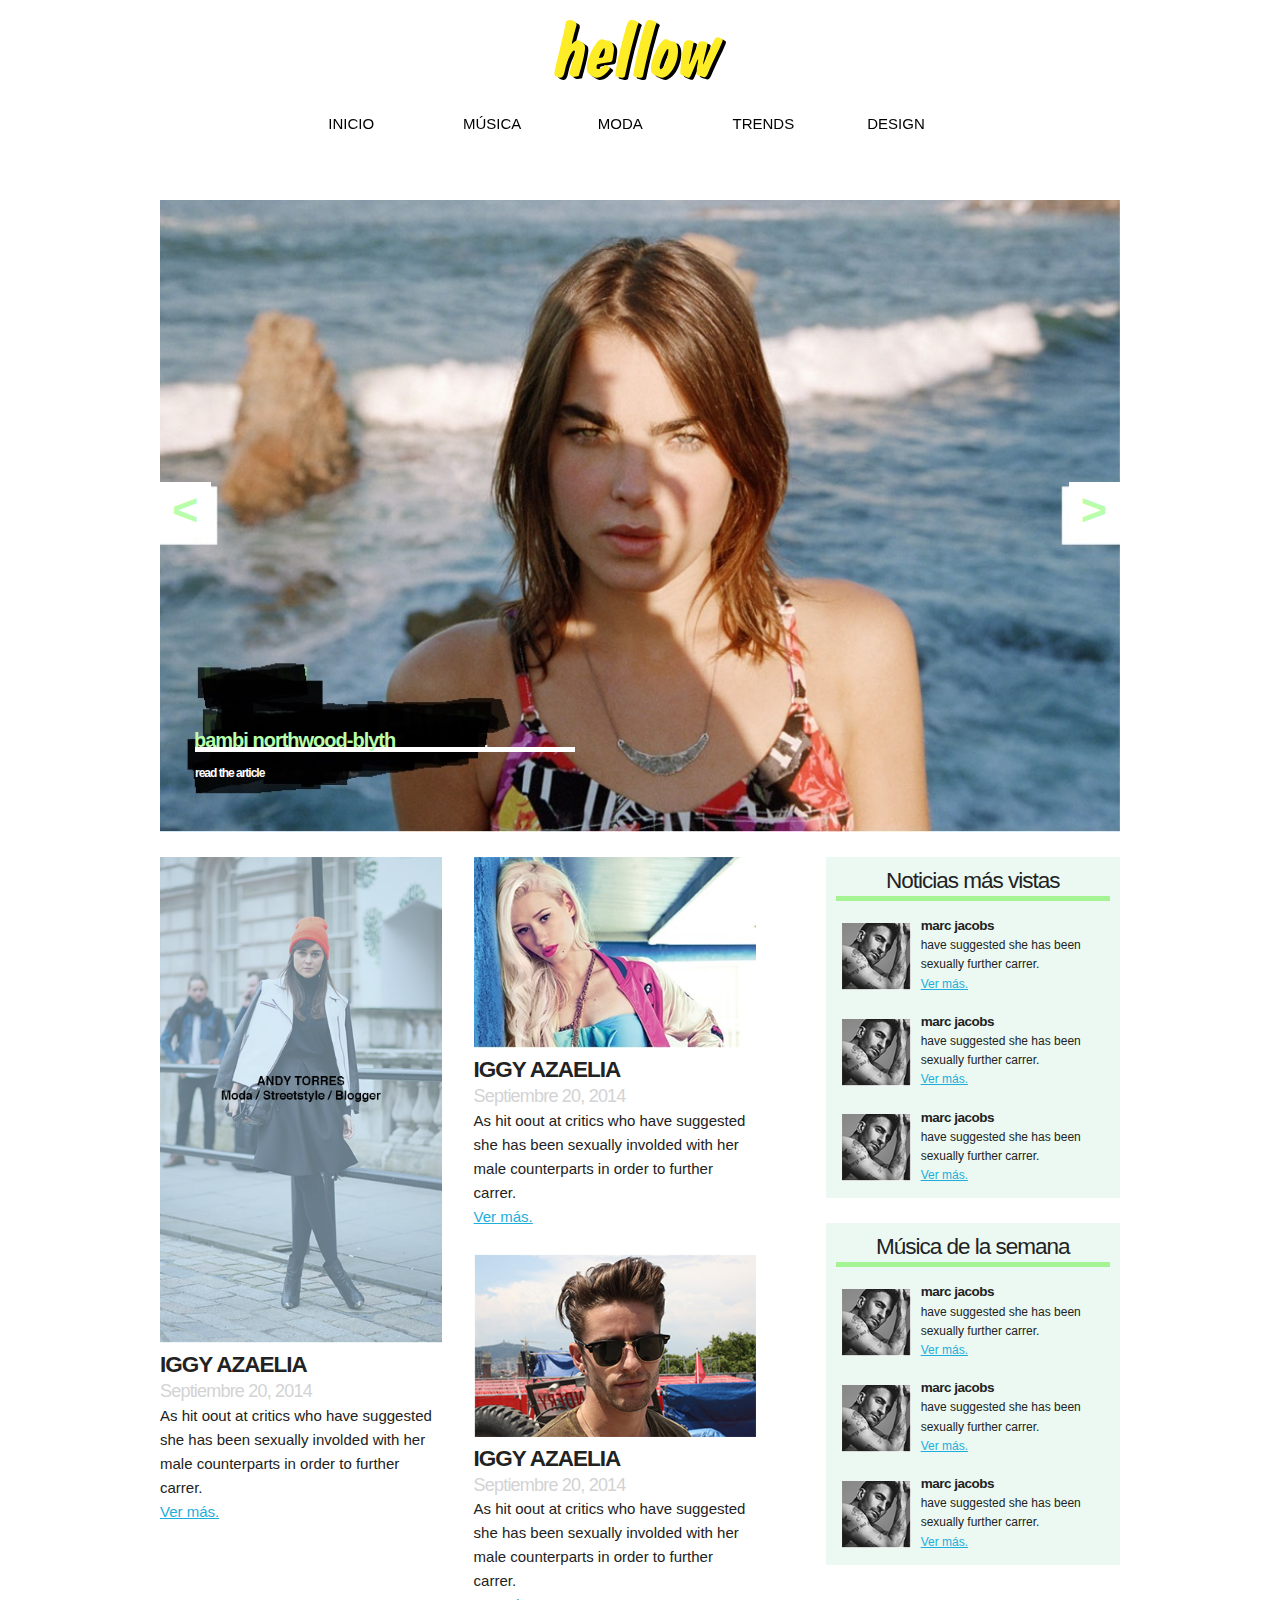
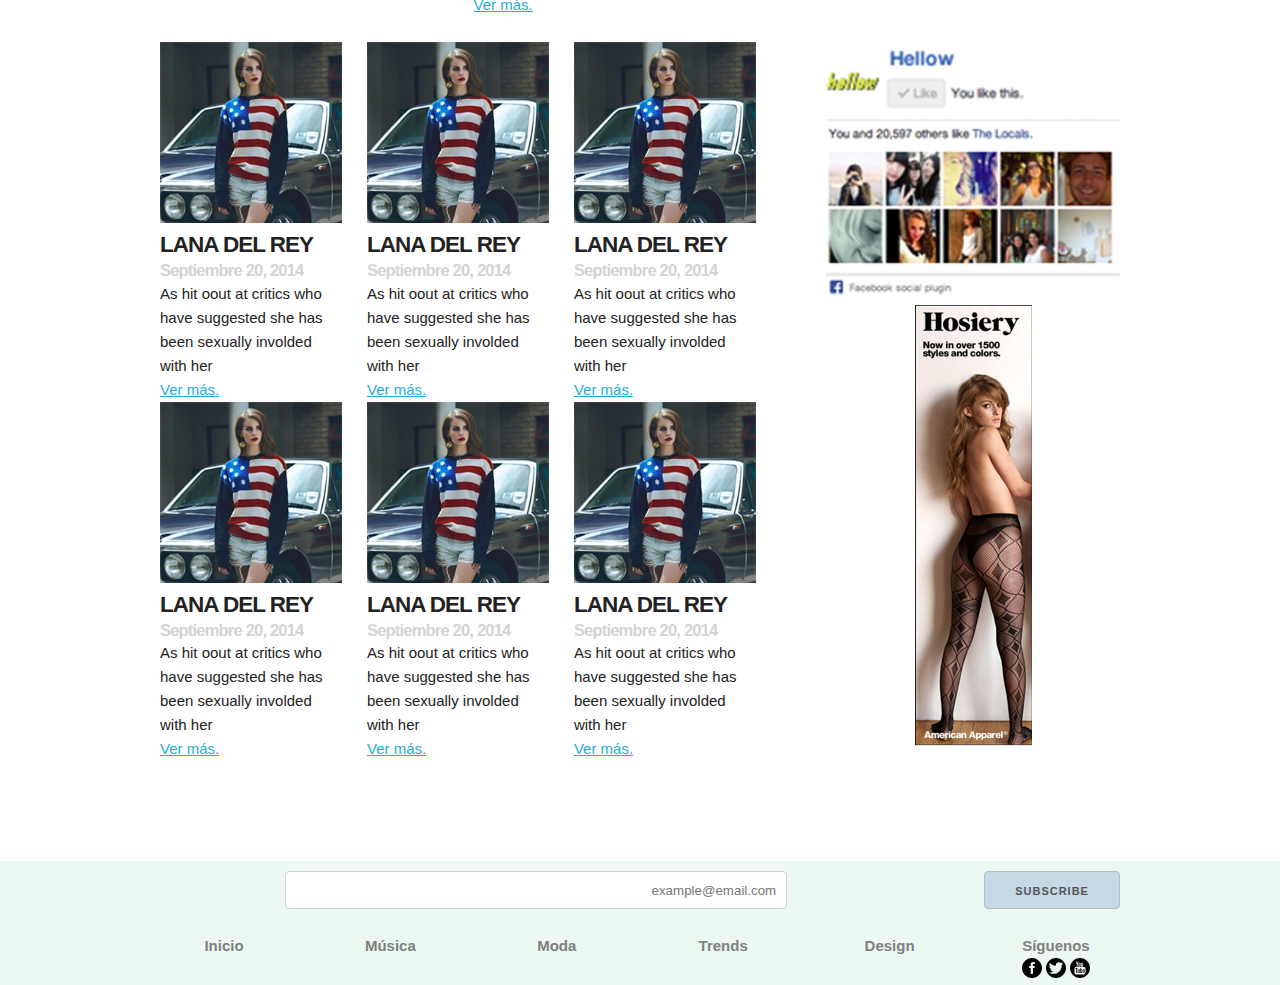
<file: new/index.html>
<!DOCTYPE html>
<html>
  <head>
    <meta charset="utf-8">
    <title>HellowHellow</title>
    <meta name="description" content="Homepage del blog de Hellow">
    <meta name="author" content="Fabritzio Villegas">
    <meta name="viewport" content="width=device-width, initial-scale=1, maximum-scale=1">


    <link rel="stylesheet" href="css/theme.css" />
    <link rel="stylesheet" href="css/skeleton.css" />


    <link rel="stylesheet" type="text/css" href="js/slick/slick.css"/>

    <script src="js/jquery-2.1.3.min.js"></script>
    <script src="js/static.js"></script>


    <script type="text/javascript">
    	jQuery(function($){
        	     $( '.menu-btn' ).click(function(){
        	     $('.responsive-menu').toggleClass('expand')
        	     })
            })
    </script>

  </head>
  <body>
    <!-- header.php -->
    <div id="hellowMenu" class="container">
      <div class="menu">
        <img id="logo" src="images/LogoHellow.svg">
      </div>
      <nav class="twelve columns">
        <ul id="headerLinks">
        	<li><a id="inicio" href="#">Inicio</a></li>
        	<li><a id="musica" href="#">Música</a></li>
        	<li><a id="moda" href="#">Moda</a></li>
          <li><img id="logoM" src="images/LogoHellow.svg" style="display: none"></li>
        	<li><a id="trends" href="#">Trends</a></li>
          <li><a id="design" href="#">Design</a></li>
        </ul>
      </nav>
    </div>
    <div class="mobile-nav">
         <div class="menu-btn" id="menu-btn">
    	<div></div>
    	<span></span>
    	<span></span>
    	<span></span>
         </div>

         <div class="responsive-menu">
           <ul id="burgerLinks">
             <li id="in"><a id="inicioB" href="#">Inicio</a></li>
             <li id="mu"><a id="musicaB" href="#">Música</a></li>
             <li id="mo"><a id="modaB" href="#">Moda</a></li>
             <li id="tr"><a id="trendsB" href="#">Trends</a></li>
             <li id="de"><a id="designB" href="#">Design</a></li>
           </ul>
         </div>
    </div>
    <!-- carousel.php -->
    <div id="hellowCarousel" class="container">
      <div class="twelve columns">
      <button id="prev"><</button>
        <div id="carousel">
          <div class="slickSlide">
            <img class="carouselImage" src="images/carouselPlaceholder.jpg">
            <h1 class="carouselTitle">bambi northwood-blyth</h1>
            <div class="carouselHR"></div>
            <h3 class="carouselLink">read the article</h3>
          </div>
          <div class="slickSlide">
            <img class="carouselImage" src="images/carouselPlaceholder.jpg">
            <h1 class="carouselTitle">bambi northwood-blyth</h1>
            <div class="carouselHR"></div>
            <h3 class="carouselLink">read the article</h3>
          </div>
          <div class="slickSlide">
            <img class="carouselImage" src="images/carouselPlaceholder.jpg">
            <h1 class="carouselTitle">bambi northwood-blyth</h1>
            <div class="carouselHR"></div>
            <h3 class="carouselLink">read the article</h3>
          </div>
        </div>
      <button id="next">></button>
      </div>
    </div>
    <script src="js/slick/slick.min.js"></script>
    <script>
    $(document).ready(function(){
      $('#carousel').slick({
        slidesToShow: 1,
        slidesToScroll: 1
      });

      $('#prev').click(function(){
        $('#carousel').slick('slickPrev');
      });

      $('#next').click(function(){
        $('#carousel').slick('slickNext');
      });

    });
    </script>
    <!-- featured.php -->
    <div id="hellowFeatured" class="container">
      <div class="eight columns">
        <div class="featuredPost">
          <img class="featuredImage" src="images/postPlaceholder0.jpg">
          <h3>iggy azaelia</h3>
          <h4>Septiembre 20, 2014</h4>
          <p>As hit oout at critics who have suggested she has been sexually involded with her male counterparts in order to further carrer.</p>
          <a href="#">Ver más.</a>
        </div>
        <div class="featuredPost">
          <img class="featuredImage" src="images/postPlaceholder1.jpg">
          <h3>iggy azaelia</h3>
          <h4>Septiembre 20, 2014</h4>
          <p>As hit oout at critics who have suggested she has been sexually involded with her male counterparts in order to further carrer.</p>
          <a href="#">Ver más.</a>
        </div>
        <div class="featuredPost">
          <img class="featuredImage" src="images/postPlaceholder2.jpg">
          <h3>iggy azaelia</h3>
          <h4>Septiembre 20, 2014</h4>
          <p>As hit oout at critics who have suggested she has been sexually involded with her male counterparts in order to further carrer.</p>
          <a href="#">Ver más.</a>
        </div>
      </div>
      <div class="four columns">
        <div class="sidebar">
          <h2 class="sidebarTitle">Noticias más vistas</h2>
          <div class="sidebarHR"></div>
          <div class="sidebarPost">
            <img class="sidebarImage" src="images/thumb1.jpg">
            <h5>marc jacobs</h5>
            <p>have suggested she has been sexually further carrer.</p>
            <a href="#">Ver más.</a>
          </div>
          <div class="sidebarPost">
            <img class="sidebarImage" src="images/thumb1.jpg">
            <h5>marc jacobs</h5>
            <p>have suggested she has been sexually further carrer.</p>
            <a href="#">Ver más.</a>
          </div>
          <div class="sidebarPost">
            <img class="sidebarImage" src="images/thumb1.jpg">
            <h5>marc jacobs</h5>
            <p>have suggested she has been sexually further carrer.</p>
            <a href="#">Ver más.</a>
          </div>
        </div>
        <div class="sidebar">
          <h2 class="sidebarTitle">Música de la semana</h2>
          <div class="sidebarHR"></div>
          <div class="sidebarPost">
            <img class="sidebarImage" src="images/thumb1.jpg">
            <h5>marc jacobs</h5>
            <p>have suggested she has been sexually further carrer.</p>
            <a href="#">Ver más.</a>
          </div>
          <div class="sidebarPost">
            <img class="sidebarImage" src="images/thumb1.jpg">
            <h5>marc jacobs</h5>
            <p>have suggested she has been sexually further carrer.</p>
            <a href="#">Ver más.</a>
          </div>
          <div class="sidebarPost">
            <img class="sidebarImage" src="images/thumb1.jpg">
            <h5>marc jacobs</h5>
            <p>have suggested she has been sexually further carrer.</p>
            <a href="#">Ver más.</a>
          </div>
        </div>
      </div>
    </div>
    </div>
    <!-- topPosts.php -->
    <div class="container">
      <div class="eight columns">
        <div class="topPost">
          <img src="images/lana.jpg">
          <h3>lana del rey</h3>
          <h4>Septiembre 20, 2014</h4>
          <p>As hit oout at critics who have suggested she has been sexually involded with her </p>
          <a href="#">Ver más.</a>
        </div>
        <div class="topPost">
          <img src="images/lana.jpg">
          <h3>lana del rey</h3>
          <h4>Septiembre 20, 2014</h4>
          <p>As hit oout at critics who have suggested she has been sexually involded with her </p>
          <a href="#">Ver más.</a>
        </div>
        <div class="topPost">
          <img src="images/lana.jpg">
          <h3>lana del rey</h3>
          <h4>Septiembre 20, 2014</h4>
          <p>As hit oout at critics who have suggested she has been sexually involded with her </p>
          <a href="#">Ver más.</a>
        </div>
        <div class="topPost">
          <img src="images/lana.jpg">
          <h3>lana del rey</h3>
          <h4>Septiembre 20, 2014</h4>
          <p>As hit oout at critics who have suggested she has been sexually involded with her </p>
          <a href="#">Ver más.</a>
        </div>
        <div class="topPost">
          <img src="images/lana.jpg">
          <h3>lana del rey</h3>
          <h4>Septiembre 20, 2014</h4>
          <p>As hit oout at critics who have suggested she has been sexually involded with her </p>
          <a href="#">Ver más.</a>
        </div>
        <div class="topPost">
          <img src="images/lana.jpg">
          <h3>lana del rey</h3>
          <h4>Septiembre 20, 2014</h4>
          <p>As hit oout at critics who have suggested she has been sexually involded with her </p>
          <a href="#">Ver más.</a>
        </div>
      </div>
      <div class="four columns">
        <div id="facebookWidget">
          <img style="width: 100%; height: auto;" src="images/widgetFace.jpg">
        </div>
        <div id="ad">
          <img style="width: 40%; height: auto; margin: 0 30% 0 30%;" src="images/faye.jpg">
        </div>
      </div>
    </div>
    <!-- footer.php -->
    <footer>
      <div class="container">
        <div class="eight columns footerLink">
          <input id="sub" type="text" name="subscripcion" placeholder="example@email.com">
        </div>
        <div class="four columns footerLink">
          <input id="subB" type="submit" value="Subscribe">
        </div>
      </div>
      <div class="container">
        <div class="two columns footerLink">
          <a href="#">Inicio</a>
        </div>
        <div class="two columns footerLink">
          <a href="#">Música</a>
        </div>
        <div class="two columns footerLink">
          <a href="#">Moda</a>
        </div>
        <div class="two columns footerLink">
          <a href="#">Trends</a>
        </div>
        <div class="two columns footerLink">
          <a href="#">Design</a>
        </div>
        <div class="two columns footerLink">
          <a href="#">Síguenos</a>
          <div class="icons">
            <img class="socialIcon" src="images/facebook3.svg">
            <img class="socialIcon" src="images/twitter12.svg">
            <img class="socialIcon" src="images/youtube30.svg">
          </div>
        </div>
      </div>
    </footer>
  </body>
</html>
</file>
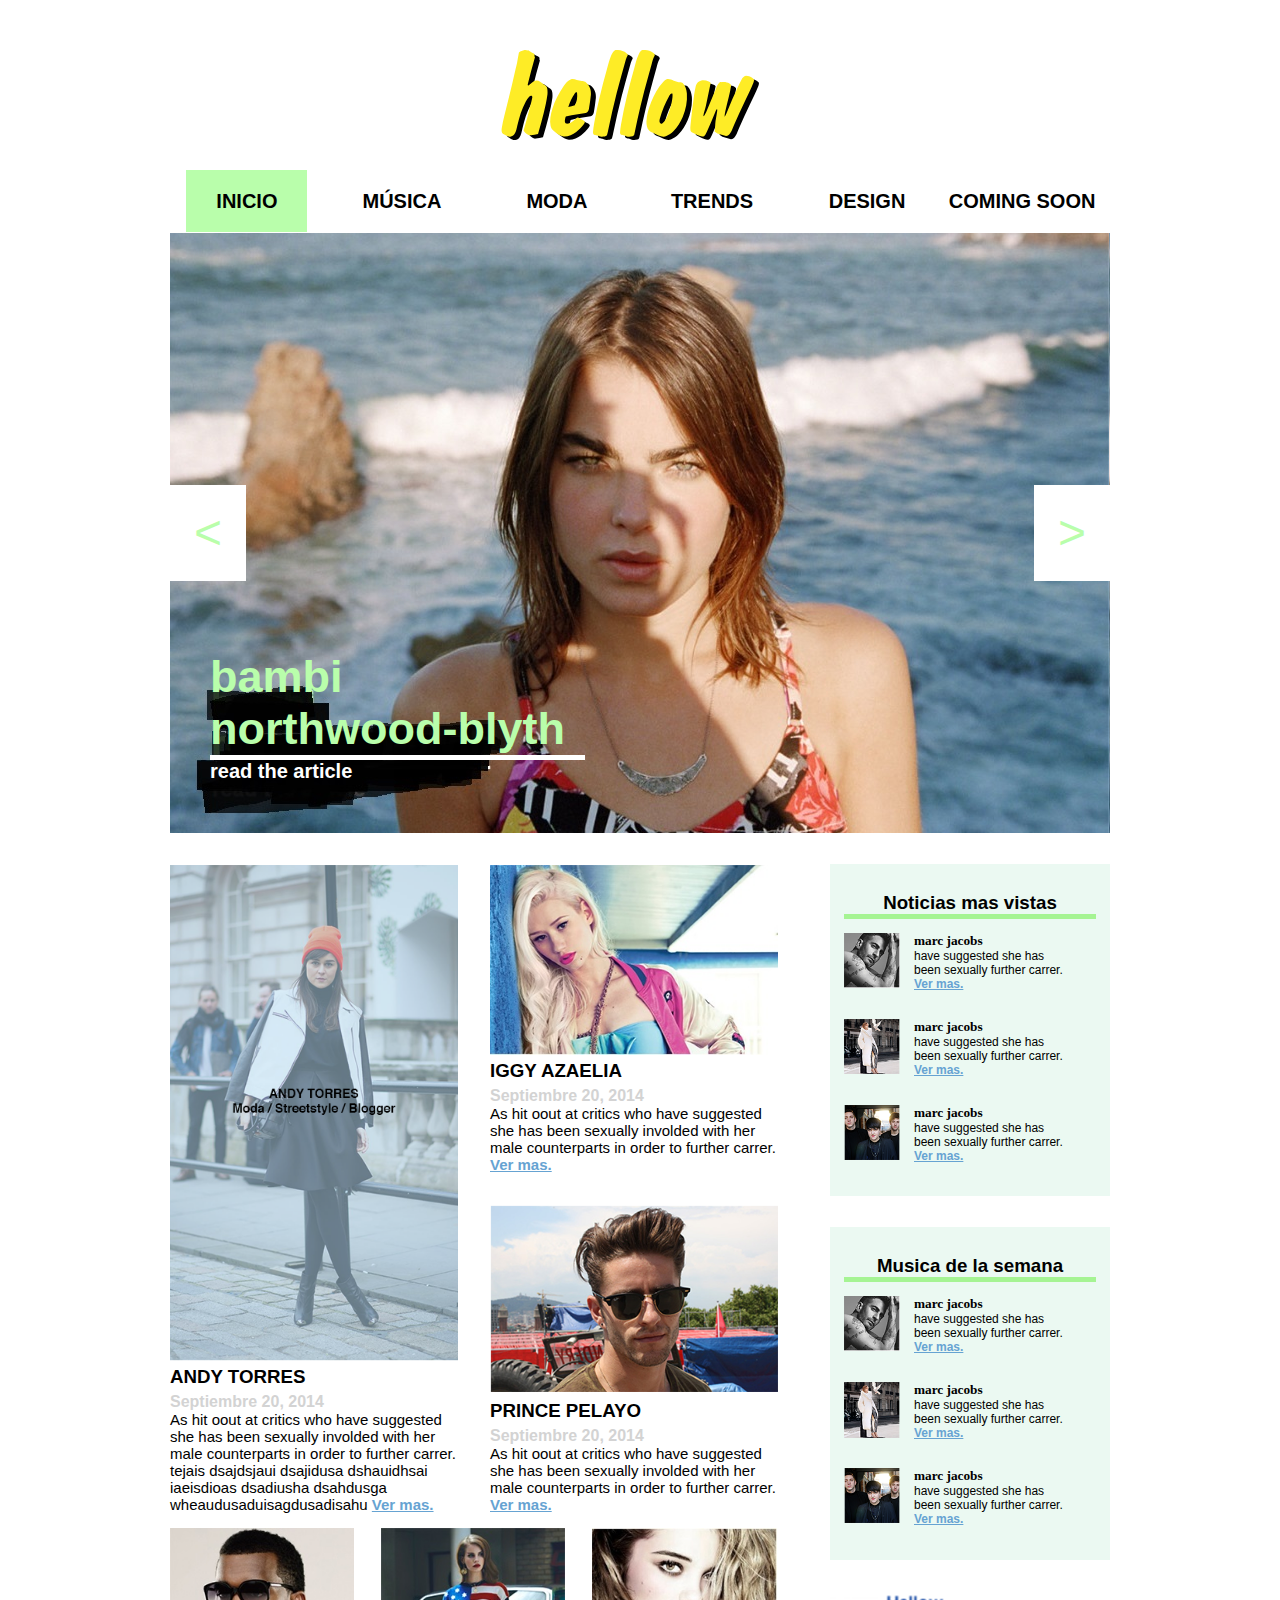
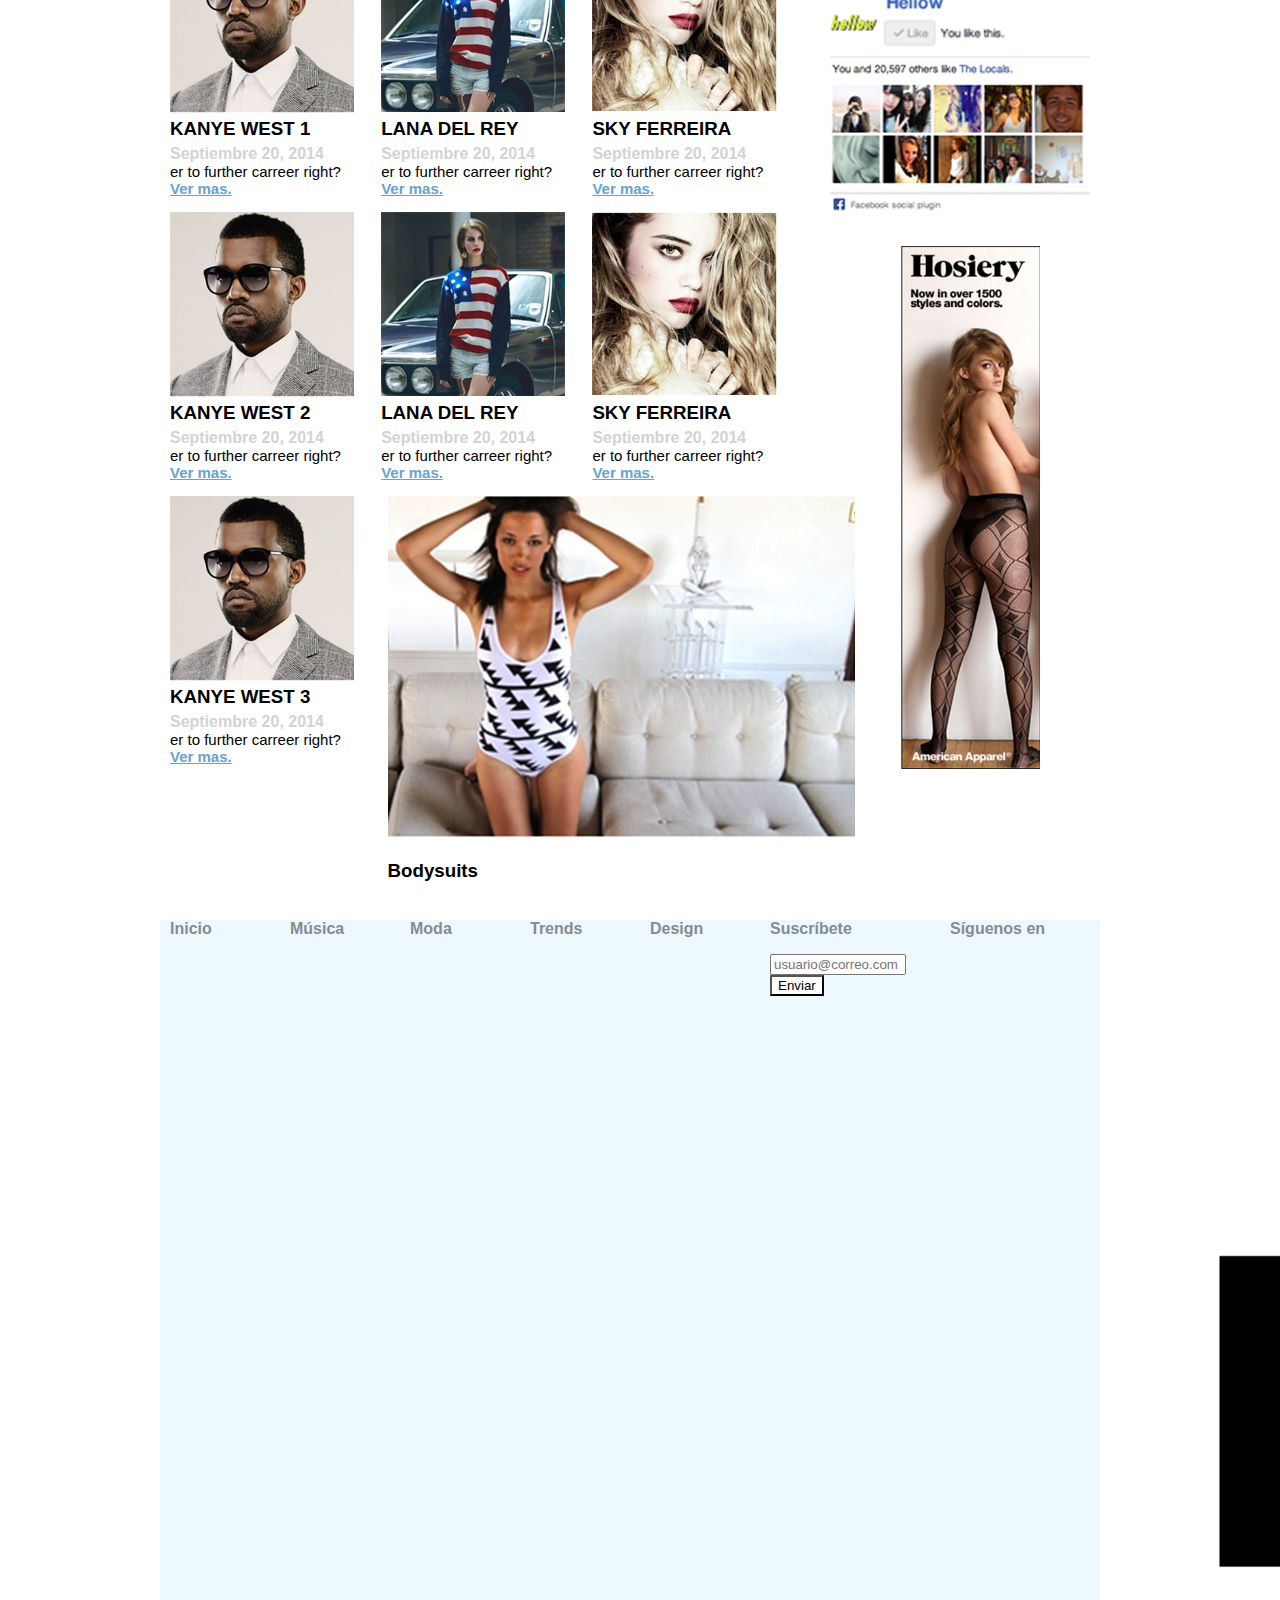
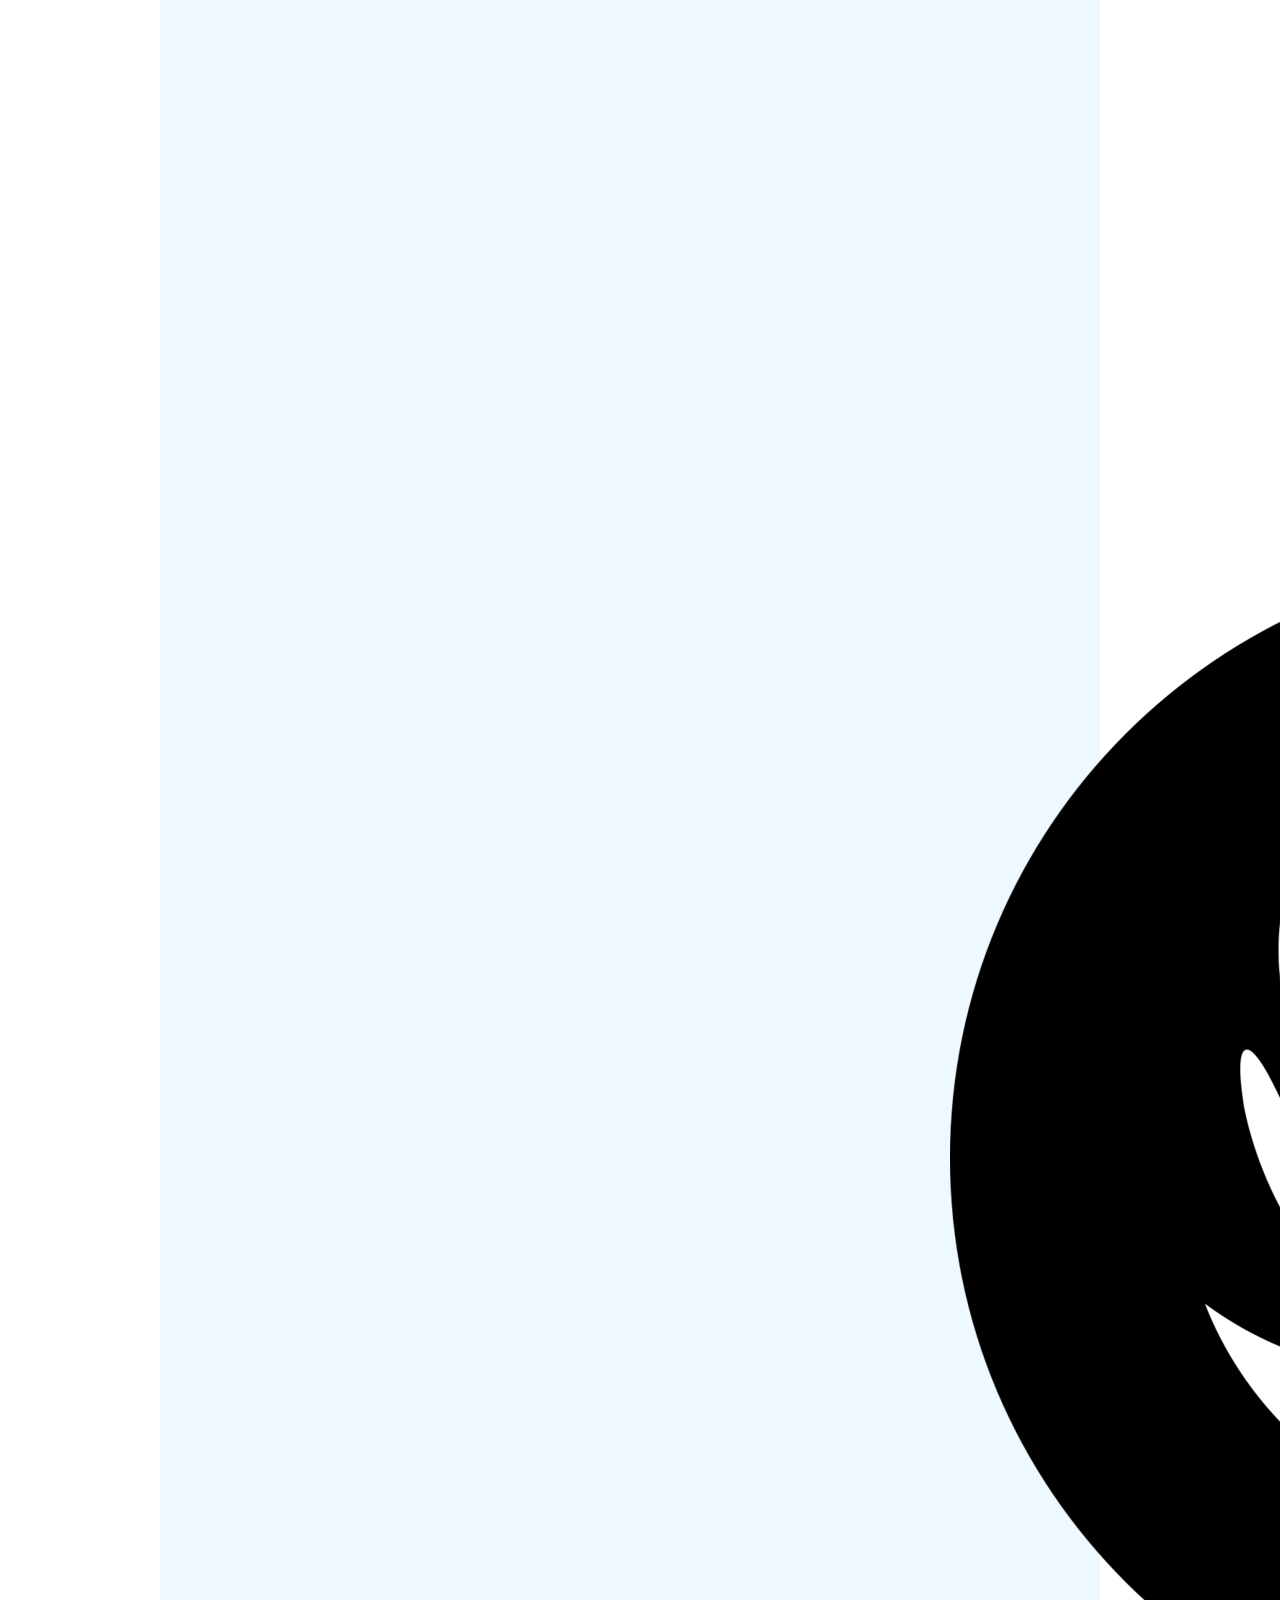
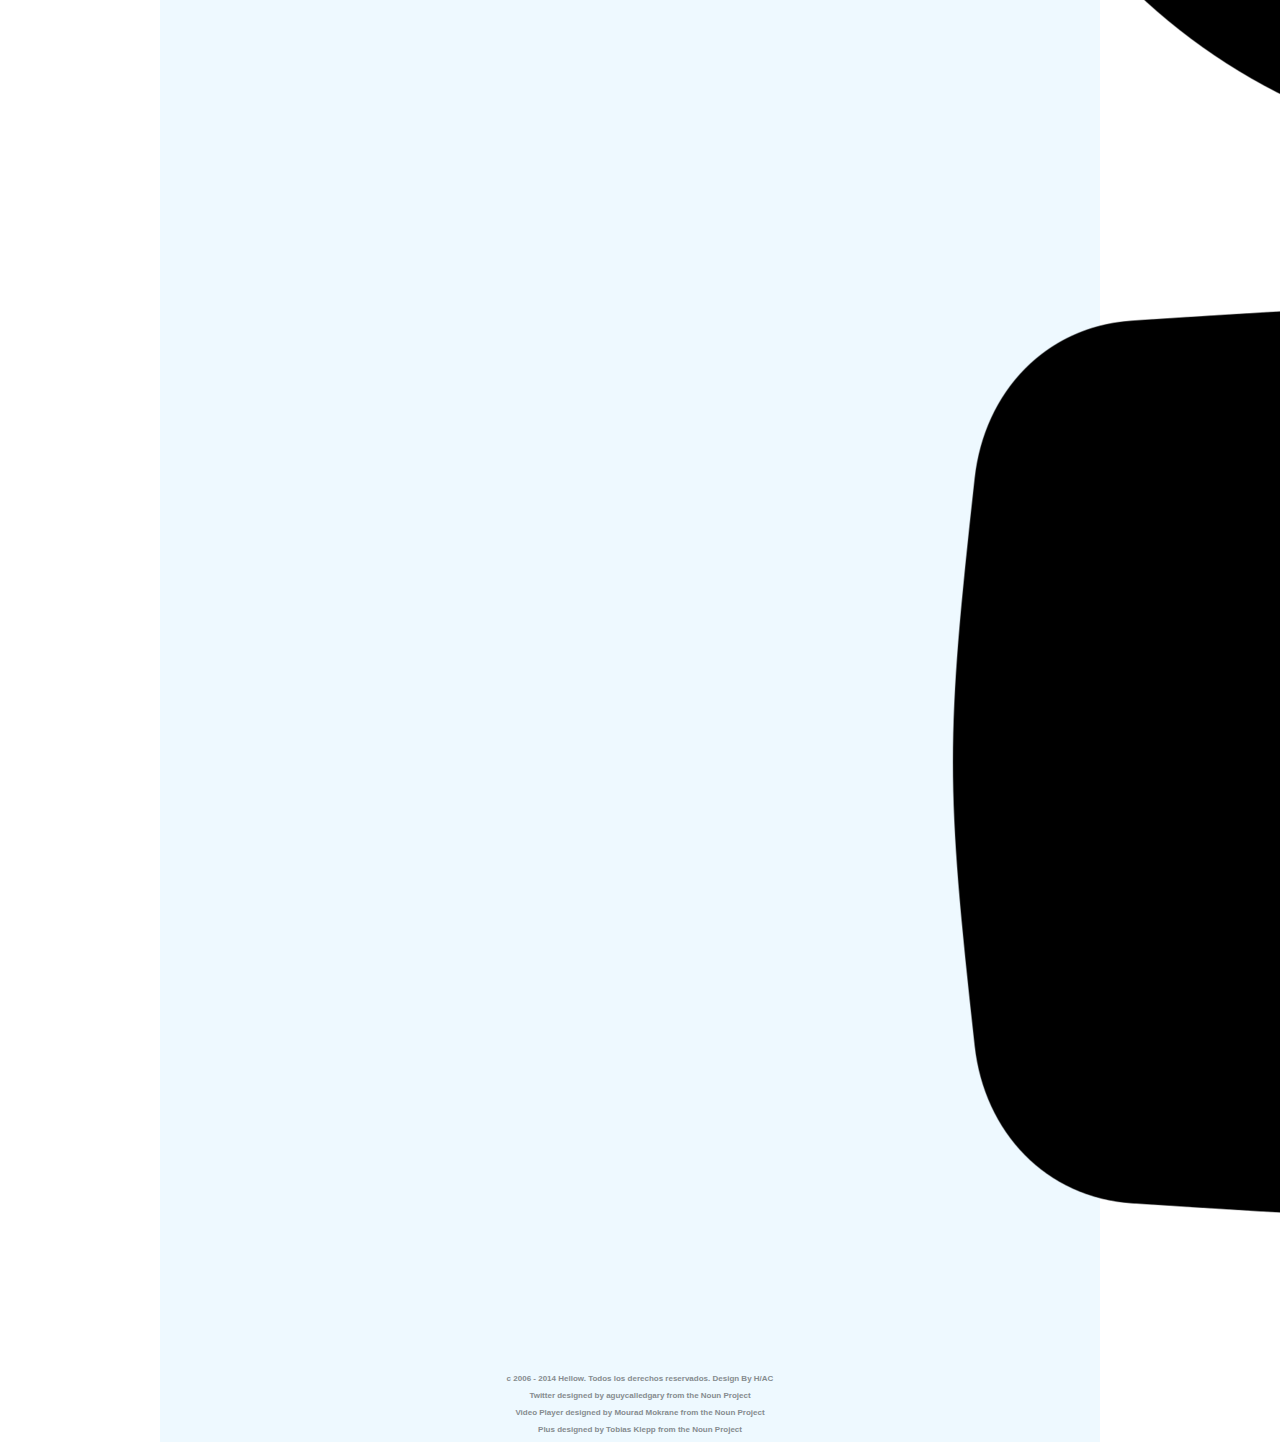
<file: old/index.html>
<!DOCTYPE html>
<html lang="en">
<head>
	<meta charset="utf-8">
	<title>HellowBlog</title>
	<meta name="description" content="Homepage del blog de Hellow">
	<meta name="author" content="Fabritzio Villegas">
	<meta name="viewport" content="width=device-width, initial-scale=1, maximum-scale=1">

	<!-- CSS -->
	<link href="Media/CSS/style.css" rel="stylesheet">
	<link href="Media/CSS/menuStyle.css" rel="stylesheet">
	<link href="Media/CSS/slideShowStyle.css" rel="stylesheet">
	<link href="Media/CSS/slideshow.css" rel="stylesheet">
	<link href="Media/CSS/skeleton.css" rel="stylesheet">
	<link href="Media/CSS/responsive-layout.css" rel="stylesheet">

</head>
<body>
	<div class="container">

		<!-- header.php -->
		<header id="leMenu" class="sixteen columns">
				<h1 id="menuTitle">Hellow</h1>
				<image id="logo" src="Media/Images/LogoHellow.svg" align="center">
				<!-- menu global-->
				<nav class="nav">
					<ul class="nav-list">
						<li class="nav-item "> <a id="inicio" class="selected" href="#">inicio</a></li>
						<li class="nav-item "> <a id="musica" href="seccion.html">música</a></li>
						<li class="nav-item "> <a id="moda" href="#">moda</a></li>
						<li class="nav-item "> <a id="trends" href="#">trends</a></li>
						<li class="nav-item "> <a id="design" href="#">design</a></li>
						<li class="nav-item "> <a id="soon" href="#">coming soon</a></li>
					</ul>
				</nav>
		</header>
		<!-- end of header.php -->
		<script type="text/javascript" src="Media/JS/menu.js"></script>
		<!-- body.php -->
		<div id="bannerContainer" class="sixteen columns">
				<div class="slideshow" data-transition="scroll" data-loop="true" data-pagination="false" skip="true">
					<ul class="carousel">
						<li class="slide">
							<img src="Media/Images/bambi.jpg" alt=""  />
							<h1>bambi northwood-blyth</h1>
							<div class="hr"></div>
							<h4>read the article</h4>
						</li>
						<li class="slide">
							<img src="Media/Images/bambi2.jpg" alt="" />
							<h1>bambi northwood-blyth</h1>
							<div class="hr"></div>
							<h4>read the article</h4>
						</li>
						<li class="slide">
							<img src="Media/Images/bambi3.jpg" alt="" />
							<h1>bambi northwood-blyth</h1>
							<div class="hr"></div>
							<h4>read the article</h4>
						</li>
					</ul>
				</div>
			
		</div>

		<script src="http://code.jquery.com/jquery-1.11.0.min.js"></script>
		<script src="Media/JS/slideshow.js"></script>
		<script>
			$(function() {
				// Create slideshow instances
				var $s = $('.slideshow').slides();

				// Access an instance API
				var api = $s.eq(0).data('slides');

				// Transition select
				$('select[name=transition]').on('change', function() {
					api.redraw( this.value );
				});
			});
		</script>

		<div id="noticiasPrincipales" class="eleven columns">
			<article class="post">
				<div class="firstContainer">
					<div class="imgContainer">
						<img src="Media/Images/andy.jpg">						
					</div>
					<div class="hoverContainer">
						<div class="micro">
							<span class="titulo">Andy Torres</span>
						</div>
						<div class="micro">Moda/Streetstyle/Blogger</div>
					</div>
				</div>
				<h3>Andy Torres</h3>
				<h4>Septiembre 20, 2014</h4>
				<p>As hit oout at critics who have suggested she has been sexually involded with her male counterparts in order to further carrer. tejais dsajdsjaui dsajidusa dshauidhsai iaeisdioas dsadiusha dsahdusga wheaudusaduisagdusadisahu
				<a href="http://www.google.com">Ver mas.</a>
				</p>
			</article>
			<article class="post">
				
				<div class="secondContainer">
					<div class="imgContainer">
						<img src="Media/Images/iggy.jpg">				
					</div>
					<div class="hoverContainer">
						<div class="micro">
							<span class="titulo">Andy Torres</span>
						</div>
						<div class="micro">Moda/Streetstyle/Blogger</div>
					</div>
				</div>
				<h3>Iggy Azaelia</h3>
				<h4>Septiembre 20, 2014</h4>
				<p>As hit oout at critics who have suggested she has been sexually involded with her male counterparts in order to further carrer.
				<a href="http://www.google.com">Ver mas.</a>
				</p>
			</article>
			<article class="post">
				<div class="secondContainer">
					<div class="imgContainer">
						<img src="Media/Images/prince.jpg">				
					</div>
					<div class="hoverContainer">
						<div class="micro">
							<span class="titulo">Andy Torres</span>
						</div>
						<div class="micro">Moda/Streetstyle/Blogger</div>
					</div>
				</div>
				<h3>Prince Pelayo</h3>
				<h4>Septiembre 20, 2014</h4>
				<p>As hit oout at critics who have suggested she has been sexually involded with her male counterparts in order to further carrer.
				<a href="http://www.google.com">Ver mas.</a>
				</p>
			</article>
		<div id="noticiasSecundarias" class="eleven columns">
			<!-- cada seccion debera contener 3 articulos -->
			<div id="columna1">
				<article class="post">
					<div class="thirdContainer">
						<div class="imgContainer">
							<img src="Media/Images/kanye.jpg">				
						</div>
						<div class="hoverContainer">
							<div class="micro">
								<span class="titulo">Andy Torres</span>
							</div>
							<div class="micro">Moda/Streetstyle/Blogger</div>
						</div>
					</div>
					<h3>KAnye West 1</h3>
					<h4>Septiembre 20, 2014</h4>
					<p>er to further carreer right?
					<a href="http://www.google.com">Ver mas.</a>
					</p>
				</article>
				<article class="post">
					<div class="thirdContainer">
						<div class="imgContainer">
							<img src="Media/Images/kanye.jpg">				
						</div>
						<div class="hoverContainer">
							<div class="micro">
								<span class="titulo">Andy Torres</span>
							</div>
							<div class="micro">Moda/Streetstyle/Blogger</div>
						</div>
					</div>
					<h3>KAnye West 2</h3>
					<h4>Septiembre 20, 2014</h4>
					<p>er to further carreer right?
					<a href="http://www.google.com">Ver mas.</a>
					</p>
				</article>
				<article class="post">
					<div class="thirdContainer">
						<div class="imgContainer">
							<img src="Media/Images/kanye.jpg">				
						</div>
						<div class="hoverContainer">
							<div class="micro">
								<span class="titulo">Andy Torres</span>
							</div>
							<div class="micro">Moda/Streetstyle/Blogger</div>
						</div>
					</div>
					<h3>Kanye West 3</h3>
					<h4>Septiembre 20, 2014</h4>
					<p>er to further carreer right?
					<a href="http://www.google.com">Ver mas.</a>
					</p>
				</article>
			</div>
			<div id="columna2">
				<article class="post">
					<div class="thirdContainer">
						<div class="imgContainer">
							<img src="Media/Images/lana.jpg">				
						</div>
						<div class="hoverContainer">
							<div class="micro">
								<span class="titulo">Andy Torres</span>
							</div>
							<div class="micro">Moda/Streetstyle/Blogger</div>
						</div>
					</div>
					<h3>Lana del rey</h3>
					<h4>Septiembre 20, 2014</h4>
					<p>er to further carreer right?
					<a href="http://www.google.com">Ver mas.</a>
					</p>
				</article>
				<article class="post">
					<div class="thirdContainer">
						<div class="imgContainer">
							<img src="Media/Images/lana.jpg">				
						</div>
						<div class="hoverContainer">
							<div class="micro">
								<span class="titulo">Andy Torres</span>
							</div>
							<div class="micro">Moda/Streetstyle/Blogger</div>
						</div>
					</div>
					<h3>Lana del rey</h3>
					<h4>Septiembre 20, 2014</h4>
					<p>er to further carreer right?
					<a href="http://www.google.com">Ver mas.</a>
					</p>
				</article>
			</div>
			<div  id="columna3">
				<article class="post">
					<div class="thirdContainer">
						<div class="imgContainer">
							<img src="Media/Images/sky.jpg">				
						</div>
						<div class="hoverContainer">
							<div class="micro">
								<span class="titulo">Andy Torres</span>
							</div>
							<div class="micro">Moda/Streetstyle/Blogger</div>
						</div>
					</div>
					<h3>Sky Ferreira</h3>
					<h4>Septiembre 20, 2014</h4>
					<p>er to further carreer right?
					<a href="http://www.google.com">Ver mas.</a>
					</p>
				</article>
				<article class="post">
					<div class="thirdContainer">
						<div class="imgContainer">
							<img src="Media/Images/sky.jpg">				
						</div>
						<div class="hoverContainer">
							<div class="micro">
								<span class="titulo">Andy Torres</span>
							</div>
							<div class="micro">Moda/Streetstyle/Blogger</div>
						</div>
					</div>
					<h3>Sky Ferreira</h3>
					<h4>Septiembre 20, 2014</h4>
					<p>er to further carreer right?
					<a href="http://www.google.com">Ver mas.</a>
					</p>
				</article>
			</div>
			<article class="publicidad">
				<img src="Media/Images/bodysuit.jpg">
				<h3>Bodysuits</h3>
			</article>
		</div>
			
		</div>

		<!-- container de lo trending -->
		<div id="trendingContainer" class="five columns">
			<article  id="noticiasMasVistas" class="trending"> <!-- noticias mas vistas -->
				<h3>Noticias mas vistas</h3>
				<div class="hr"></div>
				<article class="thumbnail">
					<img src="Media/Images/thumb1.jpg">
					<div class="news">
						<h5>marc jacobs</h5>
						<p>
						have suggested she has been sexually further carrer.
						<a href="http://www.google.com">Ver mas.</a>
						</p>
					</div>
					
				</article>
				<article class="thumbnail">
					<img src="Media/Images/thumb2.jpg">
					<div class="news">
						<h5>marc jacobs</h5>
						<p>
						have suggested she has been sexually further carrer.
						<a href="http://www.google.com">Ver mas.</a>
						</p>
					</div>
					
				</article>
				<article class="thumbnail">
					<img src="Media/Images/thumb3.jpg">
					<div class="news">
						<h5>marc jacobs</h5>
						<p>
						have suggested she has been sexually further carrer.
						<a href="http://www.google.com">Ver mas.</a>
						</p>
					</div>
				</article>
			</article>

			<article id="musicaDeLaSemana" class="trending"> <!-- musica de la semana -->
				<h3>Musica de la semana</h3>
				<div class="hr"></div>
				<article class="thumbnail">
					<img src="Media/Images/thumb1.jpg">
					<div class="news">
						<h5>marc jacobs</h5>
						<p>
						have suggested she has been sexually further carrer.
						<a href="http://www.google.com">Ver mas.</a>
						</p>
					</div>
					
				</article>
				<article class="thumbnail">
					<img src="Media/Images/thumb2.jpg">
					<div class="news">
						<h5>marc jacobs</h5>
						<p>
						have suggested she has been sexually further carrer.
						<a href="http://www.google.com">Ver mas.</a>
						</p>
					</div>
					
				</article>
				<article class="thumbnail">
					<img src="Media/Images/thumb3.jpg">
					<div class="news">
						<h5>marc jacobs</h5>
						<p>
						have suggested she has been sexually further carrer.
						<a href="http://www.google.com">Ver mas.</a>
						</p>
					</div>
				</article>
			</article>

			<section class="widget">
				<img src="Media/Images/widgetFace.jpg">
			</section>

			<article class="publicidadContainer">
				<img src="Media/Images/faye.jpg">
			</article>
		</div>
		<!-- end of body.php -->

		<!-- footer -->
		<footer id="footer" class="sixteen columns">
			<section class="two columns">
				<a href="#">Inicio</a>
			</section>
			<section class="two columns">
				<a href="#">Música</a>
			</section>
			<section class="two columns">
				<a href="#">Moda</a>
			</section>
			<section class="two columns">
				<a href="#">Trends</a>
			</section>
			<section class="two columns">
				<a href="#">Design</a>
			</section>
			<section class="three columns">
				<p class="txtFoot">Suscríbete</p>
				<input type="email" name="emailSuscripcion" placeholder="usuario@correo.com" required>
				<button type="submit">Enviar</button>
			</section>
			<section class="two columns">
				<p class="txtFoot">Síguenos en</p>
				<img class="social" src="Media/Images/Icons/Facebook/icon_facebook.png">
				<img class="social" src="Media/Images/Icons/Twitter/icon_twitter.png">
				<img class="social" src="Media/Images/Icons/Youtube/icon_youtube.png">
			</section>

			<section id="disclaimer" class="sixteen columns">
				<p>c 2006 - 2014 Hellow. Todos los derechos reservados. Design By H/AC</p>
				<p class="hiddenD">Twitter designed by aguycalledgary from the Noun Project</p>
				<p class="hiddenD">Video Player designed by Mourad Mokrane from the Noun Project</p>
				<p class="hiddenD">Plus designed by Tobias Klepp from the Noun Project</p>
			</section>
		</footer>
		<!-- end of footer.php -->

	</div><!-- container -->
</body>
</html>
</file>
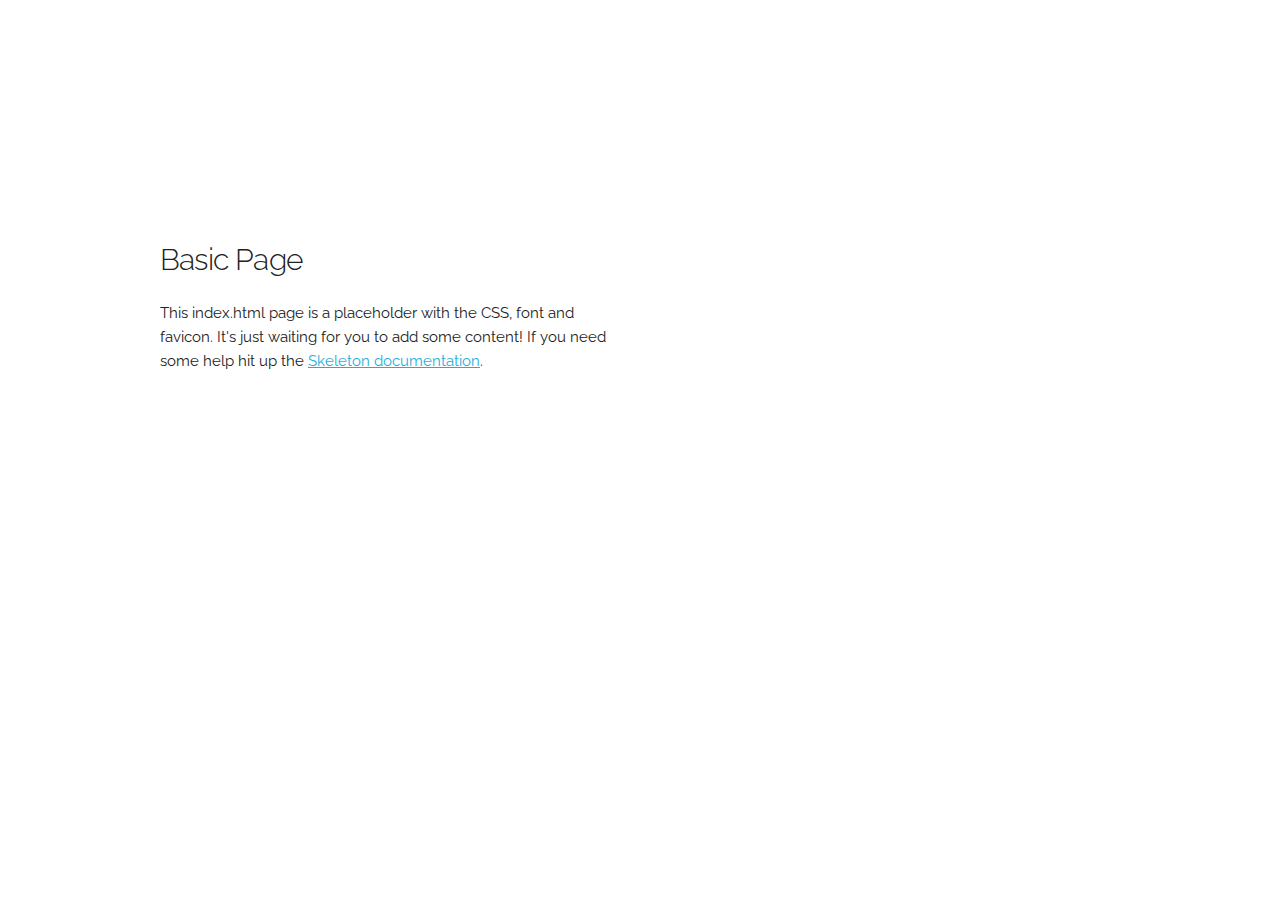
<file: new/css/Skeleton-2.0.4/index.html>
<!DOCTYPE html>
<html lang="en">
<head>

  <!-- Basic Page Needs
  –––––––––––––––––––––––––––––––––––––––––––––––––– -->
  <meta charset="utf-8">
  <title>Your page title here :)</title>
  <meta name="description" content="">
  <meta name="author" content="">

  <!-- Mobile Specific Metas
  –––––––––––––––––––––––––––––––––––––––––––––––––– -->
  <meta name="viewport" content="width=device-width, initial-scale=1">

  <!-- FONT
  –––––––––––––––––––––––––––––––––––––––––––––––––– -->
  <link href="//fonts.googleapis.com/css?family=Raleway:400,300,600" rel="stylesheet" type="text/css">

  <!-- CSS
  –––––––––––––––––––––––––––––––––––––––––––––––––– -->
  <link rel="stylesheet" href="css/normalize.css">
  <link rel="stylesheet" href="css/skeleton.css">

  <!-- Favicon
  –––––––––––––––––––––––––––––––––––––––––––––––––– -->
  <link rel="icon" type="image/png" href="images/favicon.png">

</head>
<body>

  <!-- Primary Page Layout
  –––––––––––––––––––––––––––––––––––––––––––––––––– -->
  <div class="container">
    <div class="row">
      <div class="one-half column" style="margin-top: 25%">
        <h4>Basic Page</h4>
        <p>This index.html page is a placeholder with the CSS, font and favicon. It's just waiting for you to add some content! If you need some help hit up the <a href="http://www.getskeleton.com">Skeleton documentation</a>.</p>
      </div>
    </div>
  </div>

<!-- End Document
  –––––––––––––––––––––––––––––––––––––––––––––––––– -->
</body>
</html>
</file>
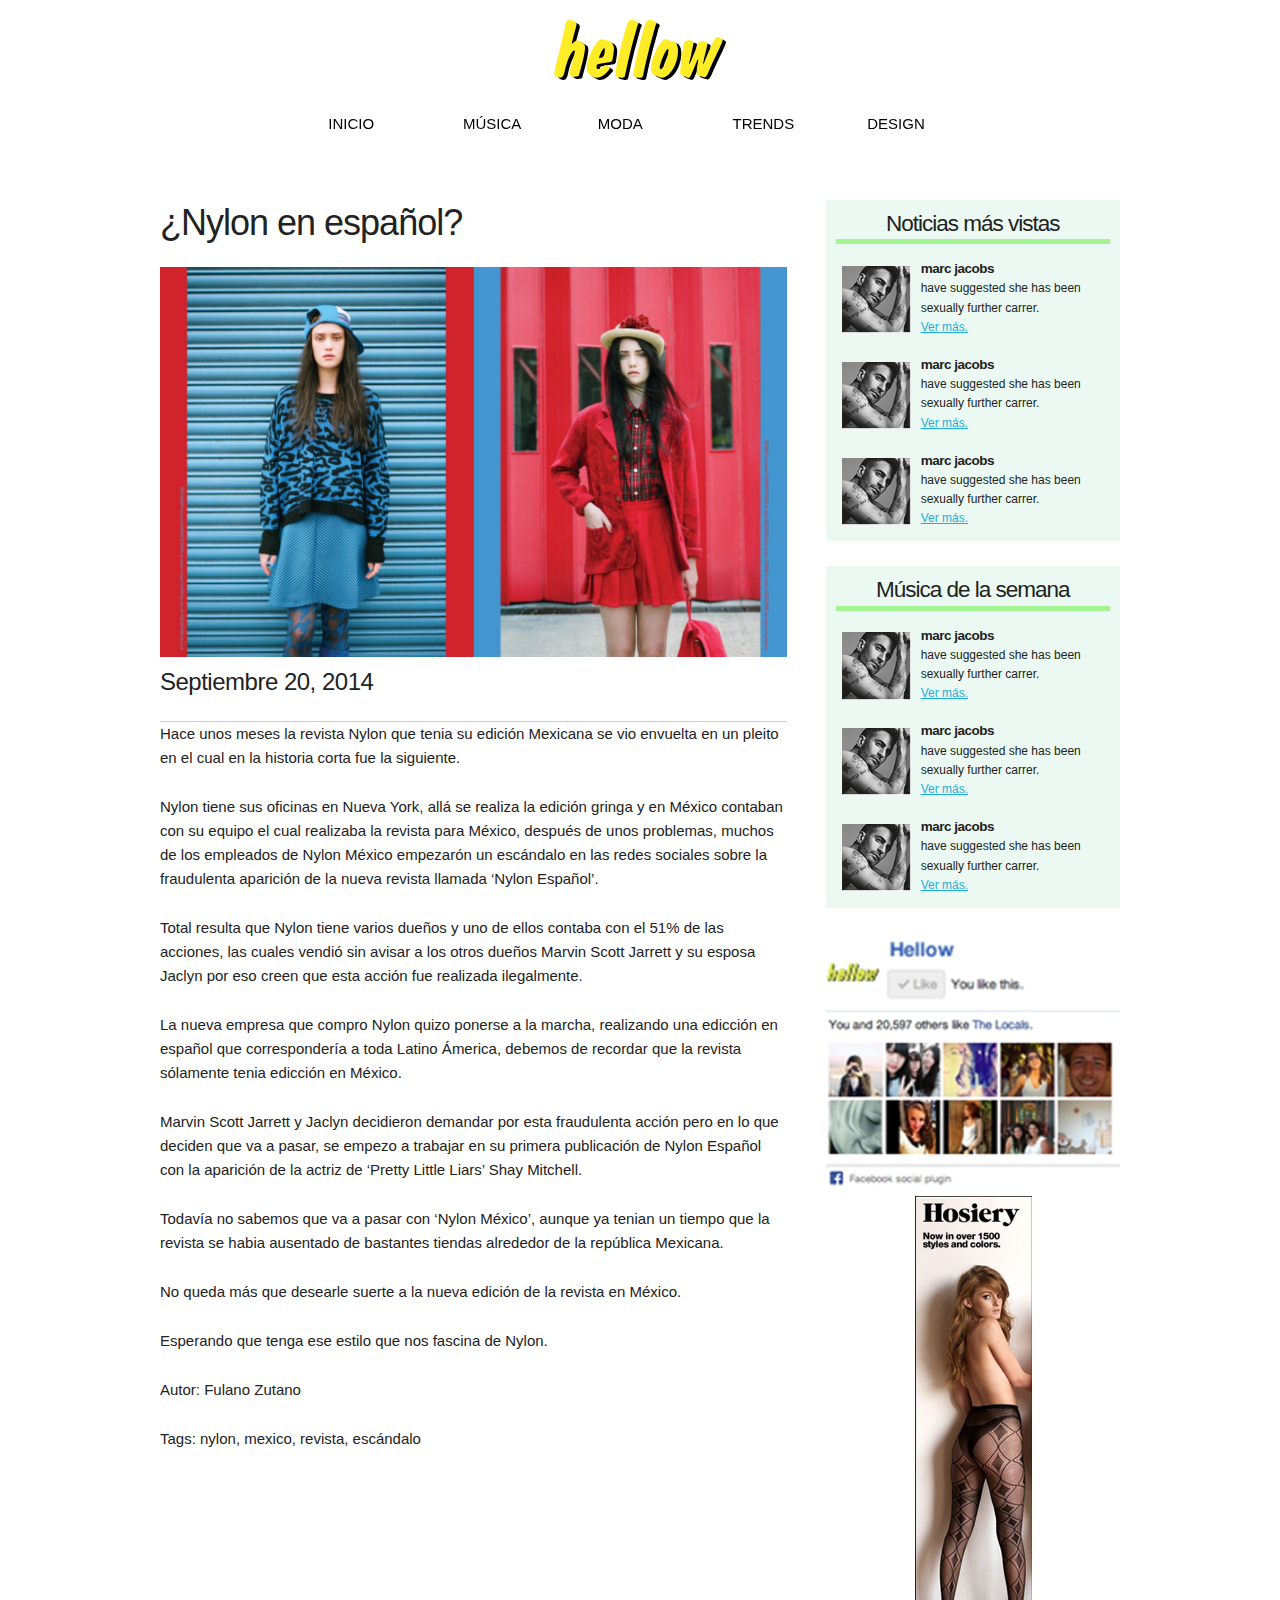
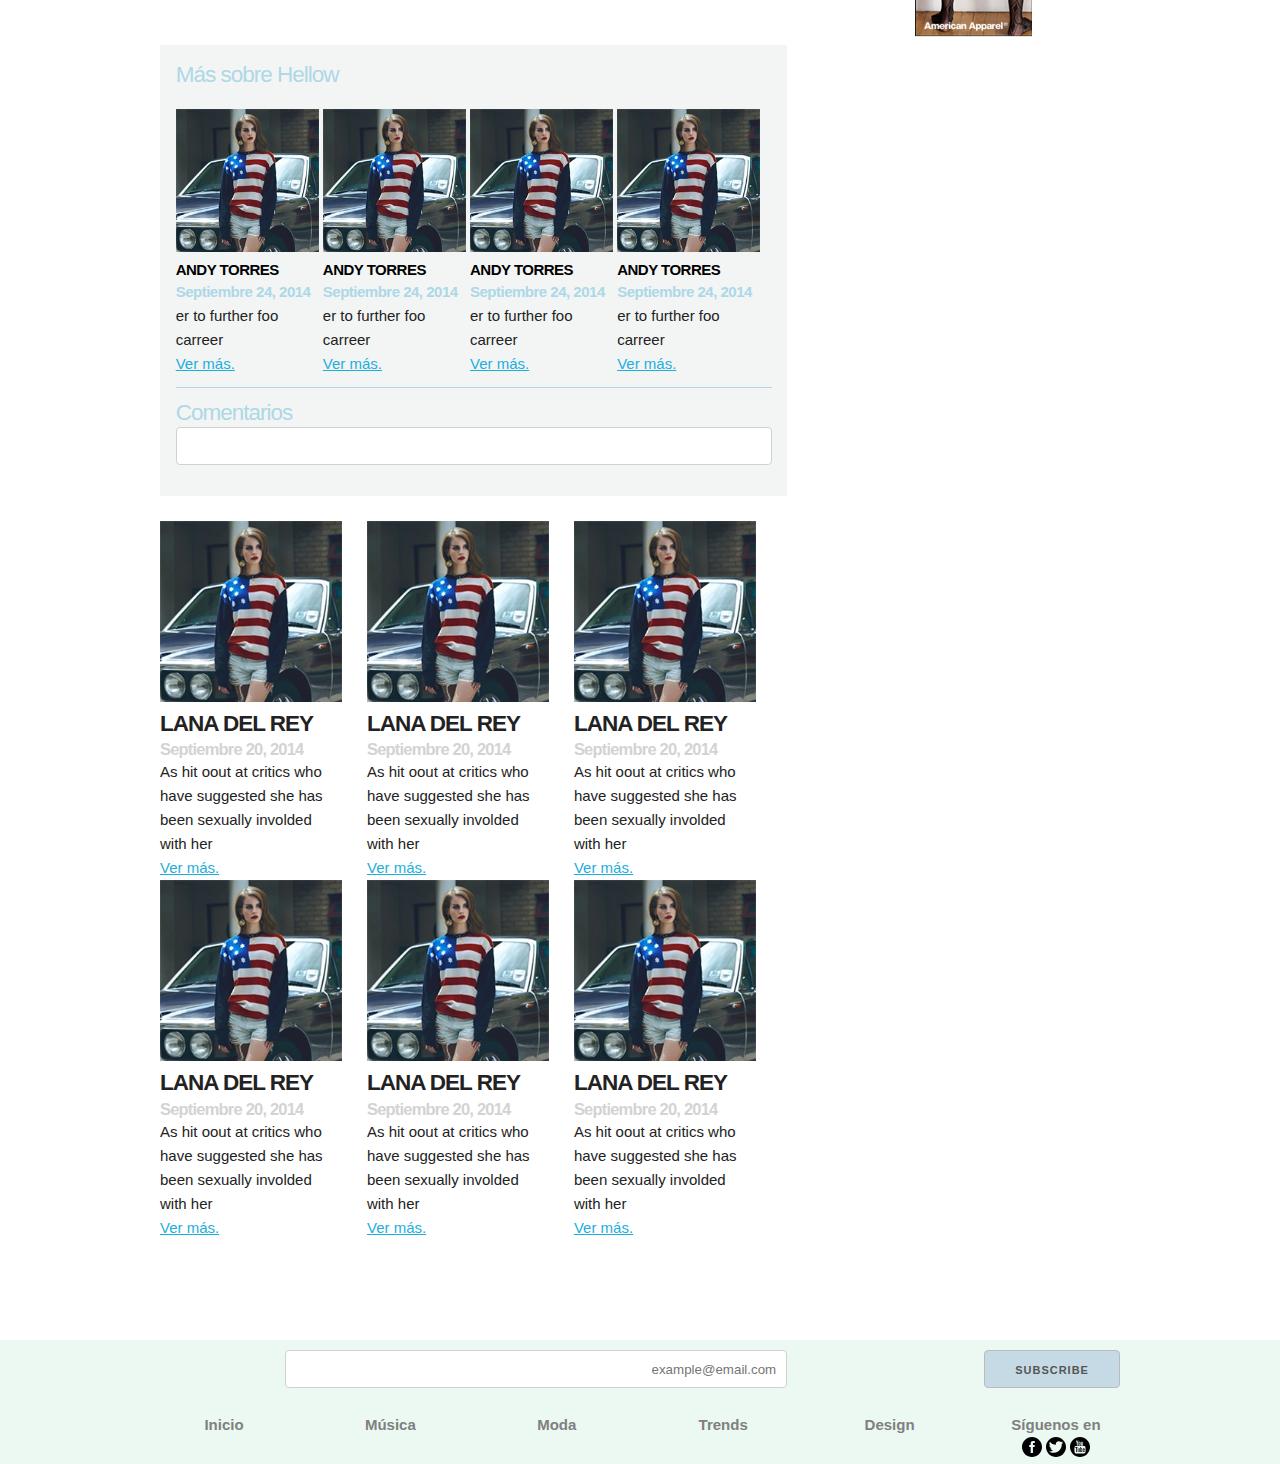
<file: new/post.html>
<!DOCTYPE html>
<html>
  <head>
    <meta charset="utf-8">
    <title>HellowHellow</title>
    <meta name="description" content="Homepage del blog de Hellow">
    <meta name="author" content="Fabritzio Villegas">
    <meta name="viewport" content="width=device-width, initial-scale=1, maximum-scale=1">


    <link rel="stylesheet" href="css/theme.css" />
    <link rel="stylesheet" href="css/skeleton.css" />


    <link rel="stylesheet" type="text/css" href="js/slick/slick.css"/>

    <script src="js/jquery-2.1.3.min.js"></script>
    <script src="js/static.js"></script>

  </head>
  <body>
    <!-- header.php -->
    <div id="hellowMenu" class="container">
      <div class="menu">
        <img id="logo" src="images/LogoHellow.svg">
      </div>
      <nav class="twelve columns">
        <ul id="headerLinks">
        	<li><a id="inicio" href="#">Inicio</a></li>
        	<li><a id="musica" href="#">Música</a></li>
        	<li><a id="moda" href="#">Moda</a></li>
          <li><img id="logoM" src="images/LogoHellow.svg" style="display: none"></li>
        	<li><a id="trends" href="#">Trends</a></li>
          <li><a id="design" href="#">Design</a></li>
        </ul>
      </nav>
    </div>
    <!-- featured.php -->
    <div id="hellowPost" class="container">
      <div class="eight columns">
        <div class="normalPost">
          <h3 class="normalTitle">¿Nylon en español?</h3>
          <img class="normalImage" src="images/Nylon-Mexico-5.jpg">
          <h5>Septiembre 20, 2014</h5>
          <div class="normalHR"></div>
          <p>Hace unos meses la revista Nylon que tenia su edición Mexicana se vio envuelta en un pleito en el cual en la historia corta fue la siguiente.</p>
          <p>Nylon tiene sus oficinas en Nueva York, allá se realiza la edición gringa y en México contaban con su equipo el cual realizaba la revista para México, después de unos problemas, muchos de los empleados de Nylon México empezarón un escándalo en las redes sociales sobre la fraudulenta aparición de la nueva revista llamada ‘Nylon Español’.</p>
          <p>Total resulta que Nylon tiene varios dueños y uno de ellos contaba con el 51% de las acciones, las cuales vendió sin avisar a los otros dueños Marvin Scott Jarrett y su esposa Jaclyn por eso creen que esta acción fue realizada ilegalmente.</p>
          <p>La nueva empresa que compro Nylon quizo ponerse a la marcha, realizando una edicción en español que correspondería a toda Latino Ámerica, debemos de recordar que la revista sólamente tenia edicción en México.</p>
          <p>Marvin Scott Jarrett y Jaclyn decidieron demandar por esta fraudulenta acción pero en lo que deciden que va a pasar, se empezo a trabajar en su primera publicación de Nylon Español con la aparición de la actriz de ‘Pretty Little Liars’ Shay Mitchell.</p>
          <p>Todavía no sabemos que va a pasar con ‘Nylon México’, aunque ya tenian un tiempo que la revista se habia ausentado de bastantes tiendas alrededor de la república Mexicana.</p>
          <p>No queda más que desearle suerte a la nueva edición de la revista en México.</p>
          <p>Esperando que tenga ese estilo que nos fascina de Nylon.</p>
          <p>Autor: Fulano Zutano</p>
          <p>Tags: nylon, mexico, revista, escándalo</p>
        </div>
      </div>
      <div id="secTren" class="four columns">
        <div class="sidebar">
          <h2 class="sidebarTitle">Noticias más vistas</h2>
          <div class="sidebarHR"></div>
          <div class="sidebarPost">
            <img class="sidebarImage" src="images/thumb1.jpg">
            <h5>marc jacobs</h5>
            <p>have suggested she has been sexually further carrer.</p>
            <a href="#">Ver más.</a>
          </div>
          <div class="sidebarPost">
            <img class="sidebarImage" src="images/thumb1.jpg">
            <h5>marc jacobs</h5>
            <p>have suggested she has been sexually further carrer.</p>
            <a href="#">Ver más.</a>
          </div>
          <div class="sidebarPost">
            <img class="sidebarImage" src="images/thumb1.jpg">
            <h5>marc jacobs</h5>
            <p>have suggested she has been sexually further carrer.</p>
            <a href="#">Ver más.</a>
          </div>
        </div>
        <div class="sidebar">
          <h2 class="sidebarTitle">Música de la semana</h2>
          <div class="sidebarHR"></div>
          <div class="sidebarPost">
            <img class="sidebarImage" src="images/thumb1.jpg">
            <h5>marc jacobs</h5>
            <p>have suggested she has been sexually further carrer.</p>
            <a href="#">Ver más.</a>
          </div>
          <div class="sidebarPost">
            <img class="sidebarImage" src="images/thumb1.jpg">
            <h5>marc jacobs</h5>
            <p>have suggested she has been sexually further carrer.</p>
            <a href="#">Ver más.</a>
          </div>
          <div class="sidebarPost">
            <img class="sidebarImage" src="images/thumb1.jpg">
            <h5>marc jacobs</h5>
            <p>have suggested she has been sexually further carrer.</p>
            <a href="#">Ver más.</a>
          </div>
        </div>
          <div id="facebookWidget">
            <img style="width: 100%; height: auto;" src="images/widgetFace.jpg">
          </div>
          <div id="ad">
            <img style="width: 40%; height: auto; margin: 0 30% 0 30%;" src="images/faye.jpg">
          </div>
      </div>
    </div>
    </div>

    <div class="container">
      <div class="eight columns">
        <div class="comments">
          <h3 class="commentsTitle">Más sobre Hellow</h3>
          <div class="related">
            <img class="relatedImage" src="images/lana.jpg">
            <h5 class="relatedTitle">andy torres</h5>
            <h5 class="relatedDate">Septiembre 24, 2014</h5>
            <p class="relatedText">er to further foo carreer </p>
            <a href="#">Ver más.</a>
          </div>
          <div class="related">
            <img class="relatedImage" src="images/lana.jpg">
            <h5 class="relatedTitle">andy torres</h5>
            <h5 class="relatedDate">Septiembre 24, 2014</h5>
            <p class="relatedText">er to further foo carreer </p>
            <a href="#">Ver más.</a>
          </div>
          <div class="related">
            <img class="relatedImage" src="images/lana.jpg">
            <h5 class="relatedTitle">andy torres</h5>
            <h5 class="relatedDate">Septiembre 24, 2014</h5>
            <p class="relatedText">er to further foo carreer </p>
            <a href="#">Ver más.</a>
          </div>
          <div class="related">
            <img class="relatedImage" src="images/lana.jpg">
            <h5 class="relatedTitle">andy torres</h5>
            <h5 class="relatedDate">Septiembre 24, 2014</h5>
            <p class="relatedText">er to further foo carreer </p>
            <a href="#">Ver más.</a>
          </div>
          <div class="commentsHR"></div>
          <h3 class="commentsSubtitle">Comentarios</h3>
          <input class="commentsPlaceholder" type="text">
        </div>
      </div>
    </div>
    <div class="container">
      <div class="eight columns">
        <div class="topPost">
          <img src="images/lana.jpg">
          <h3>lana del rey</h3>
          <h4>Septiembre 20, 2014</h4>
          <p>As hit oout at critics who have suggested she has been sexually involded with her </p>
          <a href="#">Ver más.</a>
        </div>
        <div class="topPost">
          <img src="images/lana.jpg">
          <h3>lana del rey</h3>
          <h4>Septiembre 20, 2014</h4>
          <p>As hit oout at critics who have suggested she has been sexually involded with her </p>
          <a href="#">Ver más.</a>
        </div>
        <div class="topPost">
          <img src="images/lana.jpg">
          <h3>lana del rey</h3>
          <h4>Septiembre 20, 2014</h4>
          <p>As hit oout at critics who have suggested she has been sexually involded with her </p>
          <a href="#">Ver más.</a>
        </div>
        <div class="topPost">
          <img src="images/lana.jpg">
          <h3>lana del rey</h3>
          <h4>Septiembre 20, 2014</h4>
          <p>As hit oout at critics who have suggested she has been sexually involded with her </p>
          <a href="#">Ver más.</a>
        </div>
        <div class="topPost">
          <img src="images/lana.jpg">
          <h3>lana del rey</h3>
          <h4>Septiembre 20, 2014</h4>
          <p>As hit oout at critics who have suggested she has been sexually involded with her </p>
          <a href="#">Ver más.</a>
        </div>
        <div class="topPost">
          <img src="images/lana.jpg">
          <h3>lana del rey</h3>
          <h4>Septiembre 20, 2014</h4>
          <p>As hit oout at critics who have suggested she has been sexually involded with her </p>
          <a href="#">Ver más.</a>
        </div>
      </div>
    </div>
    <!-- footer.php -->
    <footer>
      <div class="container">
        <div class="eight columns footerLink">
          <input id="sub" type="text" name="subscripcion" placeholder="example@email.com">
        </div>
        <div class="four columns footerLink">
          <input id="subB" type="submit" value="Subscribe">
        </div>
      </div>
      <div class="container">
        <div class="two columns footerLink">
          <a href="#">Inicio</a>
        </div>
        <div class="two columns footerLink">
          <a href="#">Música</a>
        </div>
        <div class="two columns footerLink">
          <a href="#">Moda</a>
        </div>
        <div class="two columns footerLink">
          <a href="#">Trends</a>
        </div>
        <div class="two columns footerLink">
          <a href="#">Design</a>
        </div>
        <div class="two columns footerLink">
          <a href="#">Síguenos en</a>
          <div class="icons">
            <img class="socialIcon" src="images/facebook3.svg">
            <img class="socialIcon" src="images/twitter12.svg">
            <img class="socialIcon" src="images/youtube30.svg">
          </div>
        </div>
      </div>
    </footer>
  </body>
</html>
</file>
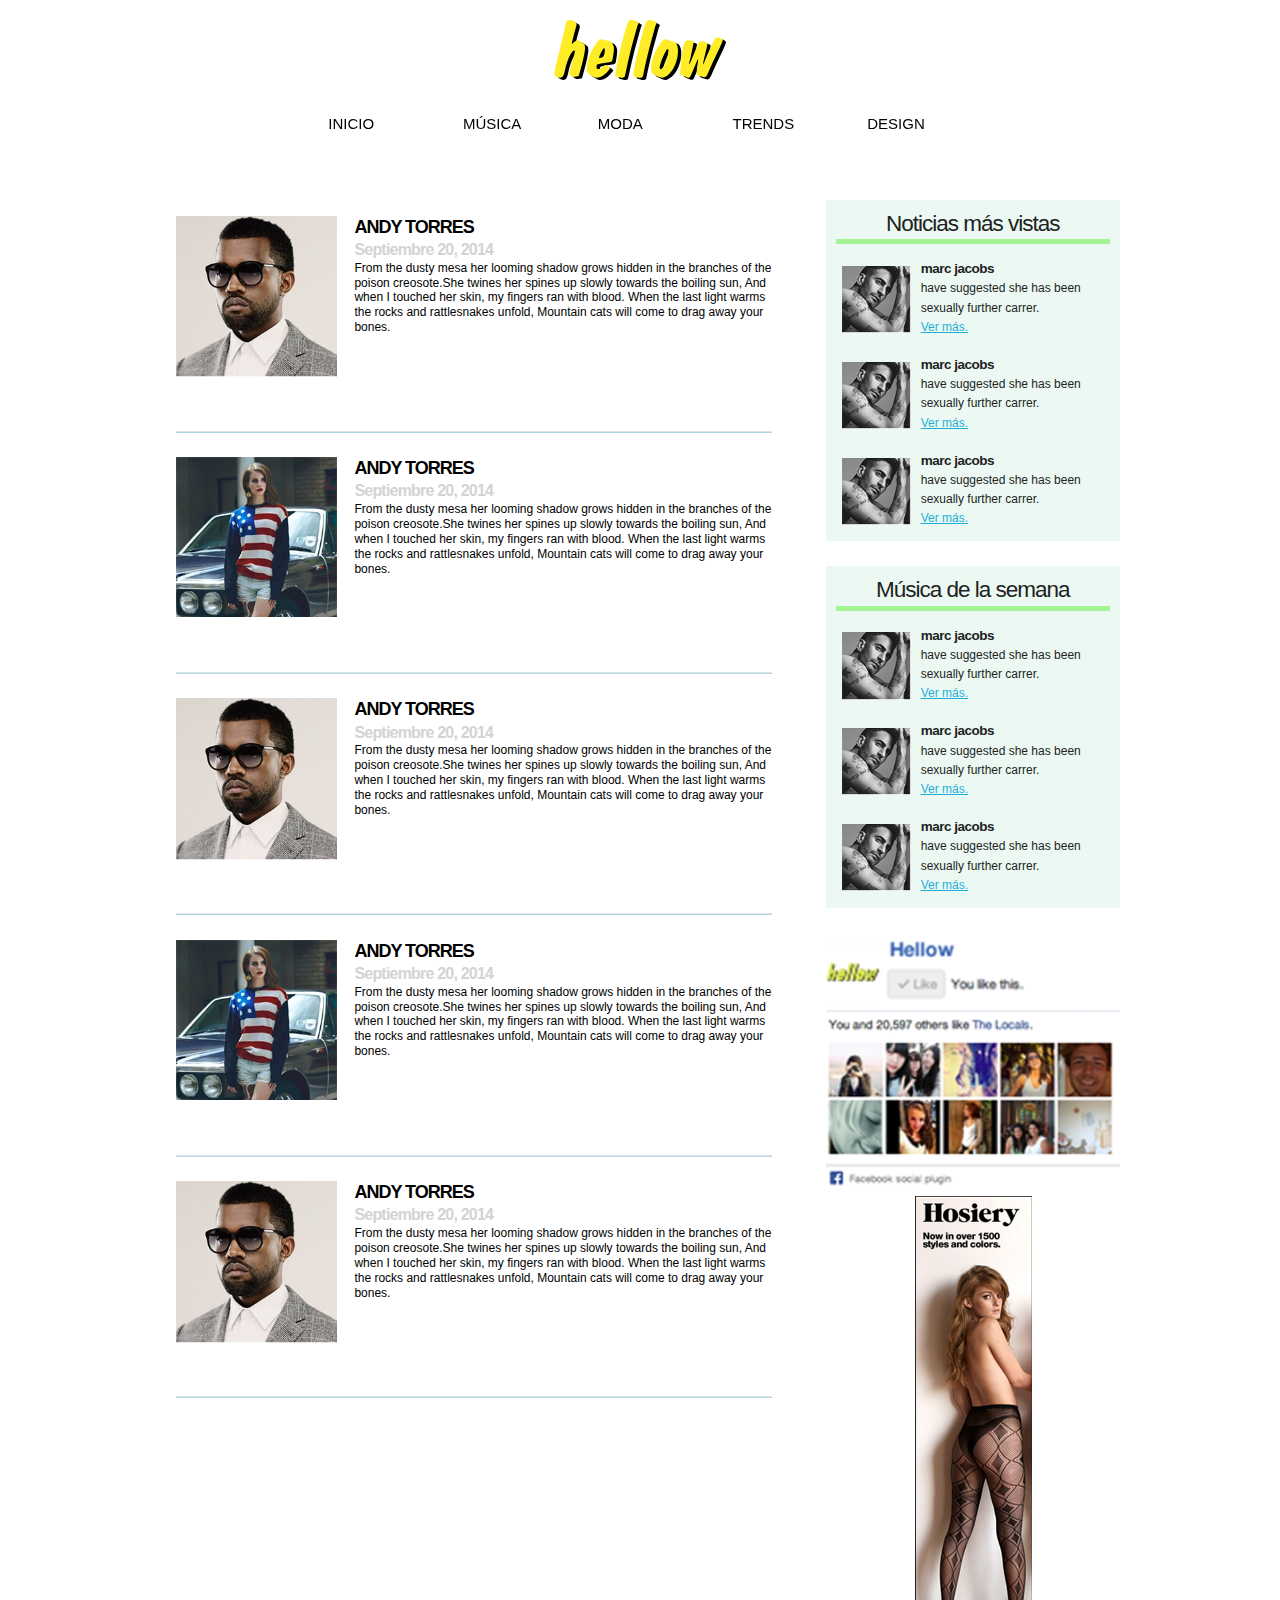
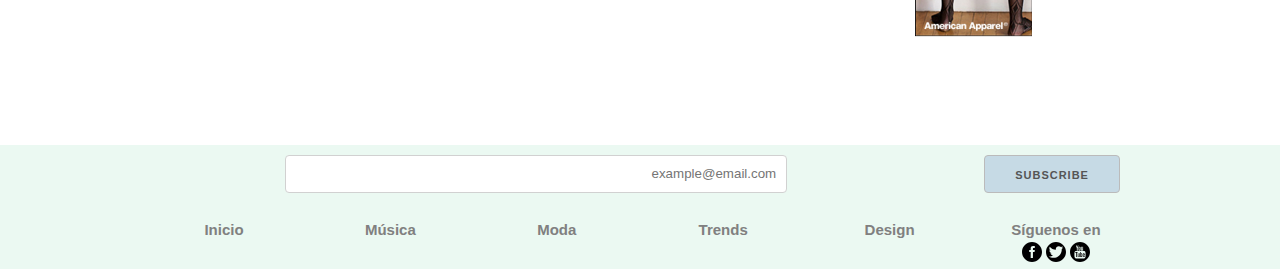
<file: new/seccion.html>
<!DOCTYPE html>
<html lang="en">
<head>
	<meta charset="utf-8">
	<title>HellowBlog</title>
	<meta name="description" content="Homepage del blog Hellow">
	<meta name="author" content="Andres Montano">
	<meta name="viewport" content="width=device-width, initial-scale=1, maximum-scale=1">

	<!-- CSS -->
    <link rel="stylesheet" href="css/theme.css" />
    <link rel="stylesheet" href="css/skeleton.css" />

    <link rel="stylesheet" type="text/css" href="js/slick/slick.css"/>

    <script src="js/jquery-2.1.3.min.js"></script>
    <script src="js/static.js"></script>

</head>
	<body>
    <div id="hellowMenu" class="container">
      <div class="menu">
        <img id="logo" src="images/LogoHellow.svg">
      </div>
      <nav class="twelve columns">
        <ul id="headerLinks">
        	<li><a id="inicio" href="#">Inicio</a></li>
        	<li><a id="musica" href="#">Música</a></li>
        	<li><a id="moda" href="#">Moda</a></li>
					<li><img id="logoM" src="images/LogoHellow.svg" style="display: none"></li>
        	<li><a id="trends" href="#">Trends</a></li>
          <li><a id="design" href="#">Design</a></li>
        </ul>
      </nav>
    </div>


		<div id="resultados" class="container">
		<div id="blogpost" class="eight columns">
			<a href="blogpost.html">
				<div class="resultPost">
						<img class="imgPost" src="images/kanye.jpg">

				<!--	<div class="hoverContainer">
						<div class="micro">
							<span class="titulo">Andy Torres</span>
						</div>
						<div class="micro">Moda/Streetstyle/Blogger</div>
					</div>
					-->

						<section class="resultText">
							<h3>Andy Torres</h3>
							<h4>Septiembre 20, 2014</h4>
							<p>From the dusty mesa her looming shadow grows hidden in the branches of the poison creosote.She twines her spines up slowly towards the boiling sun, And when I touched her skin, my fingers ran with blood. When the last light warms the rocks and rattlesnakes unfold, Mountain cats will come to drag away your bones.
							</p>
						</section>
						<hr>
				</div>

			</a>
			<a href="blogpost.html">
				<div class="resultPost">
						<img class="imgPost" src="images/lana.jpg">

				<!--	<div class="hoverContainer">
						<div class="micro">
							<span class="titulo">Andy Torres</span>
						</div>
						<div class="micro">Moda/Streetstyle/Blogger</div>
					</div>
					-->

						<section class="resultText">
							<h3>Andy Torres</h3>
							<h4>Septiembre 20, 2014</h4>
							<p>From the dusty mesa her looming shadow grows hidden in the branches of the poison creosote.She twines her spines up slowly towards the boiling sun, And when I touched her skin, my fingers ran with blood. When the last light warms the rocks and rattlesnakes unfold, Mountain cats will come to drag away your bones.
							</p>
						</section>
						<hr class"result">
				</div>

			</a>
			<a href="blogpost.html">
				<div class="resultPost">
						<img class="imgPost" src="images/kanye.jpg">

				<!--	<div class="hoverContainer">
						<div class="micro">
							<span class="titulo">Andy Torres</span>
						</div>
						<div class="micro">Moda/Streetstyle/Blogger</div>
					</div>
					-->

						<section class="resultText">
							<h3>Andy Torres</h3>
							<h4>Septiembre 20, 2014</h4>
							<p>From the dusty mesa her looming shadow grows hidden in the branches of the poison creosote.She twines her spines up slowly towards the boiling sun, And when I touched her skin, my fingers ran with blood. When the last light warms the rocks and rattlesnakes unfold, Mountain cats will come to drag away your bones.
							</p>
						</section>
						<hr class"result">
				</div>

			</a>
			<a href="blogpost.html">
				<div class="resultPost">
						<img class="imgPost" src="images/lana.jpg">

				<!--	<div class="hoverContainer">
						<div class="micro">
							<span class="titulo">Andy Torres</span>
						</div>
						<div class="micro">Moda/Streetstyle/Blogger</div>
					</div>
					-->

						<section class="resultText">
							<h3>Andy Torres</h3>
							<h4>Septiembre 20, 2014</h4>
							<p>From the dusty mesa her looming shadow grows hidden in the branches of the poison creosote.She twines her spines up slowly towards the boiling sun, And when I touched her skin, my fingers ran with blood. When the last light warms the rocks and rattlesnakes unfold, Mountain cats will come to drag away your bones.
							</p>
						</section>
						<hr class"result">
				</div>

			</a>
			<a href="blogpost.html">
				<div class="resultPost">
						<img class="imgPost" src="images/kanye.jpg">

				<!--	<div class="hoverContainer">
						<div class="micro">
							<span class="titulo">Andy Torres</span>
						</div>
						<div class="micro">Moda/Streetstyle/Blogger</div>
					</div>
					-->

						<section class="resultText">
							<h3>Andy Torres</h3>
							<h4>Septiembre 20, 2014</h4>
							<p>From the dusty mesa her looming shadow grows hidden in the branches of the poison creosote.She twines her spines up slowly towards the boiling sun, And when I touched her skin, my fingers ran with blood. When the last light warms the rocks and rattlesnakes unfold, Mountain cats will come to drag away your bones.
							</p>
						</section>
						<hr class"result">
				</div>

			</a>

		</div>

		<!-- container de lo trending -->
		<div id="secTren" class="four columns">
        <div class="sidebar">
          <h2 class="sidebarTitle">Noticias más vistas</h2>
          <div class="sidebarHR"></div>
          <div class="sidebarPost">
            <img class="sidebarImage" src="images/thumb1.jpg">
            <h5>marc jacobs</h5>
            <p>have suggested she has been sexually further carrer.</p>
            <a href="#">Ver más.</a>
          </div>
          <div class="sidebarPost">
            <img class="sidebarImage" src="images/thumb1.jpg">
            <h5>marc jacobs</h5>
            <p>have suggested she has been sexually further carrer.</p>
            <a href="#">Ver más.</a>
          </div>
          <div class="sidebarPost">
            <img class="sidebarImage" src="images/thumb1.jpg">
            <h5>marc jacobs</h5>
            <p>have suggested she has been sexually further carrer.</p>
            <a href="#">Ver más.</a>
          </div>
        </div>
        <div class="sidebar">
          <h2 class="sidebarTitle">Música de la semana</h2>
          <div class="sidebarHR"></div>
          <div class="sidebarPost">
            <img class="sidebarImage" src="images/thumb1.jpg">
            <h5>marc jacobs</h5>
            <p>have suggested she has been sexually further carrer.</p>
            <a href="#">Ver más.</a>
          </div>
          <div class="sidebarPost">
            <img class="sidebarImage" src="images/thumb1.jpg">
            <h5>marc jacobs</h5>
            <p>have suggested she has been sexually further carrer.</p>
            <a href="#">Ver más.</a>
          </div>
          <div class="sidebarPost">
            <img class="sidebarImage" src="images/thumb1.jpg">
            <h5>marc jacobs</h5>
            <p>have suggested she has been sexually further carrer.</p>
            <a href="#">Ver más.</a>
          </div>
        </div>
      </div>
	<div class="four columns">
        <div id="facebookWidget">
          <img style="width: 100%; height: auto;" src="images/widgetFace.jpg">
        </div>
        <div id="ad">
          <img style="width: 40%; height: auto; margin: 0 30% 0 30%;" src="images/faye.jpg">
        </div>
      </div>


	</div>

		<!-- end of body.php -->

		<!-- footer.php -->
		<footer>
			<div class="container">
				<div class="eight columns footerLink">
					<input id="sub" type="text" name="subscripcion" placeholder="example@email.com">
				</div>
				<div class="four columns footerLink">
					<input id="subB" type="submit" value="Subscribe">
				</div>
			</div>
			<div class="container">
				<div class="two columns footerLink">
					<a href="#">Inicio</a>
				</div>
				<div class="two columns footerLink">
					<a href="#">Música</a>
				</div>
				<div class="two columns footerLink">
					<a href="#">Moda</a>
				</div>
				<div class="two columns footerLink">
					<a href="#">Trends</a>
				</div>
				<div class="two columns footerLink">
					<a href="#">Design</a>
				</div>
				<div class="two columns footerLink">
					<a href="#">Síguenos en</a>
					<div class="icons">
						<img class="socialIcon" src="images/facebook3.svg">
						<img class="socialIcon" src="images/twitter12.svg">
						<img class="socialIcon" src="images/youtube30.svg">
					</div>
				</div>
			</div>
		</footer>
		<!-- end of footer.php -->
		</body>

</html>
</file>
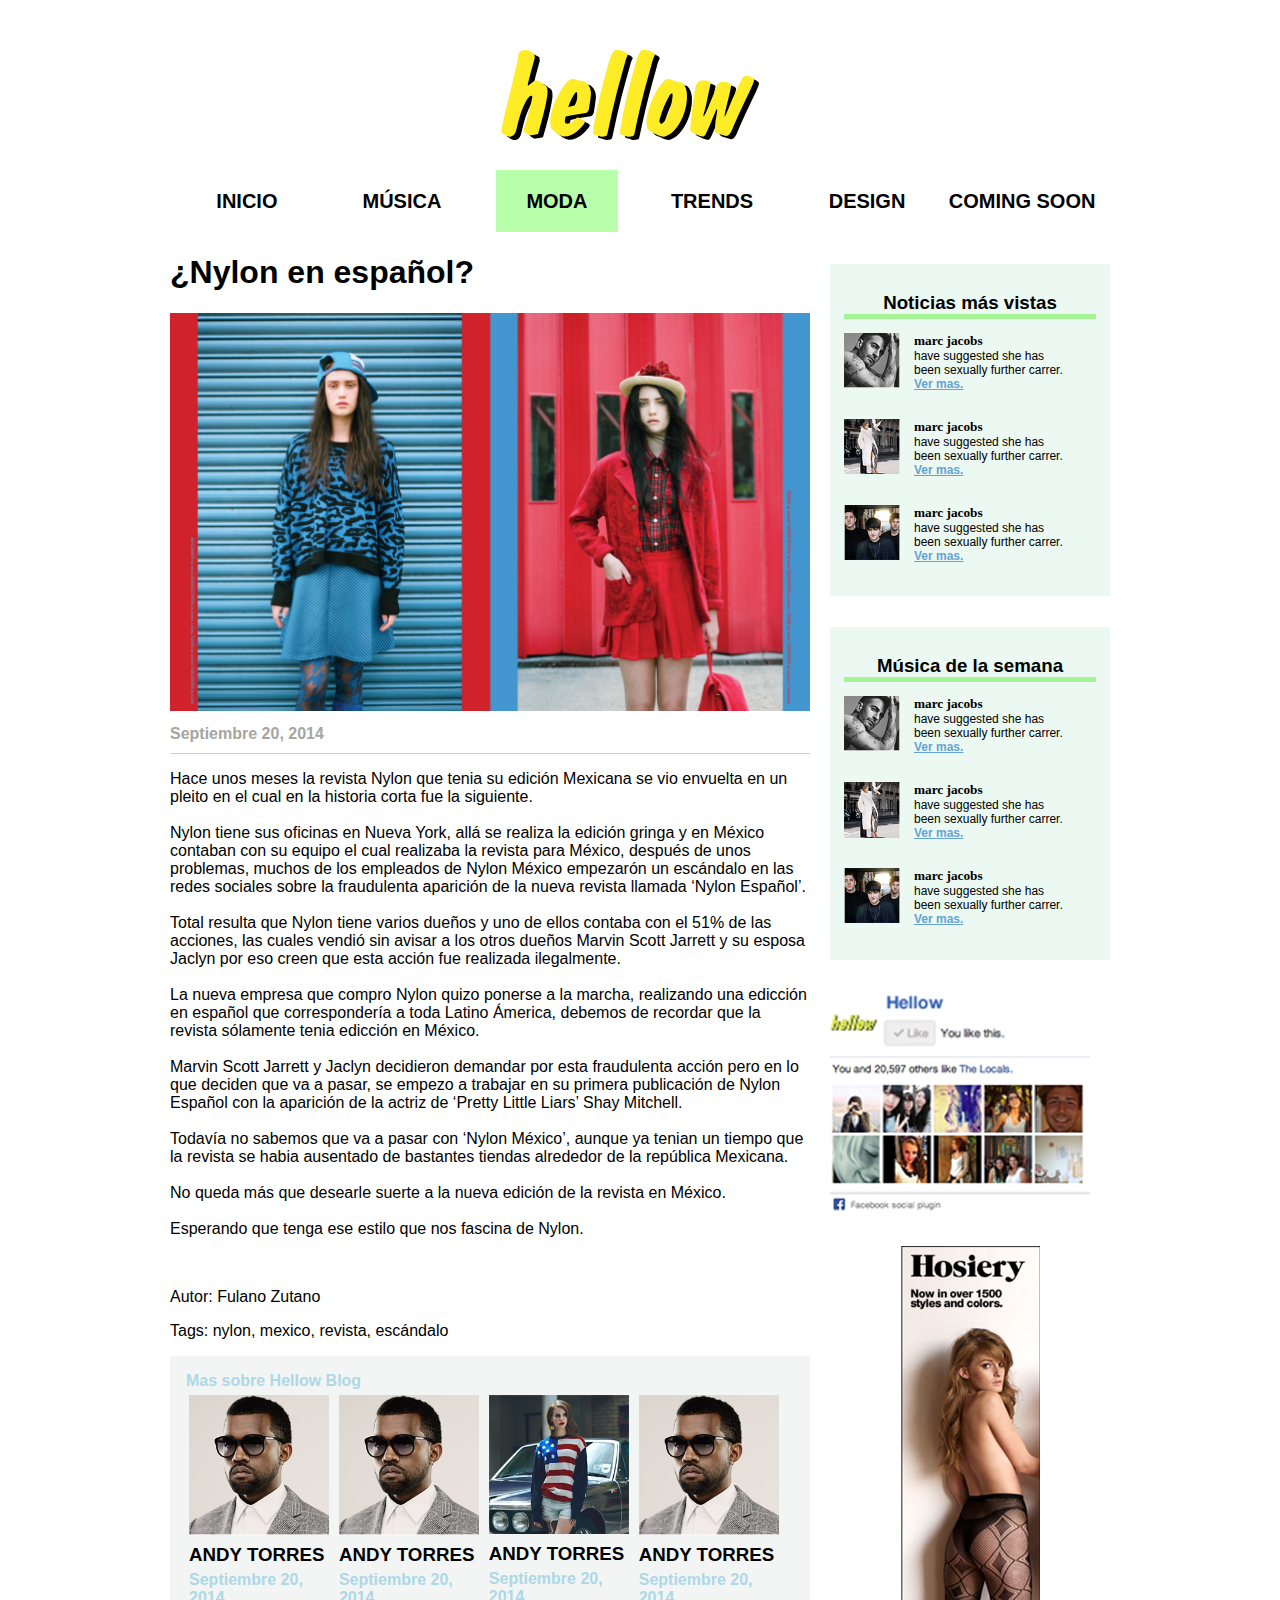
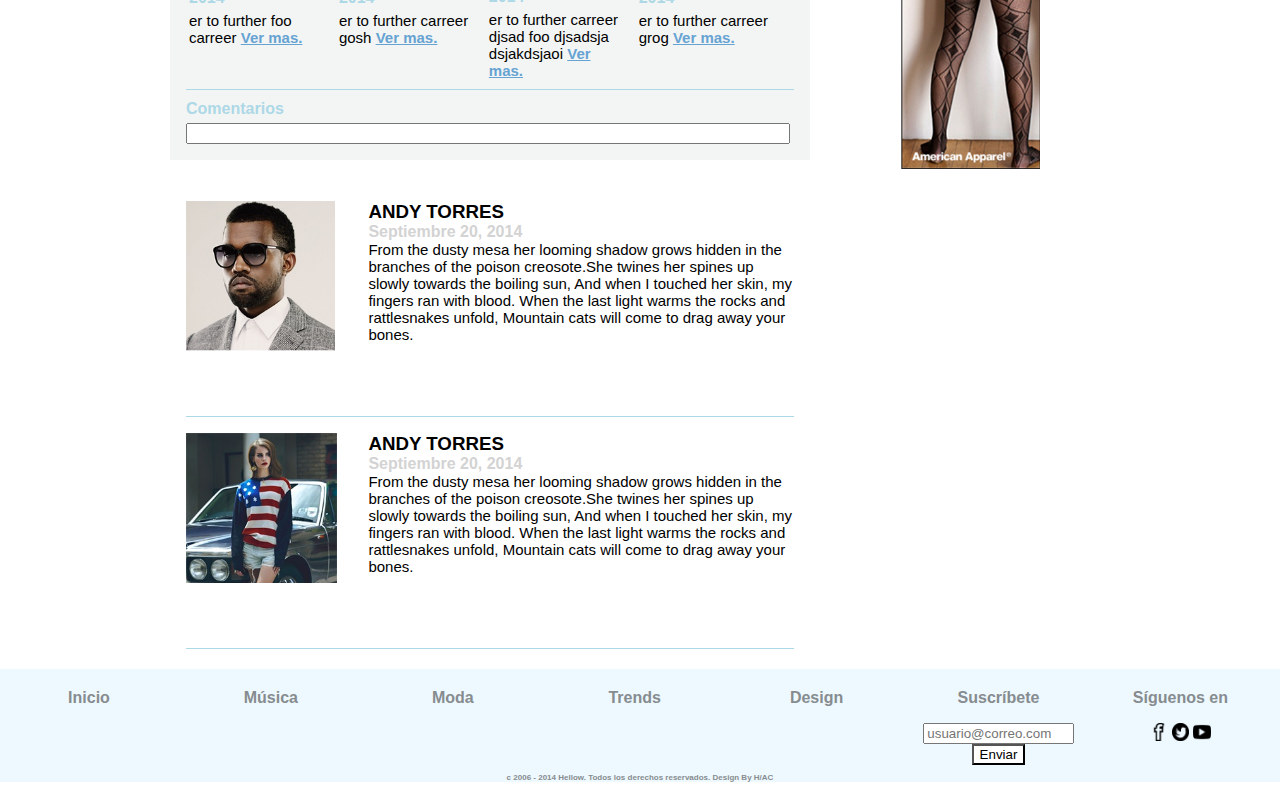
<file: old/blogpost.html>
<!DOCTYPE html>
<html lang="en">
<head>
	<meta charset="utf-8">
	<title>HellowBlog: Placebo article</title>
	<meta name="description" content="Pruebilla de hellow">
	<meta name="author" content="Fabritzio Villegas">
	<meta name="viewport" content="width=device-width, initial-scale=1, maximum-scale=1">

	<!-- CSS -->
	<link href="Media/CSS/style.css" rel="stylesheet">
	<link href="Media/CSS/menuStyle.css" rel="stylesheet">
	<link href="Media/CSS/skeleton.css" rel="stylesheet">
	<link href="Media/CSS/responsive-layout.css" rel="stylesheet">

</head>
	<body>
		<div class="container">

			<!-- header.php -->
			<header id="leMenu" class="sixteen columns">
					<h1 id="menuTitle">Hellow</h1>
					<image id="logo" src="Media/Images/LogoHellow.svg" align="center">
					<!-- menu global-->
					<nav class="nav">
						<ul class="nav-list">
							<li class="nav-item "> <a id="inicio" href="index.html">inicio</a></li>
							<li class="nav-item "> <a id="musica" href="seccion.html">música</a></li>
							<li class="nav-item "> <a id="moda" class="selected" href="#">moda</a></li>
							<li class="nav-item "> <a id="trends" href="#">trends</a></li>
							<li class="nav-item "> <a id="design" href="#">design</a></li>
							<li class="nav-item "> <a id="soon" href="#">coming soon</a></li>
						</ul>
			</nav>
			</header>
			<script type="text/javascript" src="Media/JS/menu.js"></script>
			<!-- end of header.php -->
			<!-- body.php -->
			<div id="articleContainer" class="eleven columns">
				<article id="blogpost">
					<h1>¿Nylon en español?</h1>
					<img src="Media/Images/Nylon-Mexico-5.jpg">
					<h4>Septiembre 20, 2014</h4>
					<div class="hr"></div>
					<p>
						Hace unos meses la revista Nylon que tenia su edición Mexicana se vio envuelta en un pleito en el cual en la historia corta fue la siguiente.
						<br><br>
						Nylon tiene sus oficinas en Nueva York, allá se realiza la edición gringa y en México contaban con su equipo el cual realizaba la revista para México, después de unos problemas, muchos de los empleados de Nylon México empezarón un escándalo en las redes sociales sobre la fraudulenta aparición de la nueva revista llamada ‘Nylon Español’.
						<br><br> 
						Total resulta que Nylon tiene varios dueños y uno de ellos contaba con el 51% de las acciones, las cuales vendió sin avisar a los otros dueños Marvin Scott Jarrett y su esposa Jaclyn por eso creen que esta acción fue realizada ilegalmente.
						<br><br>
						La nueva empresa que compro Nylon quizo ponerse a la marcha, realizando una edicción en español que correspondería a toda Latino Ámerica, debemos de recordar que la revista sólamente tenia edicción en México. 
						<br><br>
						Marvin Scott Jarrett y Jaclyn decidieron demandar por esta fraudulenta acción pero en lo que deciden que va a pasar, se empezo a trabajar en su primera publicación de Nylon Español con la aparición de la actriz de ‘Pretty Little Liars’ Shay Mitchell.
						<br><br>
						Todavía no sabemos que va a pasar con ‘Nylon México’, aunque ya tenian un tiempo que la revista se habia ausentado de bastantes tiendas alrededor de la república Mexicana.
						<br><br>
						No queda más que desearle suerte a la nueva edición de la revista en México.
						<br><br>
						Esperando que tenga ese estilo que nos fascina de Nylon.
					</p>
					<br>
					<p>Autor: Fulano Zutano</p>
					<p>Tags: nylon, mexico, revista, escándalo</p>
				</article>

				<div id="postsInteresantes" >
					<h4>Mas sobre Hellow Blog</h4>
					<article class="post">
						<img src="Media/Images/kanye.jpg">
						<h3>Andy Torres</h3>
						<h4>Septiembre 20, 2014</h4>
						<p>er to further foo carreer
						<a href="http://www.google.com">Ver mas.</a>
						</p>
					</article>
					<article class="post">
						<img src="Media/Images/kanye.jpg">
						<h3>Andy Torres</h3>
						<h4>Septiembre 20, 2014</h4>
						<p>er to further carreer gosh
						<a href="http://www.google.com">Ver mas.</a>
						</p>
					</article>
					<article class="post">
						<img src="Media/Images/lana.jpg">
						<h3>Andy Torres</h3>
						<h4>Septiembre 20, 2014</h4>
						<p>er to further carreer djsad foo djsadsja dsjakdsjaoi
						<a href="http://www.google.com">Ver mas.</a>
						</p>
					</article>
					<article class="post">
						<img src="Media/Images/kanye.jpg">
						<h3>Andy Torres</h3>
						<h4>Septiembre 20, 2014</h4>
						<p>er to further carreer grog
						<a href="http://www.google.com">Ver mas.</a>
						</p>

					</article>
					<div class="hr"></div>
					<h4>Comentarios</h4>

					<input type="text"> <!-- este input es un palceholder para el widget de comentarios -->
				</div>

				<div id="adicionales" class="eleven columns">
					<a href="index.html">
						<article class="post">
							<div class="fourthContainer">
								<div class="imgContainer">
									<img src="Media/Images/kanye.jpg">				
								</div>
								<div class="hoverContainer">
									<div class="micro">
										<span class="titulo">Andy Torres</span>
									</div>
									<div class="micro">Moda/Streetstyle/Blogger</div>
								</div>
							</div>
							<section>
								<h3>Andy Torres</h3>
								<h4>Septiembre 20, 2014</h4>
								<p>From the dusty mesa her looming shadow grows hidden in the branches of the poison creosote.She twines her spines up slowly towards the boiling sun, And when I touched her skin, my fingers ran with blood. When the last light warms the rocks and rattlesnakes unfold, Mountain cats will come to drag away your bones.
								</p>
							</section>
							<div class="hr"></div>
						</article>
					</a>
					<a href="index.html">
						<article class="post">
							<div class="fourthContainer">
								<div class="imgContainer">
									<img src="Media/Images/lana.jpg">				
								</div>
								<div class="hoverContainer">
									<div class="micro">
										<span class="titulo">Andy Torres</span>
									</div>
									<div class="micro">Moda/Streetstyle/Blogger</div>
								</div>
							</div>
							<section>
								<h3>Andy Torres</h3>
								<h4>Septiembre 20, 2014</h4>
								<p>From the dusty mesa her looming shadow grows hidden in the branches of the poison creosote.She twines her spines up slowly towards the boiling sun, And when I touched her skin, my fingers ran with blood. When the last light warms the rocks and rattlesnakes unfold, Mountain cats will come to drag away your bones.
								</p>
							</section>
							<div class="hr"></div>
						</article>
					</a>
				</div>

			</div>

			<!-- blog post -->

			<div id="trendingContainer" class="five columns">
				<article  id="noticiasMasVistas" class="trending"> <!-- noticias mas vistas -->
					<h3>Noticias más vistas</h3>
					<div class="hr"></div>
					<article class="thumbnail">
						<img src="Media/Images/thumb1.jpg">
						<div class="news">
							<h5>marc jacobs</h5>
							<p>
							have suggested she has been sexually further carrer.
							<a href="http://www.google.com">Ver mas.</a>
							</p>
						</div>
						
					</article>
					<article class="thumbnail">
						<img src="Media/Images/thumb2.jpg">
						<div class="news">
							<h5>marc jacobs</h5>
							<p>
							have suggested she has been sexually further carrer.
							<a href="http://www.google.com">Ver mas.</a>
							</p>
						</div>
						
					</article>
					<article class="thumbnail">
						<img src="Media/Images/thumb3.jpg">
						<div class="news">
							<h5>marc jacobs</h5>
							<p>
							have suggested she has been sexually further carrer.
							<a href="http://www.google.com">Ver mas.</a>
							</p>
						</div>
					</article>
				</article>

				<article id="musicaDeLaSemana" class="trending"> <!-- musica de la semana -->
					<h3>Música de la semana</h3>
					<div class="hr"></div>
					<article class="thumbnail">
						<img src="Media/Images/thumb1.jpg">
						<div class="news">
							<h5>marc jacobs</h5>
							<p>
							have suggested she has been sexually further carrer.
							<a href="http://www.google.com">Ver mas.</a>
							</p>
						</div>
						
					</article>
					<article class="thumbnail">
						<img src="Media/Images/thumb2.jpg">
						<div class="news">
							<h5>marc jacobs</h5>
							<p>
							have suggested she has been sexually further carrer.
							<a href="http://www.google.com">Ver mas.</a>
							</p>
						</div>
						
					</article>
					<article class="thumbnail">
						<img src="Media/Images/thumb3.jpg">
						<div class="news">
							<h5>marc jacobs</h5>
							<p>
							have suggested she has been sexually further carrer.
							<a href="http://www.google.com">Ver mas.</a>
							</p>
						</div>
					</article>
				</article>

				<section class="widget">
					<img src="Media/Images/widgetFace.jpg">
				</section>

				<article class="publicidadContainer">
					<img src="Media/Images/faye.jpg">
				</article>
			</div>
			<!-- end of body.php -->

			
			<!-- end of footer.php -->

		</div><!-- container --><!-- footer -->
			<footer id="footer" class="sixteen columns">
				<section class="column">
					<a href="#">Inicio</a>
				</section>
				<section class="column">
					<a href="#">Música</a>
				</section>
				<section class="column">
					<a href="#">Moda</a>
				</section>
				<section class="column">
					<a href="#">Trends</a>
				</section>
				<section class="column">
					<a href="#">Design</a>
				</section>
				<section class="column">
					<p class="txtFoot">Suscríbete</p>
					<input type="email" name="emailSuscripcion" placeholder="usuario@correo.com" required>
					<button type="submit">Enviar</button>
				</section>
				<section class="column">
					<p class="txtFoot">Síguenos en</p>
					<img class="socialImg" src="Media/Images/Icons/Facebook/icon_facebook.png">
					<img class="socialImg" src="Media/Images/Icons/Twitter/icon_twitter.png">
					<img class="socialImg" src="Media/Images/Icons/Youtube/icon_youtube.png">
				</section>
				<section id="disclaimer" class="sixteen columns">
					<p>c 2006 - 2014 Hellow. Todos los derechos reservados. Design By H/AC</p>
				</section>
			</footer>
	</body>
</html>
</file>
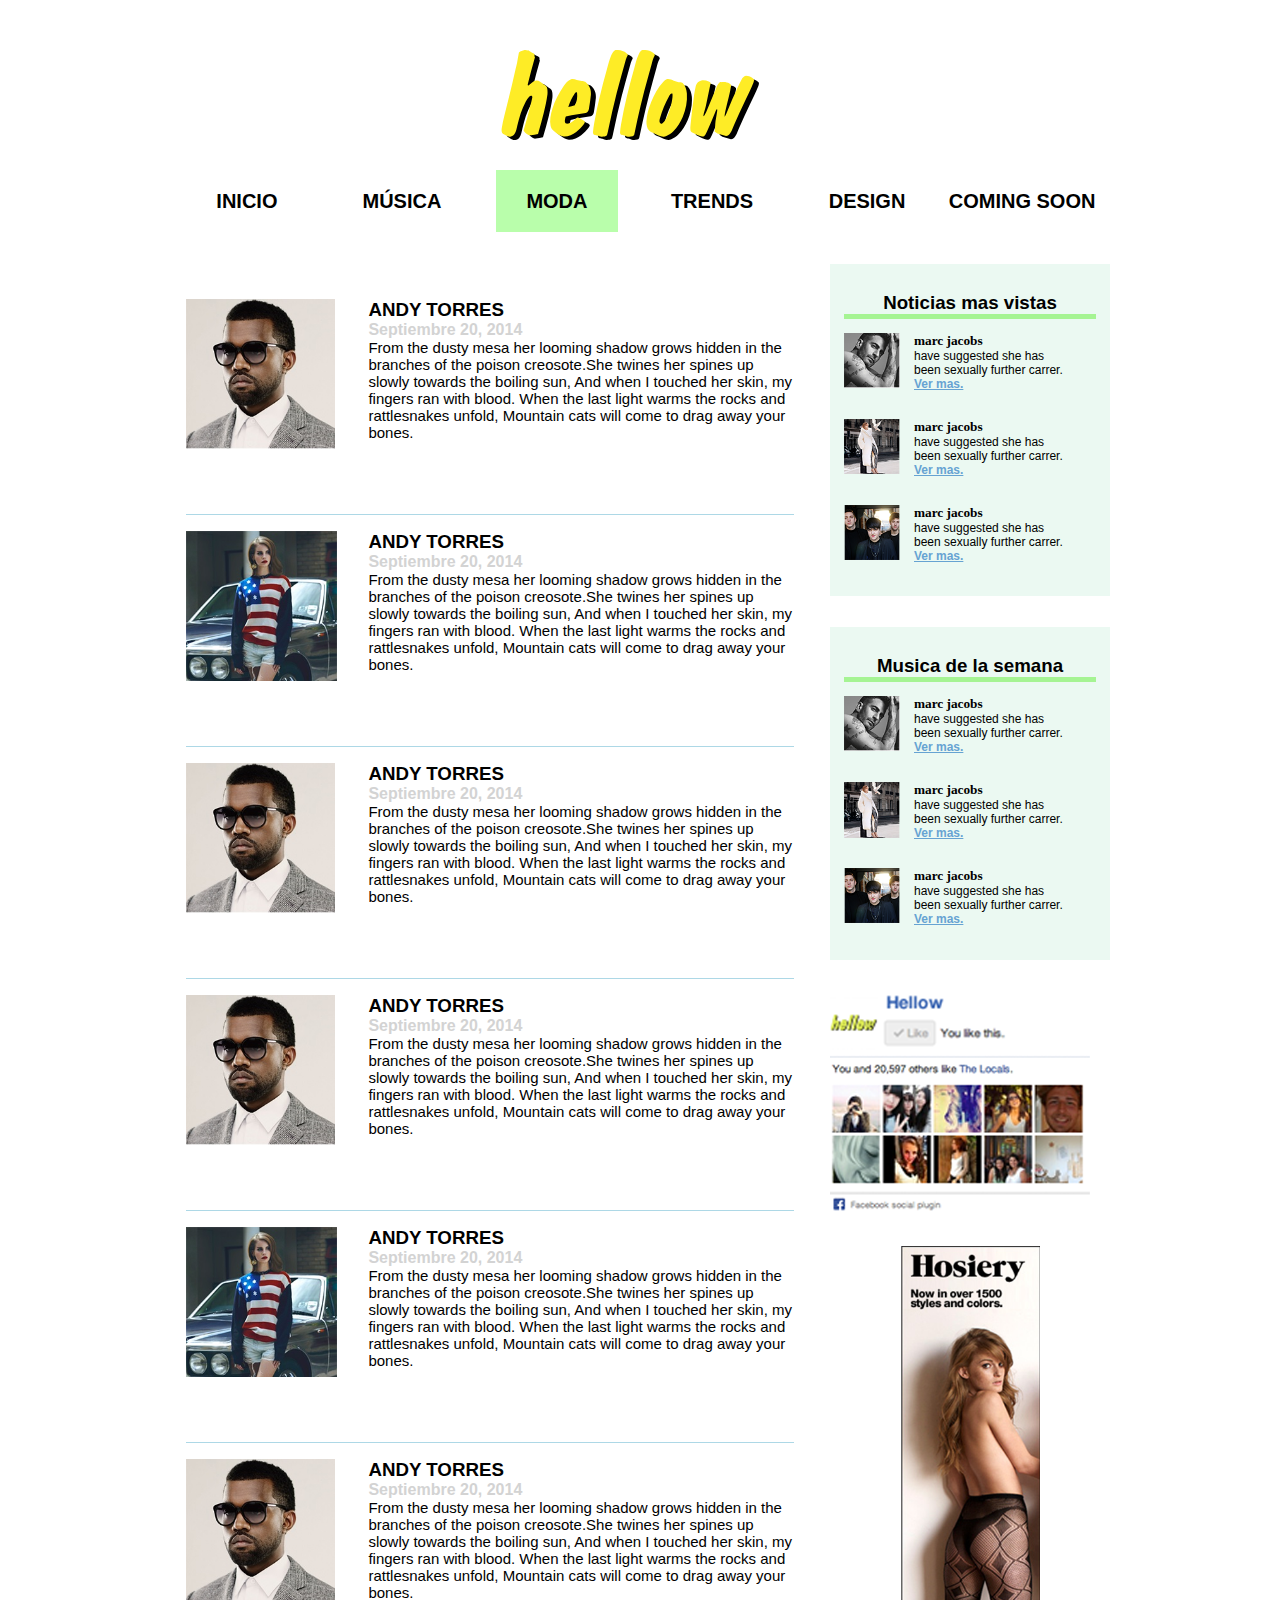
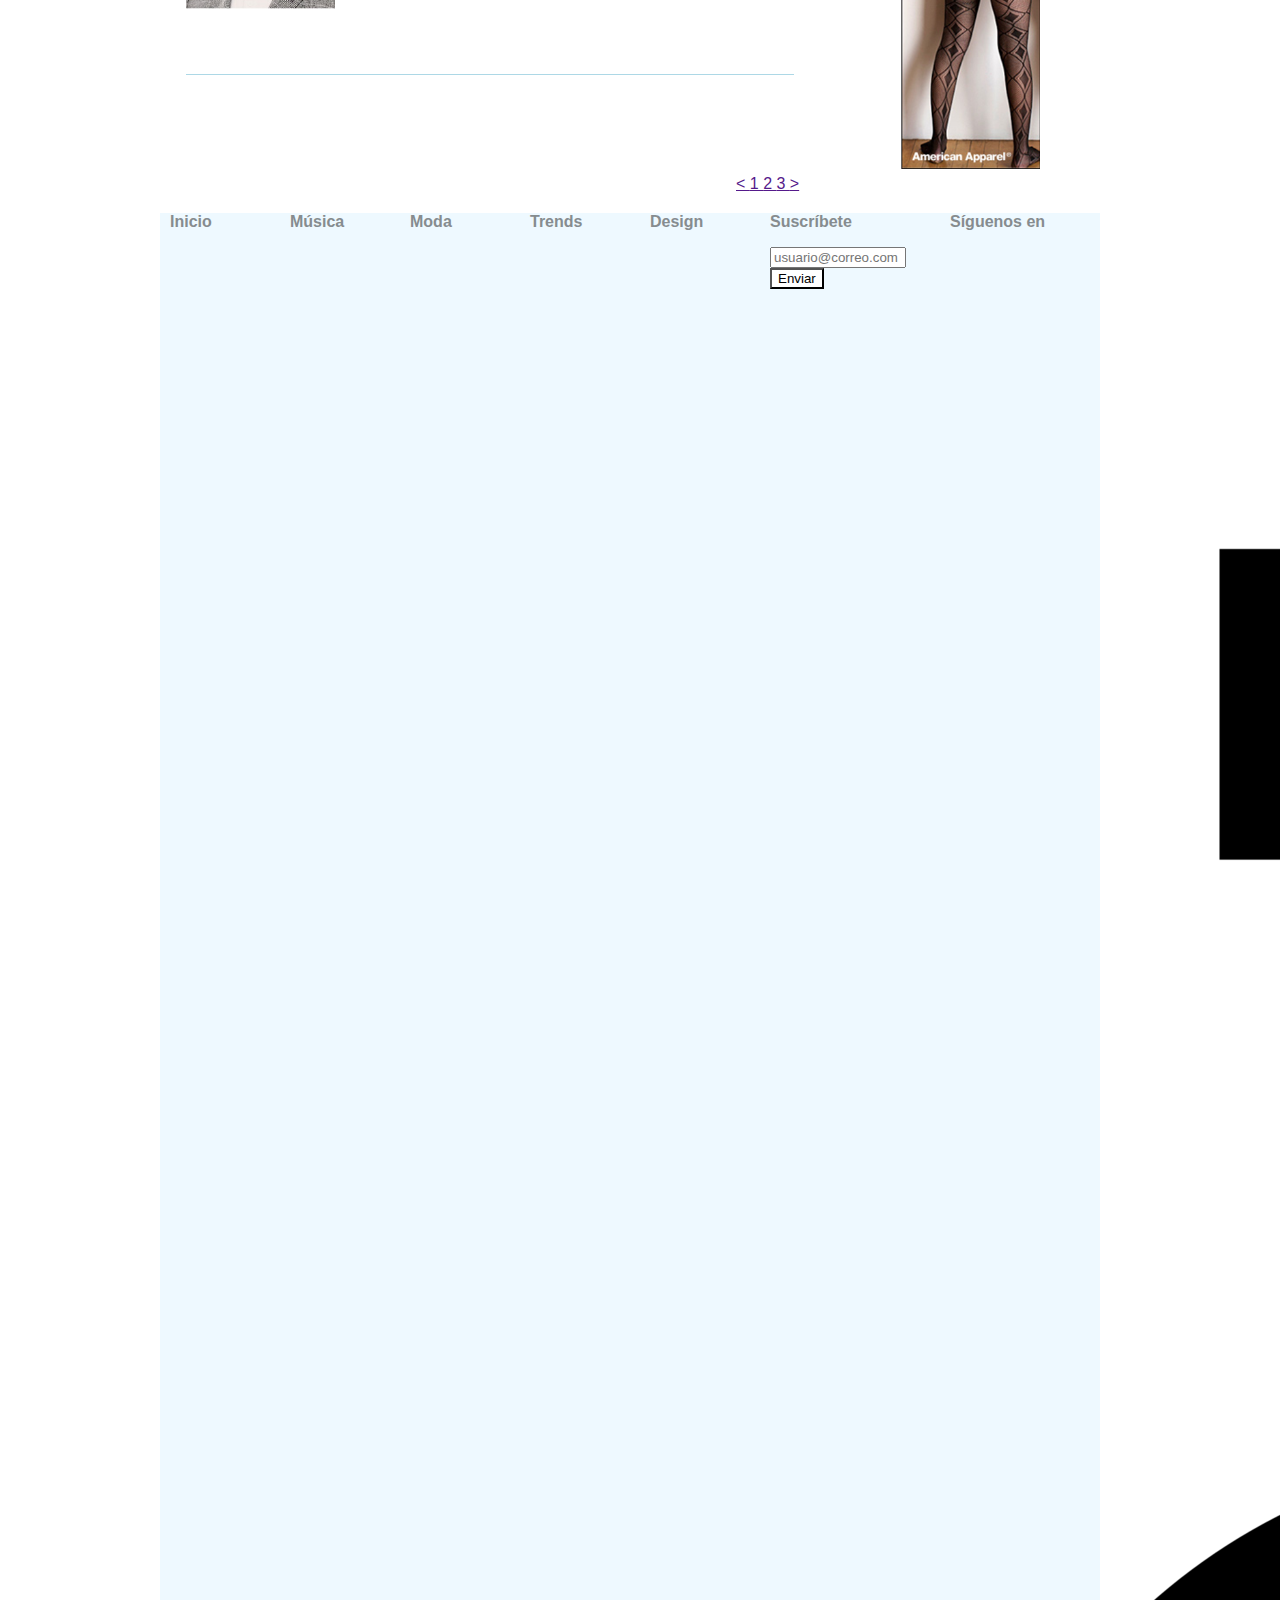
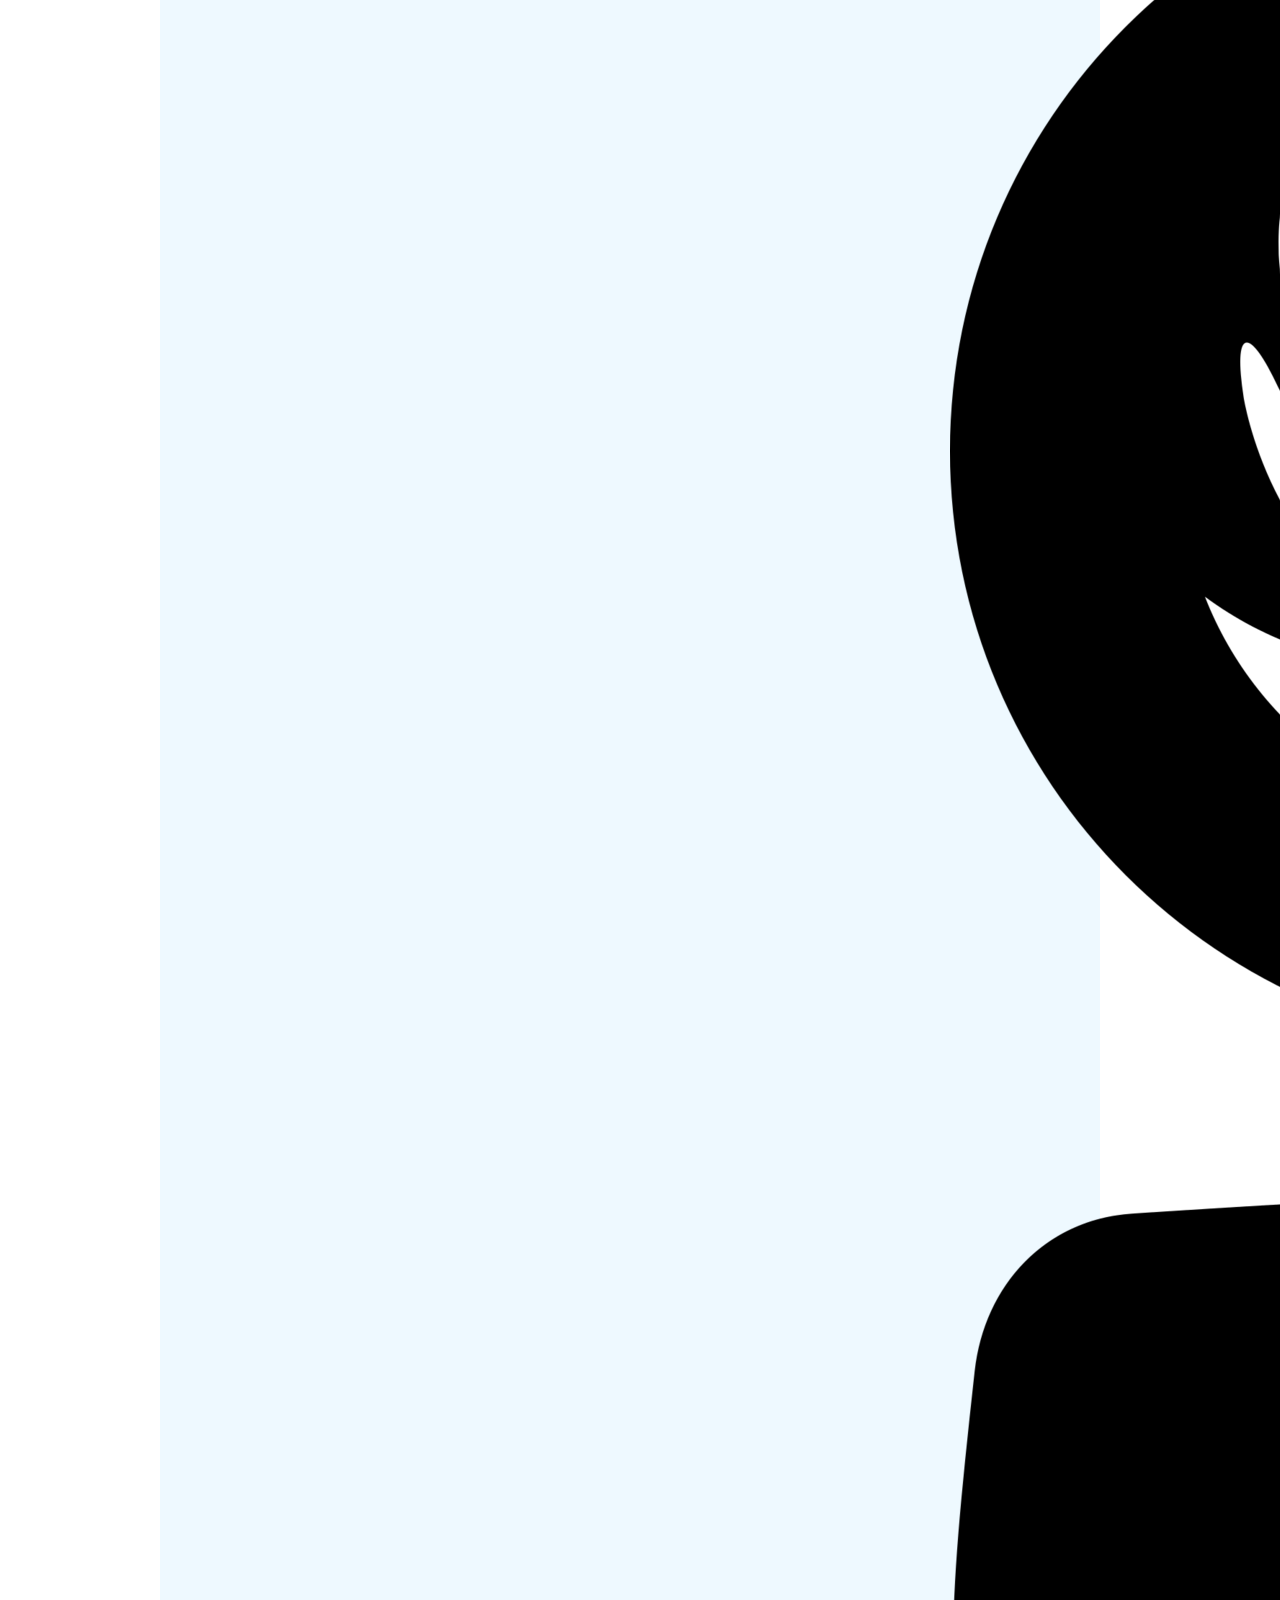
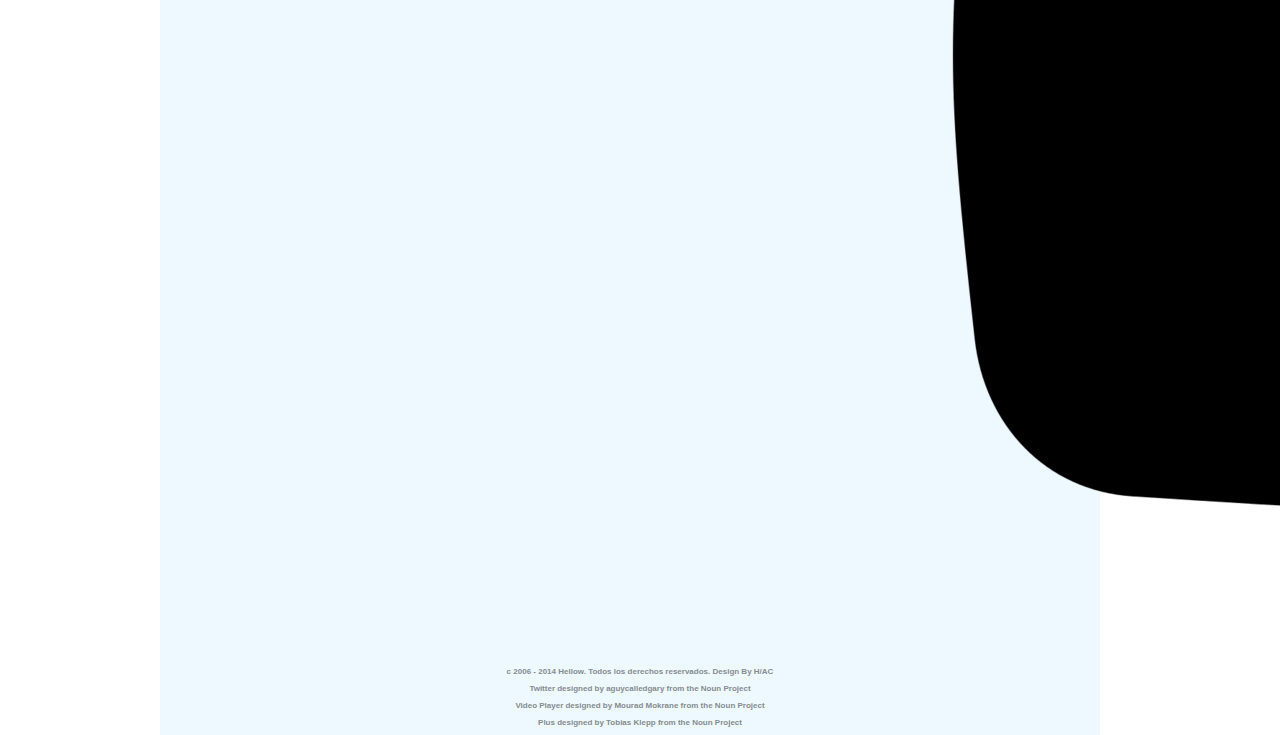
<file: old/seccion.html>
<!DOCTYPE html>
<html lang="en">
<head>
	<meta charset="utf-8">
	<title>HellowBlog</title>
	<meta name="description" content="Homepage del blog Hellow">
	<meta name="author" content="Fabritzio Villegas">
	<meta name="viewport" content="width=device-width, initial-scale=1, maximum-scale=1">

	<!-- CSS -->
	<link href="Media/CSS/style.css" rel="stylesheet">
	<link href="Media/CSS/menuStyle.css" rel="stylesheet">
	<link href="Media/CSS/skeleton.css" rel="stylesheet">
	<link href="Media/CSS/responsive-layout.css" rel="stylesheet">

</head>
	<body>
	<div class="container">
		<header id="leMenu" class="sixteen columns">
				<h1 id="menuTitle">Hellow</h1>
				<image id="logo" src="Media/Images/LogoHellow.svg" align="center">
				<!-- menu global-->
				<nav class="nav">
					<ul class="nav-list">
						<li class="nav-item "> <a id="inicio" href="index.html">inicio</a></li>
						<li class="nav-item "> <a id="musica" href="seccion.html">música</a></li>
						<li class="nav-item "> <a id="moda" class="selected" href="#">moda</a></li>
						<li class="nav-item "> <a id="trends" href="#">trends</a></li>
						<li class="nav-item "> <a id="design" href="#">design</a></li>
						<li class="nav-item "> <a id="soon" href="#">coming soon</a></li>
					</ul>
				</nav>
		</header>
		<script type="text/javascript" src="Media/JS/menu.js"></script>

		<div id="resultados" class="eleven columns">
			<a href="blogpost.html">
				<article class="post">
					<div class="fourthContainer">
							<div class="imgContainer">
								<img src="Media/Images/kanye.jpg">				
							</div>
							<div class="hoverContainer">
								<div class="micro">
									<span class="titulo">Andy Torres</span>
								</div>
								<div class="micro">Moda/Streetstyle/Blogger</div>
							</div>
					</div>
					<section>
						<h3>Andy Torres</h3>
						<h4>Septiembre 20, 2014</h4>
						<p>From the dusty mesa her looming shadow grows hidden in the branches of the poison creosote.She twines her spines up slowly towards the boiling sun, And when I touched her skin, my fingers ran with blood. When the last light warms the rocks and rattlesnakes unfold, Mountain cats will come to drag away your bones.
						</p>
					</section>
					<div class="hr"></div>
				</article>
			</a>
			<a href="index.html">
				<article class="post">
					<div class="fourthContainer">
							<div class="imgContainer">
								<img src="Media/Images/lana.jpg">				
							</div>
							<div class="hoverContainer">
								<div class="micro">
									<span class="titulo">Andy Torres</span>
								</div>
								<div class="micro">Moda/Streetstyle/Blogger</div>
							</div>
						</div>
					<section>
						<h3>Andy Torres</h3>
						<h4>Septiembre 20, 2014</h4>
						<p>From the dusty mesa her looming shadow grows hidden in the branches of the poison creosote.She twines her spines up slowly towards the boiling sun, And when I touched her skin, my fingers ran with blood. When the last light warms the rocks and rattlesnakes unfold, Mountain cats will come to drag away your bones.
					</section>
					<div class="hr"></div>
				</article>
			</a>
			<a href="index.html">
				<article class="post">
					<div class="fourthContainer">
							<div class="imgContainer">
								<img src="Media/Images/kanye.jpg">				
							</div>
							<div class="hoverContainer">
								<div class="micro">
									<span class="titulo">Andy Torres</span>
								</div>
								<div class="micro">Moda/Streetstyle/Blogger</div>
							</div>
						</div>
					<section>
						<h3>Andy Torres</h3>
						<h4>Septiembre 20, 2014</h4>
						<p>From the dusty mesa her looming shadow grows hidden in the branches of the poison creosote.She twines her spines up slowly towards the boiling sun, And when I touched her skin, my fingers ran with blood. When the last light warms the rocks and rattlesnakes unfold, Mountain cats will come to drag away your bones.
						</p>
					</section>
					<div class="hr"></div>
				</article>
			</a>
			<a href="index.html">
				<article class="post">
					<div class="fourthContainer">
							<div class="imgContainer">
								<img src="Media/Images/kanye.jpg">				
							</div>
							<div class="hoverContainer">
								<div class="micro">
									<span class="titulo">Andy Torres</span>
								</div>
								<div class="micro">Moda/Streetstyle/Blogger</div>
							</div>
						</div>
					<section>
						<h3>Andy Torres</h3>
						<h4>Septiembre 20, 2014</h4>
						<p>From the dusty mesa her looming shadow grows hidden in the branches of the poison creosote.She twines her spines up slowly towards the boiling sun, And when I touched her skin, my fingers ran with blood. When the last light warms the rocks and rattlesnakes unfold, Mountain cats will come to drag away your bones.
						</p>
					</section>
					<div class="hr"></div>
				</article>
			</a>
			<a href="index.html">
				<article class="post">
					<div class="fourthContainer">
							<div class="imgContainer">
								<img src="Media/Images/lana.jpg">				
							</div>
							<div class="hoverContainer">
								<div class="micro">
									<span class="titulo">Andy Torres</span>
								</div>
								<div class="micro">Moda/Streetstyle/Blogger</div>
							</div>
						</div>
					<section>
						<h3>Andy Torres</h3>
						<h4>Septiembre 20, 2014</h4>
						<p>From the dusty mesa her looming shadow grows hidden in the branches of the poison creosote.She twines her spines up slowly towards the boiling sun, And when I touched her skin, my fingers ran with blood. When the last light warms the rocks and rattlesnakes unfold, Mountain cats will come to drag away your bones.
					</section>
					<div class="hr"></div>
				</article>
			</a>
			<a href="index.html">
				<article class="post">
					<div class="fourthContainer">
							<div class="imgContainer">
								<img src="Media/Images/kanye.jpg">				
							</div>
							<div class="hoverContainer">
								<div class="micro">
									<span class="titulo">Andy Torres</span>
								</div>
								<div class="micro">Moda/Streetstyle/Blogger</div>
							</div>
						</div>
					<section>
						<h3>Andy Torres</h3>
						<h4>Septiembre 20, 2014</h4>
						<p>From the dusty mesa her looming shadow grows hidden in the branches of the poison creosote.She twines her spines up slowly towards the boiling sun, And when I touched her skin, my fingers ran with blood. When the last light warms the rocks and rattlesnakes unfold, Mountain cats will come to drag away your bones.
						</p>
					</section>
					<div class="hr"></div>
				</article>
			</a>
			
		</div>
		<!-- container de lo trending -->
		<div id="trendingContainer" class="five columns">
			<article  id="noticiasMasVistas" class="trending"> <!-- noticias mas vistas -->
				<h3>Noticias mas vistas</h3>
				<div class="hr"></div>
				<article class="thumbnail">
					<img src="Media/Images/thumb1.jpg">
					<div class="news">
						<h5>marc jacobs</h5>
						<p>
						have suggested she has been sexually further carrer.
						<a href="http://www.google.com">Ver mas.</a>
						</p>
					</div>
					
				</article>
				<article class="thumbnail">
					<img src="Media/Images/thumb2.jpg">
					<div class="news">
						<h5>marc jacobs</h5>
						<p>
						have suggested she has been sexually further carrer.
						<a href="http://www.google.com">Ver mas.</a>
						</p>
					</div>
					
				</article>
				<article class="thumbnail">
					<img src="Media/Images/thumb3.jpg">
					<div class="news">
						<h5>marc jacobs</h5>
						<p>
						have suggested she has been sexually further carrer.
						<a href="http://www.google.com">Ver mas.</a>
						</p>
					</div>
				</article>
			</article>

			<article id="musicaDeLaSemana" class="trending"> <!-- musica de la semana -->
				<h3>Musica de la semana</h3>
				<div class="hr"></div>
				<article class="thumbnail">
					<img src="Media/Images/thumb1.jpg">
					<div class="news">
						<h5>marc jacobs</h5>
						<p>
						have suggested she has been sexually further carrer.
						<a href="http://www.google.com">Ver mas.</a>
						</p>
					</div>
					
				</article>
				<article class="thumbnail">
					<img src="Media/Images/thumb2.jpg">
					<div class="news">
						<h5>marc jacobs</h5>
						<p>
						have suggested she has been sexually further carrer.
						<a href="http://www.google.com">Ver mas.</a>
						</p>
					</div>
					
				</article>
				<article class="thumbnail">
					<img src="Media/Images/thumb3.jpg">
					<div class="news">
						<h5>marc jacobs</h5>
						<p>
						have suggested she has been sexually further carrer.
						<a href="http://www.google.com">Ver mas.</a>
						</p>
					</div>
				</article>
			</article>

			<section class="widget">
				<img src="Media/Images/widgetFace.jpg">
			</section>

			<article class="publicidadContainer">
				<img src="Media/Images/faye.jpg">
			</article>
		</div>

		<div id="paginacionContainer" class="eleven columns">
			<a href=""#> < </a> <a href=""#> 1 </a> <a href=""#> 2 </a> <a href=""#> 3 </a> <a href=""#> > </a>
		</div>
		<!-- end of body.php -->

		<!-- footer.php -->
		<footer id="footer" class="sixteen columns">
			<section class="two columns">
				<a href="#">Inicio</a>
			</section>
			<section class="two columns">
				<a href="#">Música</a>
			</section>
			<section class="two columns">
				<a href="#">Moda</a>
			</section>
			<section class="two columns">
				<a href="#">Trends</a>
			</section>
			<section class="two columns">
				<a href="#">Design</a>
			</section>
			<section class="three columns">
				<p class="txtFoot">Suscríbete</p>
				<input type="email" name="emailSuscripcion" placeholder="usuario@correo.com" required>
				<button type="submit">Enviar</button>
			</section>
			<section class="two columns">
				<p class="txtFoot">Síguenos en</p>
				<img class="social" src="Media/Images/Icons/Facebook/icon_facebook.png">
				<img class="social" src="Media/Images/Icons/Twitter/icon_twitter.png">
				<img class="social" src="Media/Images/Icons/Youtube/icon_youtube.png">
			</section>

			<section id="disclaimer" class="sixteen columns">
				<p>c 2006 - 2014 Hellow. Todos los derechos reservados. Design By H/AC</p>
				<p>Twitter designed by aguycalledgary from the Noun Project</p>
				<p>Video Player designed by Mourad Mokrane from the Noun Project</p>
				<p>Plus designed by Tobias Klepp from the Noun Project</p>
			</section>
		</footer>
		<!-- end of footer.php -->
	</div><!-- container -->
	</body>
</html>
</file>
<file: new/css/theme.css>
/* Landing
==================================================================== */
body{
  font-family: 'Helvetica', sans-serif !important;
  margin: 0 !important;
}

/* header.php */
#hellowMenu{
  margin-bottom: 15px;
  position: fixed;
  padding: 0% 10%;
  margin-left: auto;
  margin-right: auto;
  z-index: 99;
  background-color: white;
  min-width: 100%;
  height: 180px;
}

#logoM{
  margin-top: -25px;
}

#hellowMenu nav{
  margin-top: 25px;
  margin-left: 8%;
}

#logo{
  width: 100%;
  height: 90px;
  margin-top:5px;
}

#headerLinks{
  list-style: none;
  padding-left:12%;
}

#headerLinks li{
  float: left;
  width: 14%;
  margin: 0;
}

#headerLinks a:link, #headerLinks a:visited {
  width: 100%;
  padding: 20px 20%;
  text-align: center;
  text-transform: uppercase;
  color: #000000;
  text-decoration: none;
  cursor: auto;
}

#headerLinks a:link:active, #headerLinks a:visited:active {
  color: #000000;
}

#inicio:hover { background-color: #82F2BD; }

#musica:hover { background-color: #FEF593; }

#moda:hover { background-color: #532F91; }

#trends:hover { background-color: #FE2A63; }

#design:hover { background-color: #B0D7EE; }


/* carousel.php */
#carousel{
  margin-top: 200px;
  z-index: 1;
}

.carouselImage{
  width: 100%;
  height: auto;
  max-height: 100%;
}

#prev{
  top: 58%;
  height: 55px;
  margin: 0;
  line-height: 55px;
  padding: 0 12px 0 12px;
  position: absolute;
  z-index: 2;
  font-size: 3em;
  color: #B9FEAB;
  background-color: white;
  border: none;
  border-radius: 0px;
}

#next{
  right: 0;
  top: 58%;
  margin: 0;
  height: 55px;
  line-height: 55px;
  padding: 0 12px 0 12px;
  position: absolute;
  z-index: 2;
  font-size: 3em;
  color: #B9FEAB;
  background-color: white;
  border: none;
  border-radius: 0px;
}

.carouselTitle{
  width: 380px;
  margin: 0 0 0 35px;
  bottom: 80px;
  color: #B9FEAB;
  position: absolute;
  z-index: 2;
  font-weight: bolder;
}

.carouselHR{
  position: absolute;
  width: 380px;
  margin: 0 0 0 35px;
  margin-left: 35px;
  height: 1px;
  bottom: 80px;
  border: none;
  border-bottom: 5px solid white;
}

.carouselLink{
  width: 380px;
  margin: 0 0 0 35px;
  bottom: 50px;
  color: #FFFFFF;
  position: absolute;
  z-index: 2;
  font-weight: bolder;
  font-size: 1.25em;
}

.slick-prev, .slick-next{
  display: none !important;
}

/* featured.php  includes sidebar */

#hellowFeatured{
  margin-top: 25px;
}

.featuredPost{
  width: 45%;
  margin-right: 5%;
  margin-bottom: 25px;
  float: left;
}

.featuredImage{
  width: 100%;
  height: auto;
}

.featuredPost h3{
  margin: 0;
  font-size: 1.5em;
  font-weight: bold;
  text-transform: uppercase;
}

.featuredPost h4{
  margin: 0;
  font-size: 1.2em;
  color: lightgrey;
}

.featuredPost p{
  margin: 0;
}

.sidebar{
  margin-bottom: 25px;
  padding: 10px;
  background-color: #EBF9F2;
  overflow: hidden;
}

.sidebarTitle{
  font-size: 1.5em;
  text-align: center;
  margin: 0;
}

.sidebarHR{
  height: 1px;
  margin: 0 0 10px 0;
  border: none;
  border-bottom: 5px solid #A5F493
}

.sidebarPost{
  overflow: hidden;
  margin-top: 15px;
}

.sidebarPost .sidebarImage, .sidebar h5, .sidebar p, .sidebar a{
  float: left;
}

.sidebarImage{
  width: 25%;
  padding: 2.5%;
  margin: 0 0 0 0;
  height: auto;
}

.sidebar h5{
  font-size: 0.9em;
  font-weight: bold;
  width: 69%;
  margin: 0 0 0 1%;
}

.sidebar p{
  width: 69%;
  font-size: 0.8em;
  margin: 0 0 0 1%;
}

.sidebar a{
  width: 69%;
  font-size: 0.8em;
  margin: 0 0 0 1%;
}

/* topPosts.php */
.topPost{
  width: 29%;
  margin-right: 4%;
  float: left;
}

.topPost img{
  width: 100%;
  height: auto;
}

.topPost h3{
  font-size: 1.5em;
  margin: 0;
  text-transform: uppercase;
  font-weight: bold;
}

.topPost h4{
  font-size: 1.1em;
  margin: 0;
  color: lightgrey;
  font-weight: bold;
}

.topPost p{
  margin : 0;
}

/* footer.php */

footer{
  height: 100%;
  margin-top: 100px;
  background-color: #EBF9F2;
}

.footerLink{
  margin-top: 10px;
  text-align: center;
}

.footerLink a{
  color: grey;
  text-decoration: none;
  font-weight: bold;
}

.socialIcon{
  width: 25px;
  height: auto;
}

#sub{
  min-width:80%;
  float:right;
  text-align:right;
}

#subB{
  float:left;
  text-align:left;
  background-color: #C6DAE5;
}

#subB:hover{
  background-color: #94B5C6;
}

/* normal post */
#hellowPost{
}

.normalPost{
  margin-top:200px;
}

.normalTitle{

}

.normalImage{
  width: 100%;
  height: auto;
}

.normalHR{
  height: 1px;
  border: none;
  border-bottom: 1px solid #ADD8E6;
}

/* comments section */
.comments{
  width: 95%;
  padding: 2.5%;
  background-color: #F3F5F5;
  margin-bottom: 25px;
}


.commentsTitle{
  color: #ADD8E6;
  font-size: 1.5em;
}

.commentsSubtitle{
  color: #ADD8E6;
  font-size: 1.5em;
  margin: 0;
}

.commentsPlaceholder{
  width: 100%;
}

.commentsHR{
  height: 1px;
  border: none;
  border-bottom: 1px solid #ADD8E6;
  margin: 10px 0;
}

.related{
  width: 24%;
  display: inline-block;
}

.relatedImage{
  width: 100%;
  height: auto;
}

.relatedTitle{
  margin: 0;
  text-transform: uppercase;
  font-size: 1em;
  color: #000000;
  font-weight: bolder;
}

.relatedDate{
  margin: 0;
  font-size: 1em;
  color: #ADD8E6;
  font-weight: bold;
}

.relatedText{
  margin: 0;
}

/* results.php */


.imgPost{
  float: left;
  margin: 0 0 0 0;
  width: 27%;
  position: relative;
  max-width: 100%;
}

.imgPost img{
  width: 100%;
  height: 100%;
  float: left;
  display: block;
}

.imgPost .txt:hover{
  opacity: 0.8;
  background-color: #EBF9F2;
  color: black;
  font-weight: bold;
}

.imgPost .txt {
  position: absolute;
  text-align: center;
  font-size: 0.5vw;
  height: 100%;
  width: 100%;
  opacity: 0;
  line-height: 700%;
  text-transform: uppercase;
}

.resultPost{
  width: 95%;
  padding: 2.5%;
  margin: 0 0 10px 0;
  height: 200px;
  float: left;
}

.resultPost:hover{
  background-color: #EBF9F2;
}

.resultText{
  width: 70%;
  float: right;
  color: black;
  display: block;
}

.resultText h3{
  text-transform: uppercase;
  margin: 0 0 0 0;
  font-size: 18px;
  font-weight: bold;
}

.resultText h4{
  font-size: 16px;
  font-weight: bold;
  margin: 0 0 0 0;
  color: lightgrey;
}

.resultText p{
  margin: 0 0 0 0;
  font-size: 12px;
  line-height: 124%;
}

.resultPost hr{
  height: 1px;
  margin-top: 215px;
  background-color: lightblue;
  width: 100%;
}

#blogpost{
  margin-top:200px;
}

#secTren{
  margin-top:200px;
}

/* mobil */

.mobile-nav{
  z-index:1000;
  position:fixed;
  float:left;
  margin-left: 70px;
  margin-top: 40px;
  display: none;
  width:100%;
}

.menu-btn div {
	position: absolute;
	left: 100%;
	top: 64%;
	padding-right: 8px;
	margin-top: -0.50em;
	line-height: 1.2;
	font-size: 18px;
	font-weight: 200;
	vertical-align: middle;
	z-index: 99;
}

.menu-btn span {
	display: block;
	width: 25px;
	height: 4px;
	margin: 4px 0;
	background: #989da1;
	z-index: 1000;
}

#in{
  margin-top: 30px;
}

.responsive-menu{
	display: none;
}

.responsive-menu li{
  background:white;
  float:none;
  line-height:55px;
  width:100%;
  text-align:center;
  border-bottom:#989da1 solid 1px;
  position:relative;
  padding:0;
  margin-bottom:0px !important;
  list-style:none;
  margin-left:-70px;
  text-transform: uppercase;
  color: #000000;
  text-decoration: none;
  cursor: auto;
}

.responsive-menu a:link, .responsive-menu a:visited{
  text-decoration:none;
  color: gray;
}

.responsive-menu a:link:active, .responsive-menu a:visited:active {
  color: gray;
}

.expand {
	display: block !important;
}

/* Larger than mobile */
@media (min-width: 320px) {
  .mobile-nav{
    display: inline;
    margin-left:26px;
  }

  #next{
    top: 62%;
    font-size:2.5rem;
    height: 40px;
    line-height:26px;
    padding: 0px 24px 0 12px;
  }

  .expand{
    width:120%;
  }

  .responsive-menu li{
    line-height:36px;
  }

  #prev{
    top: 62%;
    font-size:2.5rem;
    height: 40px;
    line-height:26px;
    padding: 0px 12px 0 0;
  }

  .carouselTitle{
    font-size: 2rem;
    margin-left:34px;
  }

  .carouselLink{
    font-size:1.2rem;
  }

  #headerLinks{
    display:none;
  }

  #logo{
    margin-top: 20px;
    height: 60px;
  }

  #hellowMenu{
    height: 110px;
  }

  #carousel{
    margin-top: 120px;
  }

  .socialIcon{
    width: 15px;
    height: auto;
  }

  #sub{
    float:none;
  }

  #subB{
    float:none;
  }

  .featuredPost{
    font-size:1.2rem;
  }

  .topPost{
    font-size:1.2rem;
  }
}

/* Larger than phablet (also point when grid becomes active) */
@media (min-width: 550px) {
  .mobile-nav{
    display: inline;
    margin-left:65px;
  }

  .expand{
    width:105%;
  }

  #prev{
    padding:0 12px 0 12px;
    height:50px;
  }

  #next{
    padding:0 18px 0 12px;
    height:50px;
  }

  #headerLinks{
    display:none;
  }

  #logo{
    margin-top: 20px;
    height: 60px;
  }

  #hellowMenu{
    height: 110px;
  }

  #carousel{
    margin-top: 120px;
  }

  .socialIcon{
    width: 15px;
    height: auto;
  }

}

/* Larger than tablet */
@media (min-width: 750px) {
  #logoM{
    margin-left: -20px;
  }

  #headerLinks{
    padding-left:4%;
  }

  #inicio{
    margin-left: 45px;
  }

  #musica{
    margin-left: 45px;
  }

  #moda{
    margin-left: 45px;
  }

  #logoM{
    margin-left: 40px;
    max-height: 35px;
    margin-top:-15px;
  }

  #trends{
    margin-left: 45px;
  }

  #design{
    margin-left: 45px;
  }

  .mobile-nav{
    display: none;
  }

  #headerLinks{
    display:block;
  }

  #carousel{
    margin-top: 200px;
  }

  .socialIcon{
    width: 20px;
    height: auto;
  }
}

/* Larger than desktop */
@media (min-width: 1000px) {
  #logoM{
    margin-left: -20px;
  }

  #headerLinks{
    padding-left:0%;
  }

  #inicio{
    margin-left: 45px;
  }

  #musica{
    margin-left: 45px;
  }

  #moda{
    margin-left: 45px;
  }

  #logoM{
    margin-left: 45px;
    max-height: 35px;
    margin-top:-15px;
  }

  #trends{
    margin-left: 45px;
  }

  #design{
    margin-left: 45px;
  }

  .mobile-nav{
    display: none;
  }

  #headerLinks{
    display:block;
  }


  #carousel{
    margin-top: 200px;
  }

  .socialIcon{
    width: 20px;
    height: auto;
  }

  #sub{
    float:right;
  }

  #subB{
    float:right;
  }

  .featuredPost{
    font-size:1.5rem;
  }

  .topPost{
    font-size:1.5rem;
  }

  #prev{
    top: 58%;
    height: 55px;
    margin: 0;
    line-height: 55px;
    padding: 0 12px 0 12px;
    position: absolute;
    z-index: 2;
    font-size: 3em;
    color: #B9FEAB;
    background-color: white;
    border: none;
    border-radius: 0px;
  }

  #next{
    right: 0;
    top: 58%;
    margin: 0;
    height: 55px;
    line-height: 55px;
    padding: 0 12px 0 12px;
    position: absolute;
    z-index: 2;
    font-size: 3em;
    color: #B9FEAB;
    background-color: white;
    border: none;
    border-radius: 0px;
  }
}

/* Larger than Desktop HD */
@media (min-width: 1200px) {
  #logoM{
    margin-left: -20px;
  }

  #headerLinks{
    padding-left:6%;
  }

  #inicio{
    margin-left: 30px;
  }

  #musica{
    margin-left: 30px;
  }

  #moda{
    margin-left: 30px;
  }

  #logoM{
    margin-left: 25px;
    max-height: 40px;
    margin-top:-20px;
  }

  #trends{
    margin-left: 30px;
  }

  #design{
    margin-left: 30px;
  }

  .mobile-nav{
    display: none;
  }

  #headerLinks{
    display:block;
  }

  #carousel{
    margin-top: 200px;
  }

  .socialIcon{
    width: 20px;
    height: auto;
  }

  #sub{
    float:right;
  }

  #subB{
    float:right;
  }

  .featuredPost{
    font-size:1.5rem;
  }

  .topPost{
    font-size:1.5rem;
  }

  #prev{
    top: 58%;
    height: 55px;
    margin: 0;
    line-height: 55px;
    padding: 0 12px 0 12px;
    position: absolute;
    z-index: 2;
    font-size: 3em;
    color: #B9FEAB;
    background-color: white;
    border: none;
    border-radius: 0px;
  }

  #next{
    right: 0;
    top: 58%;
    margin: 0;
    height: 55px;
    line-height: 55px;
    padding: 0 12px 0 12px;
    position: absolute;
    z-index: 2;
    font-size: 3em;
    color: #B9FEAB;
    background-color: white;
    border: none;
    border-radius: 0px;
  }
}

@media (min-width: 1800px) {
  #logoM{
    margin-left: 0px;
    max-height: 50px;
  }

  .mobile-nav{
    display: none;
  }

  #headerLinks{
    display:block;
  }

  #hellowMenu{
    margin-bottom: 15px;
    position: fixed;
    padding: 0% 10%;
    margin-left: auto;
    margin-right: auto;
    z-index: 99;
    background-color: white;
    min-width: 100%;
    height: 180px;
  }

  #logoM{
    margin-top: -25px;
  }

  #hellowMenu nav{
    margin-top: 25px;
    margin-left: 8%;
  }

  #logo{
    width: 100%;
    height: 90px;
    margin-top:20px;
  }

  #headerLinks{
    list-style: none;
    padding-left:14%;
  }

  #headerLinks li{
    float: left;
    width: 14%;
    margin: 0;
  }

  #headerLinks a:link, #headerLinks a:visited {
    width: 100%;
    padding: 20px 20%;
    text-align: center;
    text-transform: uppercase;
    color: #000000;
    text-decoration: none;
    cursor: auto;
  }

  #headerLinks a:link:active, #headerLinks a:visited:active {
    color: #000000;
  }

  #inicio:hover { background-color: #82F2BD; }

  #musica:hover { background-color: #FEF593; }

  #moda:hover { background-color: #532F91; }

  #trends:hover { background-color: #FE2A63; }

  #design:hover { background-color: #B0D7EE; }

  #carousel{
    margin-top: 200px;
  }

  .socialIcon{
    width: 20px;
    height: auto;
  }

  #sub{
    float:right;
  }

  #subB{
    float:right;
  }

  .featuredPost{
    font-size:1.5rem;
  }

  .topPost{
    font-size:1.5rem;
  }

  #prev{
    top: 58%;
    height: 55px;
    margin: 0;
    line-height: 55px;
    padding: 0 12px 0 12px;
    position: absolute;
    z-index: 2;
    font-size: 3em;
    color: #B9FEAB;
    background-color: white;
    border: none;
    border-radius: 0px;
  }

  #next{
    right: 0;
    top: 58%;
    margin: 0;
    height: 55px;
    line-height: 55px;
    padding: 0 12px 0 12px;
    position: absolute;
    z-index: 2;
    font-size: 3em;
    color: #B9FEAB;
    background-color: white;
    border: none;
    border-radius: 0px;
  }
}
</file>
<file: new/css/skeleton.css>
/*
* Skeleton V2.0.4
* Copyright 2014, Dave Gamache
* www.getskeleton.com
* Free to use under the MIT license.
* http://www.opensource.org/licenses/mit-license.php
* 12/29/2014
*/


/* Table of contents
––––––––––––––––––––––––––––––––––––––––––––––––––
- Grid
- Base Styles
- Typography
- Links
- Buttons
- Forms
- Lists
- Code
- Tables
- Spacing
- Utilities
- Clearing
- Media Queries
*/


/* Grid
–––––––––––––––––––––––––––––––––––––––––––––––––– */
.container {
  position: relative;
  width: 100%;
  max-width: 960px;
  margin: 0 auto;
  padding: 0 20px;
  box-sizing: border-box; }
.column,
.columns {
  width: 100%;
  float: left;
  box-sizing: border-box; }

/* For devices larger than 400px */
@media (min-width: 400px) {
  .container {
    width: 85%;
    padding: 0; }
}

/* For devices larger than 550px */
@media (min-width: 550px) {
  .container {
    width: 80%; }
  .column,
  .columns {
    margin-left: 4%; }
  .column:first-child,
  .columns:first-child {
    margin-left: 0; }

  .one.column,
  .one.columns                    { width: 4.66666666667%; }
  .two.columns                    { width: 13.3333333333%; }
  .three.columns                  { width: 22%;            }
  .four.columns                   { width: 30.6666666667%; }
  .five.columns                   { width: 39.3333333333%; }
  .six.columns                    { width: 48%;            }
  .seven.columns                  { width: 56.6666666667%; }
  .eight.columns                  { width: 65.3333333333%; }
  .nine.columns                   { width: 74.0%;          }
  .ten.columns                    { width: 82.6666666667%; }
  .eleven.columns                 { width: 91.3333333333%; }
  .twelve.columns                 { width: 100%; margin-left: 0; }

  .one-third.column               { width: 30.6666666667%; }
  .two-thirds.column              { width: 65.3333333333%; }

  .one-half.column                { width: 48%; }

  /* Offsets */
  .offset-by-one.column,
  .offset-by-one.columns          { margin-left: 8.66666666667%; }
  .offset-by-two.column,
  .offset-by-two.columns          { margin-left: 17.3333333333%; }
  .offset-by-three.column,
  .offset-by-three.columns        { margin-left: 26%;            }
  .offset-by-four.column,
  .offset-by-four.columns         { margin-left: 34.6666666667%; }
  .offset-by-five.column,
  .offset-by-five.columns         { margin-left: 43.3333333333%; }
  .offset-by-six.column,
  .offset-by-six.columns          { margin-left: 52%;            }
  .offset-by-seven.column,
  .offset-by-seven.columns        { margin-left: 60.6666666667%; }
  .offset-by-eight.column,
  .offset-by-eight.columns        { margin-left: 69.3333333333%; }
  .offset-by-nine.column,
  .offset-by-nine.columns         { margin-left: 78.0%;          }
  .offset-by-ten.column,
  .offset-by-ten.columns          { margin-left: 86.6666666667%; }
  .offset-by-eleven.column,
  .offset-by-eleven.columns       { margin-left: 95.3333333333%; }

  .offset-by-one-third.column,
  .offset-by-one-third.columns    { margin-left: 34.6666666667%; }
  .offset-by-two-thirds.column,
  .offset-by-two-thirds.columns   { margin-left: 69.3333333333%; }

  .offset-by-one-half.column,
  .offset-by-one-half.columns     { margin-left: 52%; }

}


/* Base Styles
–––––––––––––––––––––––––––––––––––––––––––––––––– */
/* NOTE
html is set to 62.5% so that all the REM measurements throughout Skeleton
are based on 10px sizing. So basically 1.5rem = 15px :) */
html {
  font-size: 62.5%; }
body {
  font-size: 1.5em; /* currently ems cause chrome bug misinterpreting rems on body element */
  line-height: 1.6;
  font-weight: 400;
  font-family: "Raleway", "HelveticaNeue", "Helvetica Neue", Helvetica, Arial, sans-serif;
  color: #222; }


/* Typography
–––––––––––––––––––––––––––––––––––––––––––––––––– */
h1, h2, h3, h4, h5, h6 {
  margin-top: 0;
  margin-bottom: 2rem;
  font-weight: 300; }
h1 { font-size: 4.0rem; line-height: 1.2;  letter-spacing: -.1rem;}
h2 { font-size: 3.6rem; line-height: 1.25; letter-spacing: -.1rem; }
h3 { font-size: 3.0rem; line-height: 1.3;  letter-spacing: -.1rem; }
h4 { font-size: 2.4rem; line-height: 1.35; letter-spacing: -.08rem; }
h5 { font-size: 1.8rem; line-height: 1.5;  letter-spacing: -.05rem; }
h6 { font-size: 1.5rem; line-height: 1.6;  letter-spacing: 0; }

/* Larger than phablet */
@media (min-width: 550px) {
  h1 { font-size: 5.0rem; }
  h2 { font-size: 4.2rem; }
  h3 { font-size: 3.6rem; }
  h4 { font-size: 3.0rem; }
  h5 { font-size: 2.4rem; }
  h6 { font-size: 1.5rem; }
}

p {
  margin-top: 0; }


/* Links
–––––––––––––––––––––––––––––––––––––––––––––––––– */
a {
  color: #1EAEDB; }
a:hover {
  color: #0FA0CE; }


/* Buttons
–––––––––––––––––––––––––––––––––––––––––––––––––– */
.button,
button,
input[type="submit"],
input[type="reset"],
input[type="button"] {
  display: inline-block;
  height: 38px;
  padding: 0 30px;
  color: #555;
  text-align: center;
  font-size: 11px;
  font-weight: 600;
  line-height: 38px;
  letter-spacing: .1rem;
  text-transform: uppercase;
  text-decoration: none;
  white-space: nowrap;
  background-color: transparent;
  border-radius: 4px;
  border: 1px solid #bbb;
  cursor: pointer;
  box-sizing: border-box; }
.button:hover,
button:hover,
input[type="submit"]:hover,
input[type="reset"]:hover,
input[type="button"]:hover,
.button:focus,
button:focus,
input[type="submit"]:focus,
input[type="reset"]:focus,
input[type="button"]:focus {
  color: #333;
  border-color: #888;
  outline: 0; }
.button.button-primary,
button.button-primary,
input[type="submit"].button-primary,
input[type="reset"].button-primary,
input[type="button"].button-primary {
  color: #FFF;
  background-color: #33C3F0;
  border-color: #33C3F0; }
.button.button-primary:hover,
button.button-primary:hover,
input[type="submit"].button-primary:hover,
input[type="reset"].button-primary:hover,
input[type="button"].button-primary:hover,
.button.button-primary:focus,
button.button-primary:focus,
input[type="submit"].button-primary:focus,
input[type="reset"].button-primary:focus,
input[type="button"].button-primary:focus {
  color: #FFF;
  background-color: #1EAEDB;
  border-color: #1EAEDB; }


/* Forms
–––––––––––––––––––––––––––––––––––––––––––––––––– */
input[type="email"],
input[type="number"],
input[type="search"],
input[type="text"],
input[type="tel"],
input[type="url"],
input[type="password"],
textarea,
select {
  height: 38px;
  padding: 6px 10px; /* The 6px vertically centers text on FF, ignored by Webkit */
  background-color: #fff;
  border: 1px solid #D1D1D1;
  border-radius: 4px;
  box-shadow: none;
  box-sizing: border-box; }
/* Removes awkward default styles on some inputs for iOS */
input[type="email"],
input[type="number"],
input[type="search"],
input[type="text"],
input[type="tel"],
input[type="url"],
input[type="password"],
textarea {
  -webkit-appearance: none;
     -moz-appearance: none;
          appearance: none; }
textarea {
  min-height: 65px;
  padding-top: 6px;
  padding-bottom: 6px; }
input[type="email"]:focus,
input[type="number"]:focus,
input[type="search"]:focus,
input[type="text"]:focus,
input[type="tel"]:focus,
input[type="url"]:focus,
input[type="password"]:focus,
textarea:focus,
select:focus {
  border: 1px solid #33C3F0;
  outline: 0; }
label,
legend {
  display: block;
  margin-bottom: .5rem;
  font-weight: 600; }
fieldset {
  padding: 0;
  border-width: 0; }
input[type="checkbox"],
input[type="radio"] {
  display: inline; }
label > .label-body {
  display: inline-block;
  margin-left: .5rem;
  font-weight: normal; }


/* Lists
–––––––––––––––––––––––––––––––––––––––––––––––––– */
ul {
  list-style: circle inside; }
ol {
  list-style: decimal inside; }
ol, ul {
  padding-left: 0;
  margin-top: 0; }
ul ul,
ul ol,
ol ol,
ol ul {
  margin: 1.5rem 0 1.5rem 3rem;
  font-size: 90%; }
li {
  margin-bottom: 1rem; }


/* Code
–––––––––––––––––––––––––––––––––––––––––––––––––– */
code {
  padding: .2rem .5rem;
  margin: 0 .2rem;
  font-size: 90%;
  white-space: nowrap;
  background: #F1F1F1;
  border: 1px solid #E1E1E1;
  border-radius: 4px; }
pre > code {
  display: block;
  padding: 1rem 1.5rem;
  white-space: pre; }


/* Tables
–––––––––––––––––––––––––––––––––––––––––––––––––– */
th,
td {
  padding: 12px 15px;
  text-align: left;
  border-bottom: 1px solid #E1E1E1; }
th:first-child,
td:first-child {
  padding-left: 0; }
th:last-child,
td:last-child {
  padding-right: 0; }


/* Spacing
–––––––––––––––––––––––––––––––––––––––––––––––––– */
button,
.button {
  margin-bottom: 1rem; }
input,
textarea,
select,
fieldset {
  margin-bottom: 1.5rem; }
pre,
blockquote,
dl,
figure,
table,
p,
ul,
ol,
form {
  margin-bottom: 2.5rem; }


/* Utilities
–––––––––––––––––––––––––––––––––––––––––––––––––– */
.u-full-width {
  width: 100%;
  box-sizing: border-box; }
.u-max-full-width {
  max-width: 100%;
  box-sizing: border-box; }
.u-pull-right {
  float: right; }
.u-pull-left {
  float: left; }


/* Misc
–––––––––––––––––––––––––––––––––––––––––––––––––– */
hr {
  margin-top: 3rem;
  margin-bottom: 3.5rem;
  border-width: 0;
  border-top: 1px solid #E1E1E1; }


/* Clearing
–––––––––––––––––––––––––––––––––––––––––––––––––– */

/* Self Clearing Goodness */
.container:after,
.row:after,
.u-cf {
  content: "";
  display: table;
  clear: both; }


/* Media Queries
–––––––––––––––––––––––––––––––––––––––––––––––––– */
/*
Note: The best way to structure the use of media queries is to create the queries
near the relevant code. For example, if you wanted to change the styles for buttons
on small devices, paste the mobile query code up in the buttons section and style it
there.
*/


/* Larger than mobile */
@media (min-width: 400px) {}

/* Larger than phablet (also point when grid becomes active) */
@media (min-width: 550px) {}

/* Larger than tablet */
@media (min-width: 750px) {}

/* Larger than desktop */
@media (min-width: 1000px) {}

/* Larger than Desktop HD */
@media (min-width: 1200px) {}
</file>
<file: old/Media/CSS/style.css>
/*

Fabritzio Villegas
_________________________________________________________________________________________*/

	body{
		width: 100%;
		margin: 0 0 0 0;
		padding: 0 0 0 0;
	}

/*

SE DESIGNA A TOAS LAS TAGS DE TEXTO LA FUENTE HELVETICA
_________________________________________________________________________________________*/
	
	p, a, ul, li, h1, h2, h3, h4, button, input{
		font-family: Helvetica;
		font-style: normal;
	}

/*

BANNER SLIDESHOW
_________________________________________________________________________________________*/

	#bannerContainer{
		height: 600px;
	}

/*

PRIMER HOVER DE IMAGENES PRINCIPALES
_________________________________________________________________________________________*/

	.firstContainer{
		width: 100%;
		overflow: hidden;
		height: 496px;
	}

	.firstContainer .imgContainer{
		width: 100%;
		height: 100%;
	}

	.firstContainer .imgContainer img{
		width: auto;
		height: auto;
		max-width: 100%;
		max-height: 100%;
	}

	.firstContainer .hoverContainer{
		width: 100%;
		height: 100%;
		position: relative;
		margin-top: -496px;
		opacity: 0;
	}

	.firstContainer .hoverContainer:hover{
		opacity: 1;
		background-color: rgba(173,216,230,0.5);
	}

	.firstContainer .hoverContainer .micro{
		width: 100%;
		height: 50%;

		position: relative;

		font-family: Helvetica;
		font-weight: bold;
		font-size: 1em;
		text-align: center;
	}

	.firstContainer .hoverContainer .micro .titulo{
		position: absolute;
		bottom: 0;
		right: 0;
		left: 0;
		text-transform: uppercase;
	}

/* 

SEGUNDO HOVER PARA IMAGENES PRINCIPALES
_________________________________________________________________________________________*/

	.secondContainer{
		width: 100%;
		height: 190px;
		overflow: hidden;
	}

	.secondContainer .imgContainer{
		width: 100%;
		height: 100%;
		overflow: hidden;
	}

	.secondContainer .imgContainer img{
		width: 100%;
		height: auto;
		/*max-width: 100%;*/
		max-height: 100%;
		position: relative;
		z-index: -1;
	}

	.secondContainer .hoverContainer{
		width: 100%;
		height: 100%;
		margin-top: -190px;
		overflow: hidden;
		opacity: 0;
		z-index: 1;
	}

	.secondContainer .hoverContainer:hover{
		opacity: 1;
		background-color: rgba(173,216,230,0.5);
	}

	.secondContainer .hoverContainer .micro{
		width: 100%;
		height: 50%;
		position: relative;
		text-align: center;
		font-family: Helvetica;
		font-weight: bold;
	}

	.secondContainer .hoverContainer .micro .titulo{
		position: absolute;
		bottom: 0;
		right: 0;
		left: 0;
		text-transform: uppercase;
	}

/* TERCER HOVER PARA IMAGENES PRINCIPALES */
.thirdContainer{
	width: 100%;
	height: 185px;
	overflow: hidden;
}

.thirdContainer .imgContainer{
	width: 100%;
	height: 100%;
}

.thirdContainer .imgContainer img{
	max-width: 100%;
	width: auto;
	height: auto;
}

.thirdContainer .hoverContainer{
	width: 100%;
	height: 100%;
	margin-top: -185px;
	position: relative;
	opacity: 0;
}

.thirdContainer .hoverContainer:hover{
	opacity: 1;
	background-color: rgba(173,216,230,0.5);
}

.thirdContainer .hoverContainer .micro{
	width: 100%;
	height: 50%;
	position: relative;
	text-align: center;
	font-family: Helvetica;
	font-weight: bold;
	font-size: 0.75em;
}

.thirdContainer .hoverContainer .micro .titulo{
	position: absolute;
	bottom: 0;
	right: 0;
	left: 0;
	text-transform: uppercase;
}

/*apartado para cada post*/
.post{
	width: 45%;
	margin: 5% 5% 0 0;
	float: left;
}

#postsInteresantes .post{
	width: 20%;
	margin: 5% 5% 0 0;
}

#postsInteresantes .post p{
	width: 100%;
}

.post h3{
	text-transform: uppercase;
	margin: 5px 0 5px 0;
}

.post h4{
	color: lightgrey;
	margin: 0 0 0 0;
}

.post p{
	font-size: 15px;
	margin: 0 0 0 0;
}

.post a:link, .post a:visited{
	font-weight:bold;
	font-size: 15px;
	color: #66A3D2;
}

.post a:hover, .post a:active{
	color: #160E9F;
}

/* noticiasSecundarias */

#noticiasSecundarias{
	margin: 15px 0 0 0;
	padding: 0 0 0 0;
	width: 100%;
}

#columna1, #columna2{
	width: 32%;
	margin: 0 1% 0 0;
	float: left;
}

#columna3{
	width: 32%;
	margin: 0 0 0 0;
	float: left;
}

#noticiasSecundarias .post{
	width: 90%;
	margin: 0 0 15px 0;
}


#noticiasSecundarias .publicidad{
	width: 50%;
	margin: 0 0 0 1%;
	float: left;
}



/* Noticas extras al fondo de la pantalla */

/*

*/

.fourthContainer{
	width: 25%;
	height: 150px;
	margin: 0;
	float: left;
	overflow: hidden;
}

.fourthContainer .imgContainer{
	width: 100%;
	height: 150px;
}

.fourthContainer .imgContainer img{
	max-width: 100%;
	max-height: 100%;
	width: auto;
	height: auto;
}

.fourthContainer .hoverContainer{
	width: 100%;
	height: 100%;
	margin-top: -150px;
	position: relative;
	opacity: 0;
}

.fourthContainer .hoverContainer:hover{
	opacity: 1;
	background-color: rgba(173,216,230,0.5);
}

.fourthContainer .hoverContainer .micro{
	width: 100%;
	height: 50%;
	position: relative;
	text-align: center;
	font-family: Helvetica;
	font-weight: bold;
	font-size: 0.75em;
}

.fourthContainer .hoverContainer .micro .titulo{
	position: absolute;
	bottom: 0;
	right: 0;
	left: 0;
	text-transform: uppercase;
}

#extras .post{
	width: 100%;
}

#extras .post section{
	width: 65%;
	height: 160px;
	margin: 10px 0 0 30%;
}

#extras .post .hr{
	width: 100%;
	height: 1px;
	margin: 20px 0 30px 0;
	background-color: #ADD8E6;
}

/* widget */
.widget{
	margin-top: 10%;
}
/*
#                          _                   _      _               _ 
#                         (_)                 | |    | |             | |
#   ___   ___   ___   ___  _   ___   _ __     | |__  | |_  _ __ ___  | |
#  / __| / _ \ / __| / __|| | / _ \ | '_ \    | '_ \ | __|| '_ ` _ \ | |
#  \__ \|  __/| (__ | (__ | || (_) || | | | _ | | | || |_ | | | | | || |
#  |___/ \___| \___| \___||_| \___/ |_| |_|(_)|_| |_| \__||_| |_| |_||_|
# 

RESULTADOS DEL APARTADO DE SECCIONES
_________________________________________________________________________________________*/

	#resultados .post{
		width: 95%;
		height: 200px;
		margin: 0;
		padding: 2.5%;
		color: black;
	}

	#resultados .post:hover, #resultados .post:active{
		background-color: #EBF9F2;
		color: black;
	}

	#resultados h3{
		margin: 0 0 0 0;
	}

	#resultados .post section{
		width: 70%;
		margin: 0 0 0 0;
		padding: 0 0 0 0;
		float: right;
	}

	#resultados .post .hr{
		width: 100%;
		height: 1px;
		margin: 215px 0 0 0;
		background-color: #ADD8E6;
	}

	#resultados, #trendingSeccion{
		margin-top: 50px;
	}

	#paginacionContainer{
		width: 40%;
		margin: 0 0 0 0;
		float: right;
	}

/* 

APARTADO DE NOTICIAS MAS VISTAS
_________________________________________________________________________________________*/
.trending{
	width: 100%;
	margin: 11% 0 0 0;
	padding: 0 0 2% 0;
	background-color: #EBF9F2;
}

.trending h3{
	text-align: center;
	padding: 10% 0 0 0;
	margin: 0 0 0 0;
}

.hr{
    height: 5px;
	width: 90%;
	margin: 0 5% 5% 5%;
	background-color: #A5F493;
}

.thumbnail{
	width: 100%;
	margin: 0 0 10% 0;
	padding: 0 0 0 0;
}

.news{
	width: 85%;
	padding: 0 0 0 0;
	margin: 0 0 0 0;
}

.thumbnail img{
	width: 20%;
	margin: 0 5% 0 5%;
	float: left;
}

.thumbnail h5{
	margin: 0 0 0 0;
}

.thumbnail p{
	font-size: 12px;
	margin: 0 0 0 0;
}

.thumbnail a:link, .thumbnail a:visited{
	font-weight:bold;
	font-size: 12px;
	color: #66A3D2;
}

.thumbnail a:hover, .thumbnail a:active{
	color: #160E9F;
}

.publicidadContainer{
	margin-top: 10%;
}

.publicidadContainer img{
	width: 50%;
	margin: 0 25% 0 25%;
}




/*
#   _      _                                   _       _      _               _ 
#  | |    | |                                 | |     | |    | |             | |
#  | |__  | |  ___    __ _  _ __    ___   ___ | |_    | |__  | |_  _ __ ___  | |
#  | '_ \ | | / _ \  / _` || '_ \  / _ \ / __|| __|   | '_ \ | __|| '_ ` _ \ | |
#  | |_) || || (_) || (_| || |_) || (_) |\__ \| |_  _ | | | || |_ | | | | | || |
#  |_.__/ |_| \___/  \__, || .__/  \___/ |___/ \__|(_)|_| |_| \__||_| |_| |_||_|
#                     __/ || |                                                  
#                    |___/ |_|                                                  
#

ARTICULO / BLOGPOST
_________________________________________________________________________________________*/

	#blogpost{
		margin: 3% 0 0 0;
	}

	#blogpostTrending{
		margin-top: 3%;
	}

	#blogpost img{
		width: auto;
		height: auto;
		max-width: 100%;
		max-height: 100%; 
	}

	#blogpost h4{
		color: #A6A5A3;
		margin: 10px 0 10px 0;
	}

	#blogpost .hr{
		width: 100%;
		height: 1px;
		margin: 0 0 0 0;
		background-color: #ADD8E6;
	}

/*

POSTS INTERESANTES
_________________________________________________________________________________________*/

	#postsInteresantes{
		width: 95%;
		margin: 10px 0 0 0;
		padding: 2.5%;
		background-color: #F3F5F5;
	}

	#postsInteresantes .post{
		width: 23%;
		margin: 0 0.5% 0 0.5%;
		vertical-align: top;
		background-color: #F3F5F5;
		float: none;
		display: inline-block;
	}

	#postsInteresantes .post img{
		width: auto;
		height: auto;
		max-width: 100%;
		max-height: 100%;
	}

	

	#postsInteresantes .hr{
		position: relative;
		width: 100%;
		height: 1px;
		margin: 10px 0 10px 0;
		background-color: #ADD8E6;
	}

	#postsInteresantes h4{
		color: #ADD8E6;
		margin: 0 0 5px 0;
	}
	/* placeholder para widget de comentarios */
	#postsInteresantes input{
		width: 98%;
	}

/*

NOTICIAS ADICIONALES
_________________________________________________________________________________________*/

	#adicionales{
		margin: 25px 0 0 0;
	}

	#adicionales .post{
		width: 95%;
		height: 200px;
		margin: 0;
		padding: 2.5%;
		color: black;
	}

	#adicionales .post:hover, #adicionales .post:active{
		background-color: #EBF9F2;
		color: black;
	}

	#adicionales h3{
		margin: 0 0 0 0;
	}

	#adicionales .post section{
		width: 70%;
		margin: 0 0 0 0;
		padding: 0 0 0 0;
		float: right;
	}

	#adicionales .post .hr{
		width: 100%;
		height: 1px;
		margin: 215px 0 0 0;
		background-color: #ADD8E6;
	}

	

/*
#    __                _               
#   / _|              | |              
#  | |_   ___    ___  | |_   ___  _ __ 
#  |  _| / _ \  / _ \ | __| / _ \| '__|
#  | |  | (_) || (_) || |_ |  __/| |   
#  |_|   \___/  \___/  \__| \___||_|   
#
_________________________________________________________________________________________*/

	#footer{
		background-color: #EEF9FF;
		margin: 20px 0 0 0;
	}

	#footer p{
		font-size: 1em;
		color: #868C8F;
		font-weight:bold;
		text-align: none;
	}

	#footer .column{
		width: 13.9%;
		margin: 20px 0 0 0;
		display: inline-block;
		vertical-align: top;
		text-align: center;
	}


	#footer input{
		width: 80%;
	}

	#footer input:focus:required:invalid{
		background-color: pink;

	}

	#footer input:required:valid{
		border-color: transparent;
	}

	#footer button{

		background-color: white;
	}

	.socialImg{
		width: 10%;
		height: auto;
	}

	#footer a:link, #footer a:visited{
		font-size: 1em;
		color: #868C8F;
		font-weight: bold;
		text-align: center;
		text-decoration: none;
	}

	#footer a:hover, #footer a:active{
		color: #969DA1;
		text-decoration: underline;
	}

	#disclaimer p{
		font-size: 8px;
		text-align: center;
	}

	.txtFoot{
		margin-top: 0;
	}



/*
Twitter designed by aguycalledgary from the Noun Project
Video Player designed by Mourad Mokrane from the Noun Project
Plus designed by Tobias Klepp from the Noun Project
*/
</file>
<file: old/Media/CSS/menuStyle.css>
#menuTitle{
	display: none;
}

#logo{
	margin: 0 0 50px 0;
	width: 100%;
	height: 90px;
}

.selected{
	background-color: #b9feab;
}

/*

MENU
_________________________________________________________________________________________*/

#leMenu{
	top: 15px;
	margin: 50px 0 16px 0;
}

/*

HOVER DE LOS ENLACES DEL MENU
_______________________________________________________________________________________________*/

#inicio:hover{
	background-color: #82F2BD;
}

#musica:hover{
	background-color: #FEF593;
}

#moda:hover{
	background-color: #532F91;
}

#trends:hover{
	background-color: #FE2A63;
}

#design:hover{

}

#soon:hover{
	background-color: #E7404C;
}

#soon{
	padding: 20px 3px 20px 3px;
}



ul, ol {
	list-style:none;
}

li{
	display: inline;
	font-size: 15px;
	font-family: "Gotham-h1-bold";
	border-bottom: 5px;
	text-align: center;
}

.nav-list{
	width: 100%;
	margin: 0;
	padding: 0;
}

.nav-item{
	width: 16.66%;
	margin: 0;
	padding: 0;
}

.nav-list a:link, .nav-list a:visited{
	width: 100%;
	font-weight:bold;
	font-size: 20px;
	color: black;
	text-transform: uppercase;
	text-align: center;
	text-decoration: none;
	margin: 0 0 0 0;
	padding: 20px 30px 20px 30px;
	/*background-color: #b9feab;*/
}

.nav-list a:hover, .nav-list a:active{
	background-color: #b0d7ee;
}

/* Navigation styling */

.nav {
	z-index: 10;
	width: 99%;
	margin-left: 1%;
	position:relative;
	display:inline-block;
	font-size:14px;
	font-weight:900;
}

.nav-item {
	float:left;
	*display:inline;
	zoom:1;
}


/* Mobile Navigation */
.nav-mobile {
	margin-top: 2px;
	display:none; /* Hide from browsers that don't support media queries */
	cursor:pointer;
	position:absolute;
	top:0;
	right:0;
	background: black url(../Images/nav.svg) no-repeat center center;
	height:40px;
	width:40px;
	border-radius:5px;
	-webkit-border-radius:5px;
	-moz-border-radius:5px;
}

/*------------------------------------*\
    Media Queries
\*------------------------------------*/

@media only screen and (max-width: 768px) {

	.selected{
		background-color: none;
	}

	#leMenu{
		width: 100%;
		position: relative;
		margin-top: 0;
		top: 0;
		height: 45px;
		z-index: 1;
	}

	#logo{
		height: 40px;
		margin: 2px 0 0 0;
		width: 25%;
		float: left;
	}

	.nav-mobile {
		display:block;
	}

	.nav {
		z-index: 1;
		width:50%;
		padding:40px 0 0;
		margin: 0 0 0 25%;
		float: none;
	}

	.nav-list {
		display:none;
		margin-top: 3px;
	}

	.nav-item{
		float: none;
	}

	.nav-item a {
		display:block;
		background:#b9feab;
	}

	.nav-list a:link, .nav-list a:visited{
		width: 75%;
		margin-left: 25%;
		padding: 20px 0 20px 0;
	}

	.nav-list a:hover, .nav-list a:active{
		background-color: #b0d7ee;
	}

	.nav-item:first-child a {
		border-radius: 5px 0 0;
	}

	.nav-item:last-child a {
		border-radius:0 0 5px 5px;
	}

	.nav-active {
		display:block;
	}

	.nav-mobile-open {
		border-radius:5px 5px 0 0;
		-webkit-border-radius:5px 5px 0 0;
		-moz-border-radius:5px 5px 0 0;
	}
}


@media only screen and (min-width: 480px) and (max-width: 767px){}
</file>
<file: old/Media/CSS/slideShowStyle.css>
/* 1600px */

.slideshow, .slideshow div, .carousel{
	height: 600px;
}

.slideshow{
	height: 100%;
}

.slideshow div{
	width: 100%;
	margin: 0 0 0 0;
}

 .carousel{
 	width: 100%;
 	margin: 0 0 0 0;
 }

.slide img{
	height: auto;
	width: auto;
	min-width: 100%;
	min-height: 600px;
}

 .slides-pagination li a{
 	text-align: center;
 	background-color: #80C3D7;
 }


 /* Contenido adicional a las imagenes */
.slide h1{
	width: 375px;
	position: relative;
	left: 40px;
	bottom: 200px;
	margin: 0;
	padding: 0;
	font-family: Helvetica;
	font-size: 3em;
	font-weight: bolder;
	text-align: left;
	color: #b9feab;
}

.slide .hr{
	width: 375px;
	position: relative;
	left: 40px;
	bottom: 200px; 
	height: 5px;
	margin: 0 0 0 0;
	background-color: white;
	z-index: 0;
}

.slide h4{
	width: 375px;
	position: relative;
	left: 40px;
	bottom: 200px;
	margin: 0;
	padding: 0;
	font-size: 20px;
	color: white;
	font-family: Helvetica;
	font-weight: bolder;
	text-align: left;
}
</file>
<file: old/Media/CSS/slideshow.css>
/* slides */
.slideshow {
	position:relative;
	margin:0 0 1em;
	direction:ltr;
	width: 100%;
}

.slideshow a {
	font-size:3em;
	line-height:2em;
	text-decoration:none;
	color: #b9feab;
	background: white;
}

.slideshow a:hover,
.slideshow .selected a {
	background-color:#333;
}

.carousel {
	margin:0;
	padding:0;
	list-style:none;
}

.slide img {
	display:block;
}

/* pagination */
.slides-pagination {
	position:absolute;
	width: 10%;
	bottom: 30px;
	margin:0 45% 0 45%;
	padding:0 0 0;
	list-style:none;
	z-index:110;
}

.slides-pagination li {
	display:inline;
}

.slides-pagination a {
	display:block;
	float:left;
	width:2em;
	margin-right:5px;
}

/* skip */
.slides-next,
.slides-prev {
	position:absolute;
	top:50%;
	margin-top:-1em;
	padding:0 .5em;
	z-index:0;
}

.slides-next {
	right:0;
}

.slides-prev {
	left:0;
}

.slides-next.disabled,
.slides-prev.disabled {
	opacity:.5;
	cursor:auto;
}
</file>
<file: old/Media/CSS/skeleton.css>
/*
* Skeleton V1.2
* Copyright 2011, Dave Gamache
* www.getskeleton.com
* Free to use under the MIT license.
* http://www.opensource.org/licenses/mit-license.php
* 6/20/2012
*/


/* Table of Contents
==================================================
    #Base 960 Grid
    #Tablet (Portrait)
    #Mobile (Portrait)
    #Mobile (Landscape)
    #Clearing */



/* #Base 960 Grid
================================================== */

    .container                                  { position: relative; width: 960px; margin: 0 auto; padding: 0; }
    .container .column,
    .container .columns                         { float: left; display: inline; margin-left: 10px; margin-right: 10px; }
    .row                                        { margin-bottom: 20px; }

    /* Nested Column Classes */
    .column.alpha, .columns.alpha               { margin-left: 0; }
    .column.omega, .columns.omega               { margin-right: 0; }

    /* Base Grid */
    .container .one.column,
    .container .one.columns                     { width: 40px;  }
    .container .two.columns                     { width: 100px; }
    .container .three.columns                   { width: 160px; }
    .container .four.columns                    { width: 220px; }
    .container .five.columns                    { width: 280px; }
    .container .six.columns                     { width: 340px; }
    .container .seven.columns                   { width: 400px; }
    .container .eight.columns                   { width: 460px; }
    .container .nine.columns                    { width: 520px; }
    .container .ten.columns                     { width: 580px; }
    .container .eleven.columns                  { width: 640px; }
    .container .twelve.columns                  { width: 700px; }
    .container .thirteen.columns                { width: 760px; }
    .container .fourteen.columns                { width: 820px; }
    .container .fifteen.columns                 { width: 880px; }
    .container .sixteen.columns                 { width: 940px; }

    .container .one-third.column                { width: 300px; }
    .container .two-thirds.column               { width: 620px; }

    /* Offsets */
    .container .offset-by-one                   { padding-left: 60px;  }
    .container .offset-by-two                   { padding-left: 120px; }
    .container .offset-by-three                 { padding-left: 180px; }
    .container .offset-by-four                  { padding-left: 240px; }
    .container .offset-by-five                  { padding-left: 300px; }
    .container .offset-by-six                   { padding-left: 360px; }
    .container .offset-by-seven                 { padding-left: 420px; }
    .container .offset-by-eight                 { padding-left: 480px; }
    .container .offset-by-nine                  { padding-left: 540px; }
    .container .offset-by-ten                   { padding-left: 600px; }
    .container .offset-by-eleven                { padding-left: 660px; }
    .container .offset-by-twelve                { padding-left: 720px; }
    .container .offset-by-thirteen              { padding-left: 780px; }
    .container .offset-by-fourteen              { padding-left: 840px; }
    .container .offset-by-fifteen               { padding-left: 900px; }



/* #Tablet (Portrait)
================================================== */

    /* Note: Design for a width of 768px */

    @media only screen and (min-width: 768px) and (max-width: 959px) {
        .container                                  { width: 768px; }
        .container .column,
        .container .columns                         { margin-left: 10px; margin-right: 10px;  }
        .column.alpha, .columns.alpha               { margin-left: 0; margin-right: 10px; }
        .column.omega, .columns.omega               { margin-right: 0; margin-left: 10px; }
        .alpha.omega                                { margin-left: 0; margin-right: 0; }

        .container .one.column,
        .container .one.columns                     { width: 28px; }
        .container .two.columns                     { width: 76px; }
        .container .three.columns                   { width: 124px; }
        .container .four.columns                    { width: 172px; }
        .container .five.columns                    { width: 220px; }
        .container .six.columns                     { width: 268px; }
        .container .seven.columns                   { width: 316px; }
        .container .eight.columns                   { width: 364px; }
        .container .nine.columns                    { width: 412px; }
        .container .ten.columns                     { width: 460px; }
        .container .eleven.columns                  { width: 508px; }
        .container .twelve.columns                  { width: 556px; }
        .container .thirteen.columns                { width: 604px; }
        .container .fourteen.columns                { width: 652px; }
        .container .fifteen.columns                 { width: 700px; }
        .container .sixteen.columns                 { width: 748px; }

        .container .one-third.column                { width: 236px; }
        .container .two-thirds.column               { width: 492px; }

        /* Offsets */
        .container .offset-by-one                   { padding-left: 48px; }
        .container .offset-by-two                   { padding-left: 96px; }
        .container .offset-by-three                 { padding-left: 144px; }
        .container .offset-by-four                  { padding-left: 192px; }
        .container .offset-by-five                  { padding-left: 240px; }
        .container .offset-by-six                   { padding-left: 288px; }
        .container .offset-by-seven                 { padding-left: 336px; }
        .container .offset-by-eight                 { padding-left: 384px; }
        .container .offset-by-nine                  { padding-left: 432px; }
        .container .offset-by-ten                   { padding-left: 480px; }
        .container .offset-by-eleven                { padding-left: 528px; }
        .container .offset-by-twelve                { padding-left: 576px; }
        .container .offset-by-thirteen              { padding-left: 624px; }
        .container .offset-by-fourteen              { padding-left: 672px; }
        .container .offset-by-fifteen               { padding-left: 720px; }
    }


/*  #Mobile (Portrait)
================================================== */

    /* Note: Design for a width of 320px */

    @media only screen and (max-width: 767px) {
        .container { width: 300px; }
        .container .columns,
        .container .column { margin: 0; }

        .container .one.column,
        .container .one.columns,
        .container .two.columns,
        .container .three.columns,
        .container .four.columns,
        .container .five.columns,
        .container .six.columns,
        .container .seven.columns,
        .container .eight.columns,
        .container .nine.columns,
        .container .ten.columns,
        .container .eleven.columns,
        .container .twelve.columns,
        .container .thirteen.columns,
        .container .fourteen.columns,
        .container .fifteen.columns,
        .container .sixteen.columns,
        .container .one-third.column,
        .container .two-thirds.column  { width: 300px; }

        /* Offsets */
        .container .offset-by-one,
        .container .offset-by-two,
        .container .offset-by-three,
        .container .offset-by-four,
        .container .offset-by-five,
        .container .offset-by-six,
        .container .offset-by-seven,
        .container .offset-by-eight,
        .container .offset-by-nine,
        .container .offset-by-ten,
        .container .offset-by-eleven,
        .container .offset-by-twelve,
        .container .offset-by-thirteen,
        .container .offset-by-fourteen,
        .container .offset-by-fifteen { padding-left: 0; }

    }


/* #Mobile (Landscape)
================================================== */

    /* Note: Design for a width of 480px */

    @media only screen and (min-width: 480px) and (max-width: 767px) {
        .container { width: 420px; }
        .container .columns,
        .container .column { margin: 0; }

        .container .one.column,
        .container .one.columns,
        .container .two.columns,
        .container .three.columns,
        .container .four.columns,
        .container .five.columns,
        .container .six.columns,
        .container .seven.columns,
        .container .eight.columns,
        .container .nine.columns,
        .container .ten.columns,
        .container .eleven.columns,
        .container .twelve.columns,
        .container .thirteen.columns,
        .container .fourteen.columns,
        .container .fifteen.columns,
        .container .sixteen.columns,
        .container .one-third.column,
        .container .two-thirds.column { width: 420px; }
    }


/* #Clearing
================================================== */

    /* Self Clearing Goodness */
    .container:after { content: "\0020"; display: block; height: 0; clear: both; visibility: hidden; }

    /* Use clearfix class on parent to clear nested columns,
    or wrap each row of columns in a <div class="row"> */
    .clearfix:before,
    .clearfix:after,
    .row:before,
    .row:after {
      content: '\0020';
      display: block;
      overflow: hidden;
      visibility: hidden;
      width: 0;
      height: 0; }
    .row:after,
    .clearfix:after {
      clear: both; }
    .row,
    .clearfix {
      zoom: 1; }

    /* You can also use a <br class="clear" /> to clear columns */
    .clear {
      clear: both;
      display: block;
      overflow: hidden;
      visibility: hidden;
      width: 0;
      height: 0;
    }
</file>
<file: old/Media/CSS/responsive-layout.css>
/* 
This file can customize the CSS style to properly fit new screen sizes with Media Queries

HOME.HTML

#  ______             _     _                 
#  |  _  \           | |   | |                
#  | | | |  ___  ___ | | __| |_   ___   _ __  
#  | | | | / _ \/ __|| |/ /| __| / _ \ | '_ \ 
#  | |/ / |  __/\__ \|   < | |_ | (_) || |_) |
#  |___/   \___||___/|_|\_\ \__| \___/ | .__/ 
#                                      | |    
#                                      |_|    
_______________________________________________________________________________________________________________________________ */

	/*
	#   __     ___    ___  _____              
	#  /  |   /   |  /   ||  _  |             
	#  `| |  / /| | / /| || |/' | _ __  __  __
	#   | | / /_| |/ /_| ||  /| || '_ \ \ \/ /
	#  _| |_\___  |\___  |\ |_/ /| |_) | >  < 
	#  \___/    |_/    |_/ \___/ | .__/ /_/\_\
	#                            | |          
	#                            |_|          
	#*/                                   
	@media only screen and (max-width: 1599px){	}

	/*
	#   __   _____   ____  _____                    __  __   _____   ____   ____              
	#  /  | |____ | / ___||  _  |                  / / /  | |____ | / ___| / ___|             
	#  `| |     / // /___ | |/' | _ __  __  __    / /  `| |     / // /___ / /___  _ __  __  __
	#   | |     \ \| ___ \|  /| || '_ \ \ \/ /   / /    | |     \ \| ___ \| ___ \| '_ \ \ \/ /
	#  _| |_.___/ /| \_/ |\ |_/ /| |_) | >  <   / /    _| |_.___/ /| \_/ || \_/ || |_) | >  < 
	#  \___/\____/ \_____/ \___/ | .__/ /_/\_\ /_/     \___/\____/ \_____/\_____/| .__/ /_/\_\
	#                            | |                                             | |          
	#                            |_|                                             |_|          
	#*/
	@media only screen and (min-width: 1360px) and (max-width: 1439px){	}

	/*
	#   __   _____  _____  _____              
	#  /  | / __  \|  _  ||  _  |             
	#  `| | `' / /' \ V / | |/' | _ __  __  __
	#   | |   / /   / _ \ |  /| || '_ \ \ \/ /
	#  _| |_./ /___| |_| |\ |_/ /| |_) | >  < 
	#  \___/\_____/\_____/ \___/ | .__/ /_/\_\
	#                            | |          
	#                            |_|          
	# */
	@media only screen and (min-width: 1280px) and (max-width: 1359px){	

	}

	/*
	#   __   __   _____  _____              
	#  /  | /  | |  ___|/ __  \             
	#  `| | `| | |___ \ `' / /' _ __  __  __
	#   | |  | |     \ \  / /  | '_ \ \ \/ /
	#  _| |__| |_/\__/ /./ /___| |_) | >  < 
	#  \___/\___/\____/ \_____/| .__/ /_/\_\
	#                          | |          
	#                          |_|          
	#*/
	@media only screen and (min-width: 1152px) and (max-width: 1279px){
		
	}

	/*
	#   __   _____  _____    ___              
	#  /  | |  _  |/ __  \  /   |             
	#  `| | | |/' |`' / /' / /| | _ __  __  __
	#   | | |  /| |  / /  / /_| || '_ \ \ \/ /
	#  _| |_\ |_/ /./ /___\___  || |_) | >  < 
	#  \___/ \___/ \_____/    |_/| .__/ /_/\_\
	#                            | |          
	#                            |_|          
	#*/
	@media only screen and (min-width: 1024px) and (max-width: 1151px){
	}

/*
#  ___  ___        _      _  _                           _   _____         _      _        _        
#  |  \/  |       | |    (_)| |                         | | |_   _|       | |    | |      | |       
#  | .  . |  ___  | |__   _ | |  ___    __ _  _ __    __| |   | |    __ _ | |__  | |  ___ | |_  ___ 
#  | |\/| | / _ \ | '_ \ | || | / _ \  / _` || '_ \  / _` |   | |   / _` || '_ \ | | / _ \| __|/ __|
#  | |  | || (_) || |_) || || ||  __/ | (_| || | | || (_| |   | |  | (_| || |_) || ||  __/| |_ \__ \
#  \_|  |_/ \___/ |_.__/ |_||_| \___|  \__,_||_| |_| \__,_|   \_/   \__,_||_.__/ |_| \___| \__||___/
# 
_______________________________________________________________________________________________________________________________ */

	/*
	#   _____   ____  _____              
	#  |  _  | / ___||  _  |             
	#  | |_| |/ /___ | |/' | _ __  __  __
	#  \____ || ___ \|  /| || '_ \ \ \/ /
	#  .___/ /| \_/ |\ |_/ /| |_) | >  < 
	#  \____/ \_____/ \___/ | .__/ /_/\_\
	#                       | |          
	#                       |_|          
	#*/
	@media only screen and (min-width: 960px) and (max-width: 1023px){	}

	/*
	#   _____  _____  _____              
	#  |  _  ||  _  ||  _  |             
	#   \ V / | |/' || |/' | _ __  __  __
	#   / _ \ |  /| ||  /| || '_ \ \ \/ /
	#  | |_| |\ |_/ /\ |_/ /| |_) | >  < 
	#  \_____/ \___/  \___/ | .__/ /_/\_\
	#                       | |          
	#                       |_|          
	#*/
	@media only screen and (min-width: 800px) and (max-width: 959px){

		/*	menu
		______________________________________________________________*/

			#soon{
				display: none;
			}

		/*	body, hover containers
		______________________________________________________________*/

			.secondContainer, .secondContainer .imgContainer{
				height: 156px;
			}

			.secondContainer .imgContainer img {
				max-width: 100%;
				min-height: 100%;
			}

			.secondContainer .hoverContainer{
				height: 156px;
				margin-top: -156px;
			}

			.firstContainer, .firstContainer .imgContainer{
				height: 394px;
			}

			.firstContainer .hoverContainer{
				margin-top: -394px;
				height: 394px;
			}
				
			.thirdContainer{
				height: 145px;
			}

			.thirdContainer .imgContainer{
				height: 145px;
			}

			.thirdContainer .hoverContainer{
				margin-top: -145px;
				height: 145px;
			}

			.fourthContainer, .fourthContainer .imgContainer{
				height: 128px;
			}

			.fourthContainer .hoverContainer{
				height: 128px;
				margin-top: -128px;
			}

		/*	slideshow
		______________________________________________________________*/

			#bannerContainer{
				height: 500px;
			}

			.slideshow, .slideshow div, .carousel{
				height: 500px;
			}

			.slideshow{
				height: 100%;
			}

			.slideshow div{
				width: 100%;
				margin: 0 0 0 0;
			}

			 .carousel{
			 	width: 100%;
			 	margin: 0 0 0 0;
			 }

			.slide img{
				height: auto;
				width: auto;
				max-width: 100%;
				max-height: 500px;
				min-height: 0;
				min-width: 0;
			}

		/*	rest of the body content
		______________________________________________________________*/

			#noticiasSecundarias h3{
				font-size: 13px;
			}

			#noticiasSecundarias h4{
				font-size: 11px;
			}

			#noticiasSecundarias p{
				font-size: 11px;
			}

			#noticiasSecundarias a{
				font-size: 11px;
			}

			#postsInteresantes h3{
				font-size: 13px;
			}

			#postsInteresantes h4{
				font-size: 11px;
			}

			#postsInteresantes p{
				font-size: 11px;
			}

			#postsInteresantes a{
				font-size: 11px;
			}

			#extras .post .hr{
				margin-top: 10%;
			}

			#resultados p{
				font-size: 12px;
			}

			/* apartado de noticias mas vistas*/
			.trending p{
				font-size: 11px;
			}

			.news{
				width: 100%;
			}

			.thumbnail a{
				display: none; 
			}
	}

	/*
	#   ______  ____  _____              
	#  |___  / / ___||  _  |             
	#     / / / /___  \ V /  _ __  __  __
	#    / /  | ___ \ / _ \ | '_ \ \ \/ /
	#  ./ /   | \_/ || |_| || |_) | >  < 
	#  \_/    \_____/\_____/| .__/ /_/\_\
	#                       | |          
	#                       |_|          
	#*/
	@media only screen and (min-width: 768px) and (max-width: 799px){

		#soon{
			display: none;
		}

		/* slideshow
		____________________________________________________________*/

			#bannerContainer{
				height: 500px;
			}

			.slide img{
				max-height: 500px;
				min-height: 0;
			}

		/* body
		____________________________________________________________*/

		.firstContainer, .firstContainer .imgContainer{
			height: 393px;
		}

		.firstContainer .hoverContainer{
			height: 393px;
			margin-top: -393px;
		}

		.secondContainer, .secondContainer .imgContainer{
			height: 156px;
		}

		.secondContainer .imgContainer img{
			max-width: 100%;
			max-height: 100%
		}

		.secondContainer .hoverContainer{
			height: 156px;
			margin-top: -156px;
		}

		.thirdContainer, .thirdContainer .imgContainer{
			height: 145px;
		}

		.thirdContainer .hoverContainer{
			height: 145px;
			margin-top: -145px;
		}

		.fourthContainer, .fourthContainer .imgContainer{
				height: 128px;
		}

		.fourthContainer .hoverContainer{
			height: 128px;
			margin-top: -128px;
		}

		#resultados .hr{
			margin-top: 210px;
		}

	}

	/*
	#   _ ______             _  ______               _                 _  _   
	#  (_)| ___ \           | | | ___ \             | |               (_)| |  
	#   _ | |_/ /  __ _   __| | | |_/ /  ___   _ __ | |_  _ __   __ _  _ | |_ 
	#  | ||  __/  / _` | / _` | |  __/  / _ \ | '__|| __|| '__| / _` || || __|
	#  | || |    | (_| || (_| | | |    | (_) || |   | |_ | |   | (_| || || |_ 
	#  |_|\_|     \__,_| \__,_| \_|     \___/ |_|    \__||_|    \__,_||_| \__|
	#
	#
	#	note: ipad display size for portrait is 750px */
	@media only screen and (max-width: 767px){

		/*	items que se ocultan
		_____________________________________________________________________________________________*/

			#trendingSeccion, .three.columns, .widget, .publicidadContainer, #extras{
				display: none;
			}

			#soon{
				display: none;
			}

			/* body */
			.container{
				width: 100%;
			}

			/* slideshow */
			#bannerContainer{
				width: 90%;
				height: 500px;
				margin: 0 5% 50px 5%;
			}

			.carousel{
				width: 350% !important;
			}

		/*	contenedor de las noticias principales
		______________________________________________________________________________________________*/

			#noticiasPrincipales{
				width: 100%;
			}

			/* articulo */
			.post{
				width: 40%;
				margin: 0 5% 40px 5%;
			}

			.post img{
				width: 100%;
			}

		/*	contenedor de las noticias secundarias
		_______________________________________________________________________________________________*/

			#columna1, #columna2, #columna3{
				width: 26%;
				margin: 0 2% 0 5%;
			}

			#noticiasSecundarias .publicidad{
				margin-left: 5%;
			}

			/* contenedor del blogpost*/
			#articleContainer{
				width: 95%;
				margin-left: 5%; 
			}

			#postsInteresantes{
				margin-bottom: 25px;
			}

			#postsInteresantes h3{
				font-size: 12px;
			}

			#postsInteresantes h4{
				font-size: 11px;
			}

			#postsInteresantes p{
				font-size: 10px;
			}

			#postsInteresantes a{
				font-size: 10px;
			}

		/*	resultados en secciones
		____________________________________________________________________________________________________*/

			#resultados{
				width: 100%;
				margin-top: 0;
			}

			#resultados .post{
				width: 95%;
				margin: 3% 2.5% 2% 2.5%;
			}
			#resultados .hr{
				margin-top: 30%;
			}
			#paginacionContainer{
				margin-top: 20px;
			}

		/*	noticias mas vistas
		_____________________________________________________________________________________________________*/

			#trendingContainer{
				width: 100%;
			}
			.trending{
				width: 40%;
				margin: 0 5% 0 5%;
				float: right;
			}

			.thumbnail{
				width: 95%;
			}

			/* footer */
			#footer{
				width: 100%;
			}

			#disclaimer{
				width: 100%;
			}

		/*	slideshow
		_______________________________________________________________________________________________________*/

			#bannerContainer{
				height: 500px;
			}

			.slideshow, .slideshow div, .carousel{
				height: 500px;
			}

			.slideshow{
				height: 100%;
			}

			.slideshow div{
				width: 100%;
				margin: 0 0 0 0;
			}

			 .carousel{
			 	width: 100%;
			 	margin: 0 0 0 0;
			 }

			.slide img{
				height: auto;
				width: auto;
				max-width: 100%;
				max-height: 500px;
				min-height: 0;
				min-width: 0;
			}

		/*	body, hover containers
		________________________________________________________________________________________________________*/

			.firstContainer{
				height: 500px;
			}

			.firstContainer .imgContainer{
				height: 500px;
				width: 100%;
			}

			.firstContainer .imgContainer img{
				height: auto;
				width: auto;
				max-height: 100%;
				min-width: 100%;
			}

			.firstContainer .hoverContainer{
				height: 500px;
				margin-top: -500px;
			}

			.secondContainer, .secondContainer .imgContainer{
				height: 200px;
			}

			.secondContainer .imgContainer img{
				height: auto;
				width: auto;
				max-height: 100%;
				min-width: 100%;
			}

			.secondContainer .hoverContainer{
				height: 200px;
				margin-top: -200px;
			}

			.thirdContainer, .thirdContainer .imgContainer{
				height: 175px;
			}

			.thirdContainer .hoverContainer{
				height: 175px;
				margin-top: -175px;
			}

			.fourthContainer .imgContainer img{
				min-height: 100%;
				max-height: none;
			}

		/*	footer
		______________________________________________________________________________________________________*/

			#footer .two.columns{
				width: 50%;
				float: left;
			}

			#footer .two.columns img{
				width: 5%;
			}

			#footer .hiddenD{
				display: none;
			}
	}

	/*
	#    ____    ___  _____              
	#   / ___|  /   ||  _  |             
	#  / /___  / /| || |/' | _ __  __  __
	#  | ___ \/ /_| ||  /| || '_ \ \ \/ /
	#  | \_/ |\___  |\ |_/ /| |_) | >  < 
	#  \_____/    |_/ \___/ | .__/ /_/\_\
	#                       | |          
	#                       |_|          
	#*/
	@media only screen and (min-width: 640px) and (max-width: 749px){

		/*	slideshow
		_____________________________________________________________*/

			#bannerContainer{
				height: 400px;
			}

			.slide img{
				max-height: 400px;
			}

		/*	body, hover containers
		_____________________________________________________________*/

			.firstContainer, .firstContainer .imgContainer{
				height: 441px;
			}

			.firstContainer .imgContainer img{
				max-width: 100%;
			}

			.firstContainer .hoverContainer{
				height: 441px;
				margin-top: -441px;
			}

			.thirdContainer, .thirdContainer .imgContainer{
				height: 150px;
			}

			.thirdContainer .hoverContainer{
				height: 150px;
				margin-top: -150px;
			}
	}


	/*
	#    ____  _____  _____              
	#   / ___||  _  ||  _  |             
	#  / /___ | |/' || |/' | _ __  __  __
	#  | ___ \|  /| ||  /| || '_ \ \ \/ /
	#  | \_/ |\ |_/ /\ |_/ /| |_) | >  < 
	#  \_____/ \___/  \___/ | .__/ /_/\_\
	#                       | |          
	#                       |_|          
	#*/
	@media only screen and (min-width: 600px) and (max-width: 639px){
		/*	slideshow
		_____________________________________________________________*/

			#bannerContainer{
				height: 400px;
			}

			.slide img{
				max-height: 400px;
			}

			.slides-next, .slides-prev{
				padding: 0 1% 0 1%;
			}

		/*	body, hover containers
		_____________________________________________________________*/

			.firstContainer, .firstContainer .imgContainer{
				height: 414px;
			}

			.firstContainer .imgContainer img{
				max-width: 100%;
			}

			.firstContainer .hoverContainer{
				height: 414px;
				margin-top: -414px;
			}

			.thirdContainer, .thirdContainer .imgContainer{
				height: 140px;
			}

			.thirdContainer .hoverContainer{
				height: 140px;
				margin-top: -140px;
			}

			#resultados .hr{
				margin-top: 200px;
				margin-bottom: 10px;
			}

			.fourthContainer, .fourthContainer .imgContainer{
				height: 142px;
			}

			.fourthContainer .imgContainer img{
				min-height: 0;
			}

			.fourthContainer .hoverContainer{
				height: 142px;
				margin-top: -142px;
			}

	}

	/*
	#     ___  _____  _____              
	#    /   ||  _  ||  _  |             
	#   / /| | \ V / | |/' | _ __  __  __
	#  / /_| | / _ \ |  /| || '_ \ \ \/ /
	#  \___  || |_| |\ |_/ /| |_) | >  < 
	#      |_/\_____/ \___/ | .__/ /_/\_\
	#                       | |          
	#                       |_|          
	#*/
	@media only screen and (max-width: 599px){
		.container{
			width: 100%;
		}

		/*	slideshow
		_____________________________________________*/

			#bannerContainer{
				height: 300px;
			}

			.slide img{
				max-height: 300px;
			}

			.slides-next, .slides-prev{
				padding: 0;
			}

		/*	body, hover containers
		_____________________________________________*/

			.firstContainer, .firstContainer .imgContainer{
				height: 330px;	
			}

			.firstContainer .imgContainer img{
				max-width: 100%;
				min-width: 0;
			}

			.firstContainer .hoverContainer{
				height: 330px;
				margin-top: -330px;
			}

			.secondContainer, .secondContainer .imgContainer{
				height: 132px;
			}

			.secondContainer .imgContainer img{
				max-width: 100%;
				min-width: 0;
			}

			.secondContainer .hoverContainer{
				height: 132px;
				margin-top: -132px;
			}

			.thirdContainer, .thirdContainer .imgContainer{
				height: 112px
			}

			.thirdContainer .hoverContainer{
				height: 112px;
				margin-top: -112px;
			}

			.fourthContainer, .fourthContainer .imgContainer{
				height: 114px;
			}
			.fourthContainer .hoverContainer{
				height: 114px;
				margin-top: -114px;
			}

			.fourthContainer .imgContainer img{
				min-height: 0;
			}

			#resultados .hr{
				margin-top: 240px;
				margin-bottom: 10px;
			}
	}

	/*
	#     ___   ____  _____                                                                
	#    /   | / ___||  _  |                                                               
	#   / /| |/ /___  \ V /  _ __  __  __                                                  
	#  / /_| || ___ \ / _ \ | '_ \ \ \/ /                                                  
	#  \___  || \_/ || |_| || |_) | >  <                                                   
	#      |_/\_____/\_____/| .__/ /_/\_\                                                  
	#                       | |                                                            
	#                       |_|                                                            
	#   _ ______  _                           _                        _                                
	#  (_)| ___ \| |                         | |                      | |                               
	#   _ | |_/ /| |__    ___   _ __    ___  | |      __ _  _ __    __| | ___   ___   __ _  _ __    ___ 
	#  | ||  __/ | '_ \  / _ \ | '_ \  / _ \ | |     / _` || '_ \  / _` |/ __| / __| / _` || '_ \  / _ \
	#  | || |    | | | || (_) || | | ||  __/ | |____| (_| || | | || (_| |\__ \| (__ | (_| || |_) ||  __/
	#  |_|\_|    |_| |_| \___/ |_| |_| \___| \_____/ \__,_||_| |_| \__,_||___/ \___| \__,_|| .__/  \___|
	#                                                                                      | |          
	#                                                                                      |_|          
	#*/

	@media only screen and (min-width: 468px) and (max-width: 479px){ 
		/* body. hover containers
		___________________________________________________________*/

			.firstContainer, .firstContainer .imgContainer{
				height: 323px;
			}

			.firstContainer .hoverContainer{
				height: 323px;
				margin-top: -323px;
			}

			.secondContainer, .secondContainer .imgContainer{
				height: 126px;
			}

			.secondContainer .hoverContainer{
				height: 126px;
				margin-top: -126px;
			}

			.thirdContainer, .thirdContainer .imgContainer{
				height: 110px;
			}

			.thirdContainer .hoverContainer{
				height: 110px;
				margin-top: -110px;
			}
	}

	/*
	#   _____   ____  _____              
	#  |____ | / ___||  _  |             
	#      / // /___ | |/' | _ __  __  __
	#      \ \| ___ \|  /| || '_ \ \ \/ /
	#  .___/ /| \_/ |\ |_/ /| |_) | >  < 
	#  \____/ \_____/ \___/ | .__/ /_/\_\
	#                       | |          
	#                       |_|          
	#*/
	@media only screen and (max-width: 467px){ 
		/* hidden elements
		_________________________________________________________*/

		#bannerContainer, #musicaDeLaSemana, #trendingContainer, .publicidad, #columna1{
			display: none;
		}

		/* body
		_________________________________________________________*/

		.post{
			width: 80%;
			margin: 0 10% 50px 10%;
		}

		.firstContainer, .firstContainer .imgContainer{
			height: 500px;
		}

		.firstContainer .imgContainer img{
			max-width: 100%;
			max-height: 100%;
			width: auto;
			height: auto;
		}

		.firstContainer .hoverContainer{
			height: 500px;
			margin-top: -500px;
		}

		.secondContainer, .secondContainer .imgContainer{
			height: 195px;
		}

		.secondContainer .hoverContainer{
			height: 195px;
			margin-top: -195px;
		}

		.fourthContainer, .fourthContainer .imgContainer{
			height: 84px;
		}

		.fourthContainer .hoverContainer{
			height: 84px;
			margin-top: -84px;
		}

		#noticiasSecundarias #columna2{
			width: 40%;
			margin: 0 0 0 10%;
		}

		#noticiasSecundarias #columna3{
			width: 40%;
			margin: 0 0 0 5%;
		}

		#postsInteresantes p{
			display: none;
		}

		#resultados .hr{
			margin-top: 275px;
			margin-bottom: 10px;
		}

	}

	/*
	#   _____  _____  _____              
	#  |____ |/ __  \|  _  |             
	#      / /`' / /'| |/' | _ __  __  __
	#      \ \  / /  |  /| || '_ \ \ \/ /
	#  .___/ /./ /___\ |_/ /| |_) | >  < 
	#  \____/ \_____/ \___/ | .__/ /_/\_\
	#                       | |          
	#                       |_|          
	#*/
	@media only screen and (min-width: 320px) and (max-width: 359px){
		/* body
		____________________________________________________________________*/

			.firstContainer, .firstContainer .imgContainer{
				height: 440px;
			}

			.firstContainer .hoverContainer{
				height: 440px;
				margin-top: -440px;
			}

			.secondContainer, .secondContainer .imgContainer{
				height: 175px;
			}

			.secondContainer .hoverContainer{
				height: 175px;
				margin-top: -175px;
			}

			#postsInteresantes .post{
				width: 23%;
			}

			.fourthContainer, .fourthContainer .imgContainer{
				height: 76px;
			}

			.fourthContainer .hoverContainer{
				height: 76px;
				margin-top: -76px;
			}

		/* footer
		____________________________________________________________________*/	

			#footer .two.columns img{
				width: 10%;
			}	

	}
</file>
<file: new/css/Skeleton-2.0.4/css/skeleton.css>
/*
* Skeleton V2.0.4
* Copyright 2014, Dave Gamache
* www.getskeleton.com
* Free to use under the MIT license.
* http://www.opensource.org/licenses/mit-license.php
* 12/29/2014
*/


/* Table of contents
––––––––––––––––––––––––––––––––––––––––––––––––––
- Grid
- Base Styles
- Typography
- Links
- Buttons
- Forms
- Lists
- Code
- Tables
- Spacing
- Utilities
- Clearing
- Media Queries
*/


/* Grid
–––––––––––––––––––––––––––––––––––––––––––––––––– */
.container {
  position: relative;
  width: 100%;
  max-width: 960px;
  margin: 0 auto;
  padding: 0 20px;
  box-sizing: border-box; }
.column,
.columns {
  width: 100%;
  float: left;
  box-sizing: border-box; }

/* For devices larger than 400px */
@media (min-width: 400px) {
  .container {
    width: 85%;
    padding: 0; }
}

/* For devices larger than 550px */
@media (min-width: 550px) {
  .container {
    width: 80%; }
  .column,
  .columns {
    margin-left: 4%; }
  .column:first-child,
  .columns:first-child {
    margin-left: 0; }

  .one.column,
  .one.columns                    { width: 4.66666666667%; }
  .two.columns                    { width: 13.3333333333%; }
  .three.columns                  { width: 22%;            }
  .four.columns                   { width: 30.6666666667%; }
  .five.columns                   { width: 39.3333333333%; }
  .six.columns                    { width: 48%;            }
  .seven.columns                  { width: 56.6666666667%; }
  .eight.columns                  { width: 65.3333333333%; }
  .nine.columns                   { width: 74.0%;          }
  .ten.columns                    { width: 82.6666666667%; }
  .eleven.columns                 { width: 91.3333333333%; }
  .twelve.columns                 { width: 100%; margin-left: 0; }

  .one-third.column               { width: 30.6666666667%; }
  .two-thirds.column              { width: 65.3333333333%; }

  .one-half.column                { width: 48%; }

  /* Offsets */
  .offset-by-one.column,
  .offset-by-one.columns          { margin-left: 8.66666666667%; }
  .offset-by-two.column,
  .offset-by-two.columns          { margin-left: 17.3333333333%; }
  .offset-by-three.column,
  .offset-by-three.columns        { margin-left: 26%;            }
  .offset-by-four.column,
  .offset-by-four.columns         { margin-left: 34.6666666667%; }
  .offset-by-five.column,
  .offset-by-five.columns         { margin-left: 43.3333333333%; }
  .offset-by-six.column,
  .offset-by-six.columns          { margin-left: 52%;            }
  .offset-by-seven.column,
  .offset-by-seven.columns        { margin-left: 60.6666666667%; }
  .offset-by-eight.column,
  .offset-by-eight.columns        { margin-left: 69.3333333333%; }
  .offset-by-nine.column,
  .offset-by-nine.columns         { margin-left: 78.0%;          }
  .offset-by-ten.column,
  .offset-by-ten.columns          { margin-left: 86.6666666667%; }
  .offset-by-eleven.column,
  .offset-by-eleven.columns       { margin-left: 95.3333333333%; }

  .offset-by-one-third.column,
  .offset-by-one-third.columns    { margin-left: 34.6666666667%; }
  .offset-by-two-thirds.column,
  .offset-by-two-thirds.columns   { margin-left: 69.3333333333%; }

  .offset-by-one-half.column,
  .offset-by-one-half.columns     { margin-left: 52%; }

}


/* Base Styles
–––––––––––––––––––––––––––––––––––––––––––––––––– */
/* NOTE
html is set to 62.5% so that all the REM measurements throughout Skeleton
are based on 10px sizing. So basically 1.5rem = 15px :) */
html {
  font-size: 62.5%; }
body {
  font-size: 1.5em; /* currently ems cause chrome bug misinterpreting rems on body element */
  line-height: 1.6;
  font-weight: 400;
  font-family: "Raleway", "HelveticaNeue", "Helvetica Neue", Helvetica, Arial, sans-serif;
  color: #222; }


/* Typography
–––––––––––––––––––––––––––––––––––––––––––––––––– */
h1, h2, h3, h4, h5, h6 {
  margin-top: 0;
  margin-bottom: 2rem;
  font-weight: 300; }
h1 { font-size: 4.0rem; line-height: 1.2;  letter-spacing: -.1rem;}
h2 { font-size: 3.6rem; line-height: 1.25; letter-spacing: -.1rem; }
h3 { font-size: 3.0rem; line-height: 1.3;  letter-spacing: -.1rem; }
h4 { font-size: 2.4rem; line-height: 1.35; letter-spacing: -.08rem; }
h5 { font-size: 1.8rem; line-height: 1.5;  letter-spacing: -.05rem; }
h6 { font-size: 1.5rem; line-height: 1.6;  letter-spacing: 0; }

/* Larger than phablet */
@media (min-width: 550px) {
  h1 { font-size: 5.0rem; }
  h2 { font-size: 4.2rem; }
  h3 { font-size: 3.6rem; }
  h4 { font-size: 3.0rem; }
  h5 { font-size: 2.4rem; }
  h6 { font-size: 1.5rem; }
}

p {
  margin-top: 0; }


/* Links
–––––––––––––––––––––––––––––––––––––––––––––––––– */
a {
  color: #1EAEDB; }
a:hover {
  color: #0FA0CE; }


/* Buttons
–––––––––––––––––––––––––––––––––––––––––––––––––– */
.button,
button,
input[type="submit"],
input[type="reset"],
input[type="button"] {
  display: inline-block;
  height: 38px;
  padding: 0 30px;
  color: #555;
  text-align: center;
  font-size: 11px;
  font-weight: 600;
  line-height: 38px;
  letter-spacing: .1rem;
  text-transform: uppercase;
  text-decoration: none;
  white-space: nowrap;
  background-color: transparent;
  border-radius: 4px;
  border: 1px solid #bbb;
  cursor: pointer;
  box-sizing: border-box; }
.button:hover,
button:hover,
input[type="submit"]:hover,
input[type="reset"]:hover,
input[type="button"]:hover,
.button:focus,
button:focus,
input[type="submit"]:focus,
input[type="reset"]:focus,
input[type="button"]:focus {
  color: #333;
  border-color: #888;
  outline: 0; }
.button.button-primary,
button.button-primary,
input[type="submit"].button-primary,
input[type="reset"].button-primary,
input[type="button"].button-primary {
  color: #FFF;
  background-color: #33C3F0;
  border-color: #33C3F0; }
.button.button-primary:hover,
button.button-primary:hover,
input[type="submit"].button-primary:hover,
input[type="reset"].button-primary:hover,
input[type="button"].button-primary:hover,
.button.button-primary:focus,
button.button-primary:focus,
input[type="submit"].button-primary:focus,
input[type="reset"].button-primary:focus,
input[type="button"].button-primary:focus {
  color: #FFF;
  background-color: #1EAEDB;
  border-color: #1EAEDB; }


/* Forms
–––––––––––––––––––––––––––––––––––––––––––––––––– */
input[type="email"],
input[type="number"],
input[type="search"],
input[type="text"],
input[type="tel"],
input[type="url"],
input[type="password"],
textarea,
select {
  height: 38px;
  padding: 6px 10px; /* The 6px vertically centers text on FF, ignored by Webkit */
  background-color: #fff;
  border: 1px solid #D1D1D1;
  border-radius: 4px;
  box-shadow: none;
  box-sizing: border-box; }
/* Removes awkward default styles on some inputs for iOS */
input[type="email"],
input[type="number"],
input[type="search"],
input[type="text"],
input[type="tel"],
input[type="url"],
input[type="password"],
textarea {
  -webkit-appearance: none;
     -moz-appearance: none;
          appearance: none; }
textarea {
  min-height: 65px;
  padding-top: 6px;
  padding-bottom: 6px; }
input[type="email"]:focus,
input[type="number"]:focus,
input[type="search"]:focus,
input[type="text"]:focus,
input[type="tel"]:focus,
input[type="url"]:focus,
input[type="password"]:focus,
textarea:focus,
select:focus {
  border: 1px solid #33C3F0;
  outline: 0; }
label,
legend {
  display: block;
  margin-bottom: .5rem;
  font-weight: 600; }
fieldset {
  padding: 0;
  border-width: 0; }
input[type="checkbox"],
input[type="radio"] {
  display: inline; }
label > .label-body {
  display: inline-block;
  margin-left: .5rem;
  font-weight: normal; }


/* Lists
–––––––––––––––––––––––––––––––––––––––––––––––––– */
ul {
  list-style: circle inside; }
ol {
  list-style: decimal inside; }
ol, ul {
  padding-left: 0;
  margin-top: 0; }
ul ul,
ul ol,
ol ol,
ol ul {
  margin: 1.5rem 0 1.5rem 3rem;
  font-size: 90%; }
li {
  margin-bottom: 1rem; }


/* Code
–––––––––––––––––––––––––––––––––––––––––––––––––– */
code {
  padding: .2rem .5rem;
  margin: 0 .2rem;
  font-size: 90%;
  white-space: nowrap;
  background: #F1F1F1;
  border: 1px solid #E1E1E1;
  border-radius: 4px; }
pre > code {
  display: block;
  padding: 1rem 1.5rem;
  white-space: pre; }


/* Tables
–––––––––––––––––––––––––––––––––––––––––––––––––– */
th,
td {
  padding: 12px 15px;
  text-align: left;
  border-bottom: 1px solid #E1E1E1; }
th:first-child,
td:first-child {
  padding-left: 0; }
th:last-child,
td:last-child {
  padding-right: 0; }


/* Spacing
–––––––––––––––––––––––––––––––––––––––––––––––––– */
button,
.button {
  margin-bottom: 1rem; }
input,
textarea,
select,
fieldset {
  margin-bottom: 1.5rem; }
pre,
blockquote,
dl,
figure,
table,
p,
ul,
ol,
form {
  margin-bottom: 2.5rem; }


/* Utilities
–––––––––––––––––––––––––––––––––––––––––––––––––– */
.u-full-width {
  width: 100%;
  box-sizing: border-box; }
.u-max-full-width {
  max-width: 100%;
  box-sizing: border-box; }
.u-pull-right {
  float: right; }
.u-pull-left {
  float: left; }


/* Misc
–––––––––––––––––––––––––––––––––––––––––––––––––– */
hr {
  margin-top: 3rem;
  margin-bottom: 3.5rem;
  border-width: 0;
  border-top: 1px solid #E1E1E1; }


/* Clearing
–––––––––––––––––––––––––––––––––––––––––––––––––– */

/* Self Clearing Goodness */
.container:after,
.row:after,
.u-cf {
  content: "";
  display: table;
  clear: both; }


/* Media Queries
–––––––––––––––––––––––––––––––––––––––––––––––––– */
/*
Note: The best way to structure the use of media queries is to create the queries
near the relevant code. For example, if you wanted to change the styles for buttons
on small devices, paste the mobile query code up in the buttons section and style it
there.
*/


/* Larger than mobile */
@media (min-width: 400px) {}

/* Larger than phablet (also point when grid becomes active) */
@media (min-width: 550px) {}

/* Larger than tablet */
@media (min-width: 750px) {}

/* Larger than desktop */
@media (min-width: 1000px) {}

/* Larger than Desktop HD */
@media (min-width: 1200px) {}
</file>
